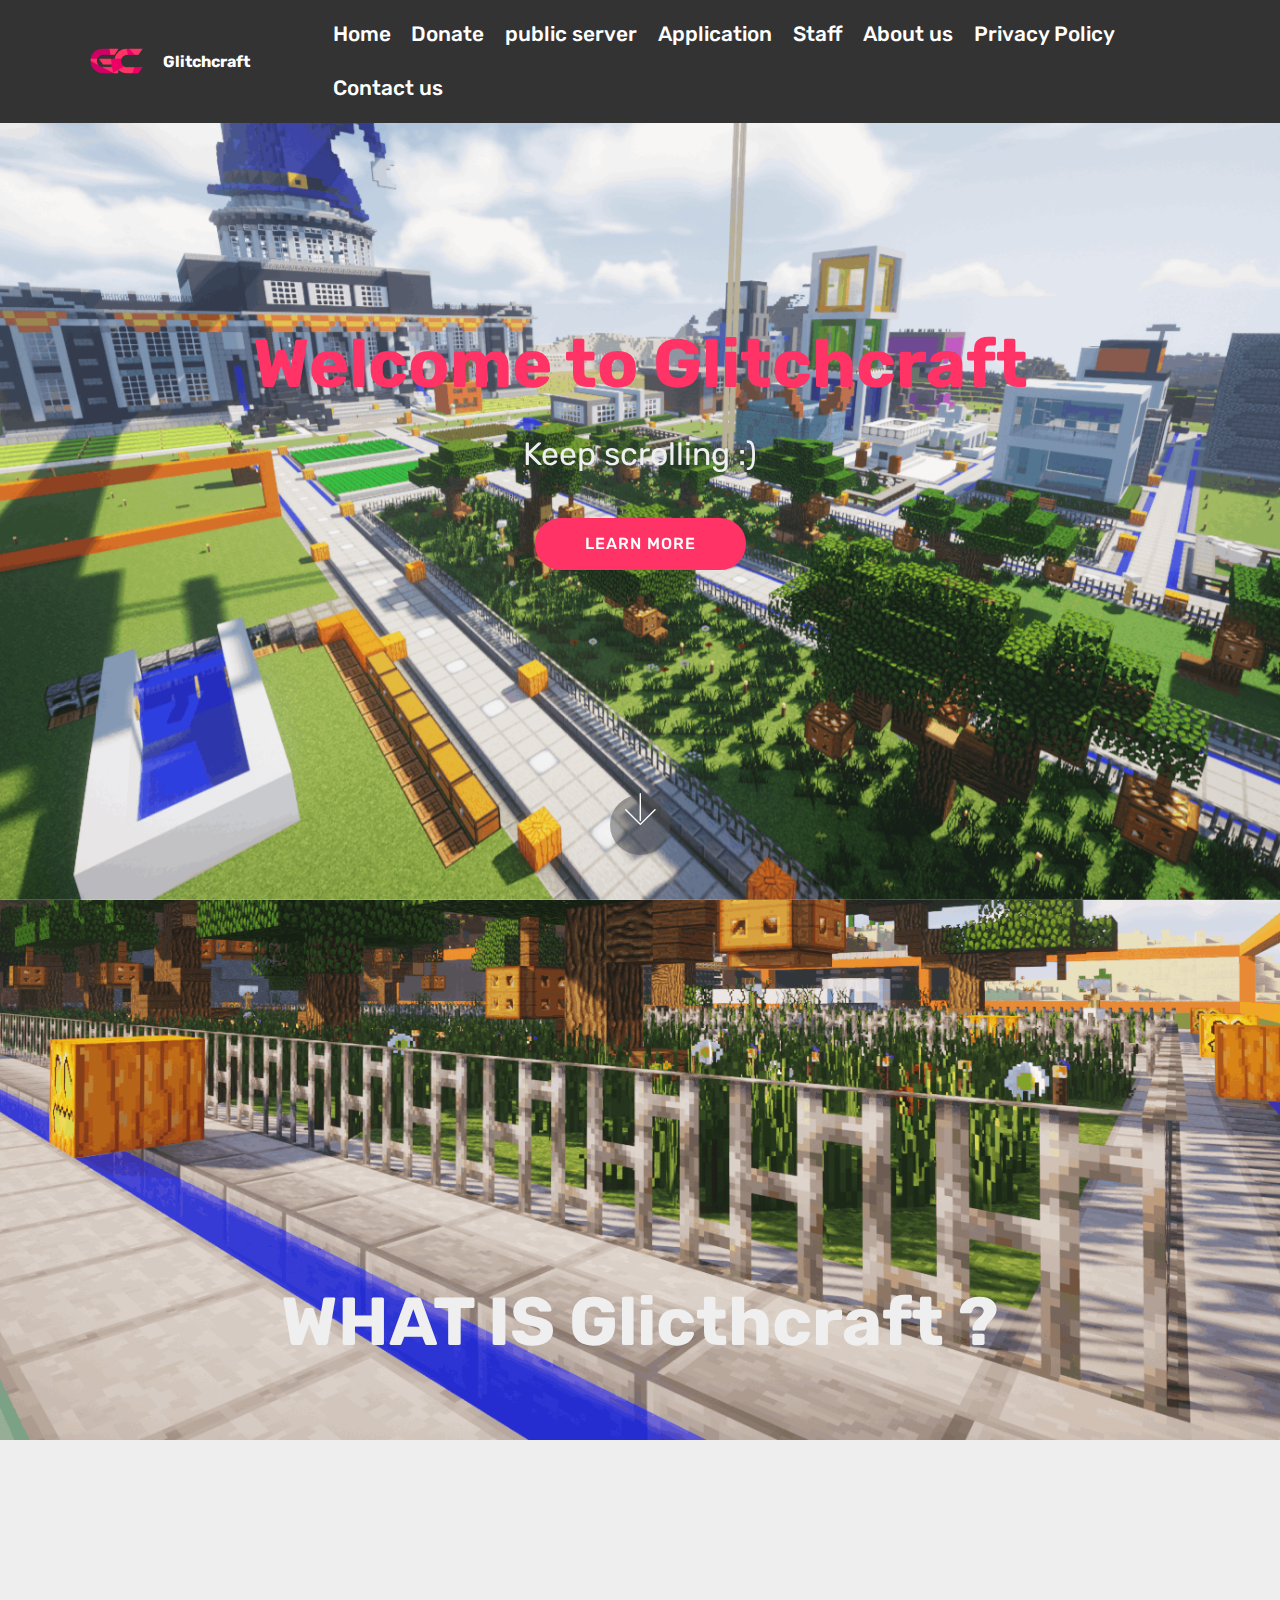
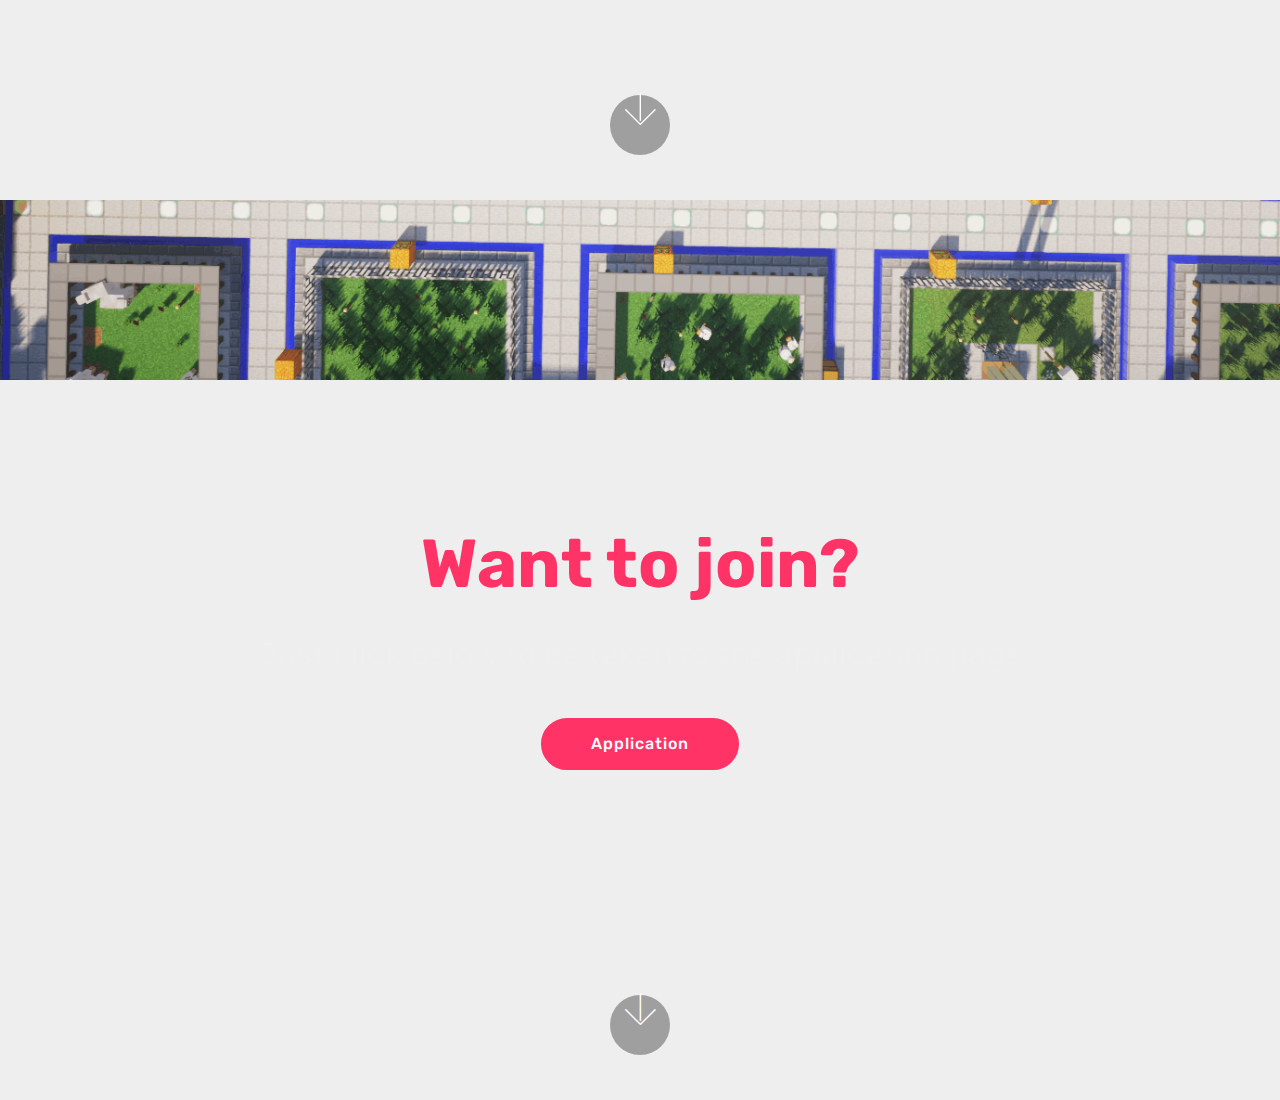
<file: index.html>
<!DOCTYPE html>
<html >
<head>
  <!-- Site made with Mobirise Website Builder v4.8.6, https://mobirise.com -->
  <meta charset="UTF-8">
  <meta http-equiv="X-UA-Compatible" content="IE=edge">
  <meta name="generator" content="Mobirise v4.8.6, mobirise.com">
  <meta name="viewport" content="width=device-width, initial-scale=1, minimum-scale=1">
  <link rel="shortcut icon" href="assets/images/glitchcraft-logo-transparent-122x122.png" type="image/x-icon">
  <meta name="description" content="">
  <title>Home</title>
  <link rel="stylesheet" href="assets/web/assets/mobirise-icons/mobirise-icons.css">
  <link rel="stylesheet" href="assets/tether/tether.min.css">
  <link rel="stylesheet" href="assets/bootstrap/css/bootstrap.min.css">
  <link rel="stylesheet" href="assets/bootstrap/css/bootstrap-grid.min.css">
  <link rel="stylesheet" href="assets/bootstrap/css/bootstrap-reboot.min.css">
  <link rel="stylesheet" href="assets/dropdown/css/style.css">
  <link rel="stylesheet" href="assets/theme/css/style.css">
  <link rel="stylesheet" href="assets/mobirise/css/mbr-additional.css" type="text/css">
  
  
  
</head>
<body>
  <section class="menu cid-qTkzRZLJNu" once="menu" id="menu1-0">

    

    <nav class="navbar navbar-expand beta-menu navbar-dropdown align-items-center navbar-fixed-top navbar-toggleable-sm">
        <button class="navbar-toggler navbar-toggler-right" type="button" data-toggle="collapse" data-target="#navbarSupportedContent" aria-controls="navbarSupportedContent" aria-expanded="false" aria-label="Toggle navigation">
            <div class="hamburger">
                <span></span>
                <span></span>
                <span></span>
                <span></span>
            </div>
        </button>
        <div class="menu-logo">
            <div class="navbar-brand">
                <span class="navbar-logo">
                    <a href="index.html">
                         <img src="assets/images/glitchcraft-logo-transparent-122x122.png" alt="Mobirise" title="" style="height: 4.4rem;">
                    </a>
                </span>
                <span class="navbar-caption-wrap"><a class="navbar-caption text-white display-4" href="index.html">Glitchcraft &nbsp; &nbsp; &nbsp; &nbsp;</a></span>
            </div>
        </div>
        <div class="collapse navbar-collapse" id="navbarSupportedContent">
            <ul class="navbar-nav nav-dropdown nav-right" data-app-modern-menu="true"><li class="nav-item"><a class="nav-link link text-white display-7" href="index.html">Home</a></li><li class="nav-item"><a class="nav-link link text-white display-7" href="page5.html">Donate</a></li><li class="nav-item"><a class="nav-link link text-white display-7" href="page8.html">public server</a></li><li class="nav-item">
                    <a class="nav-link link text-white display-7" href="page2.html">Application<br></a>
                </li><li class="nav-item"><a class="nav-link link text-white display-7" href="page6.html">Staff</a></li><li class="nav-item"><a class="nav-link link text-white display-7" href="page3.html">About us</a></li><li class="nav-item"><a class="nav-link link text-white display-7" href="page1.html">Privacy Policy</a></li><li class="nav-item"><a class="nav-link link text-white display-7" href="page4.html">Contact us</a></li></ul>
            
        </div>
    </nav>
</section>

<section class="engine"><a href="https://mobirise.info/d">website maker</a></section><section class="cid-qTkA127IK8 mbr-fullscreen mbr-parallax-background" id="header2-1">

    

    

    <div class="container align-center">
        <div class="row justify-content-md-center">
            <div class="mbr-white col-md-10">
                <h1 class="mbr-section-title mbr-bold pb-3 mbr-fonts-style display-1">Welcome to Glitchcraft</h1>
                
                <p class="mbr-text pb-3 mbr-fonts-style display-5">Keep scrolling :)</p>
                <div class="mbr-section-btn"><a class="btn btn-md btn-secondary display-4" href="page3.html">LEARN MORE</a></div>
            </div>
        </div>
    </div>
    <div class="mbr-arrow hidden-sm-down" aria-hidden="true">
        <a href="#next">
            <i class="mbri-down mbr-iconfont"></i>
        </a>
    </div>
</section>

<section class="cid-r794aVcnku mbr-fullscreen mbr-parallax-background" id="header2-3">

    

    

    <div class="container align-center">
        <div class="row justify-content-md-center">
            <div class="mbr-white col-md-10">
                <h1 class="mbr-section-title mbr-bold pb-3 mbr-fonts-style display-1">
                    WHAT IS Glicthcraft ?</h1>
                
                <p class="mbr-text pb-3 mbr-fonts-style display-5"></p>
                
            </div>
        </div>
    </div>
    <div class="mbr-arrow hidden-sm-down" aria-hidden="true">
        <a href="#next">
            <i class="mbri-down mbr-iconfont"></i>
        </a>
    </div>
</section>

<section class="cid-r794dqKNT2 mbr-fullscreen mbr-parallax-background" id="header2-5">

    

    

    <div class="container align-center">
        <div class="row justify-content-md-center">
            <div class="mbr-white col-md-10">
                <h1 class="mbr-section-title mbr-bold pb-3 mbr-fonts-style display-1">Want to join?</h1>
                
                <p class="mbr-text pb-3 mbr-fonts-style display-5">Just click below to be taken to the application page</p>
                <div class="mbr-section-btn"><a class="btn btn-md btn-primary display-4" href="page2.html">Application</a></div>
            </div>
        </div>
    </div>
    <div class="mbr-arrow hidden-sm-down" aria-hidden="true">
        <a href="#next">
            <i class="mbri-down mbr-iconfont"></i>
        </a>
    </div>
</section>


  <script src="assets/web/assets/jquery/jquery.min.js"></script>
  <script src="assets/popper/popper.min.js"></script>
  <script src="assets/tether/tether.min.js"></script>
  <script src="assets/bootstrap/js/bootstrap.min.js"></script>
  <script src="assets/smoothscroll/smooth-scroll.js"></script>
  <script src="assets/dropdown/js/script.min.js"></script>
  <script src="assets/touchswipe/jquery.touch-swipe.min.js"></script>
  <script src="assets/parallax/jarallax.min.js"></script>
  <script src="assets/theme/js/script.js"></script>
  
  
</body>
</html>
</file>
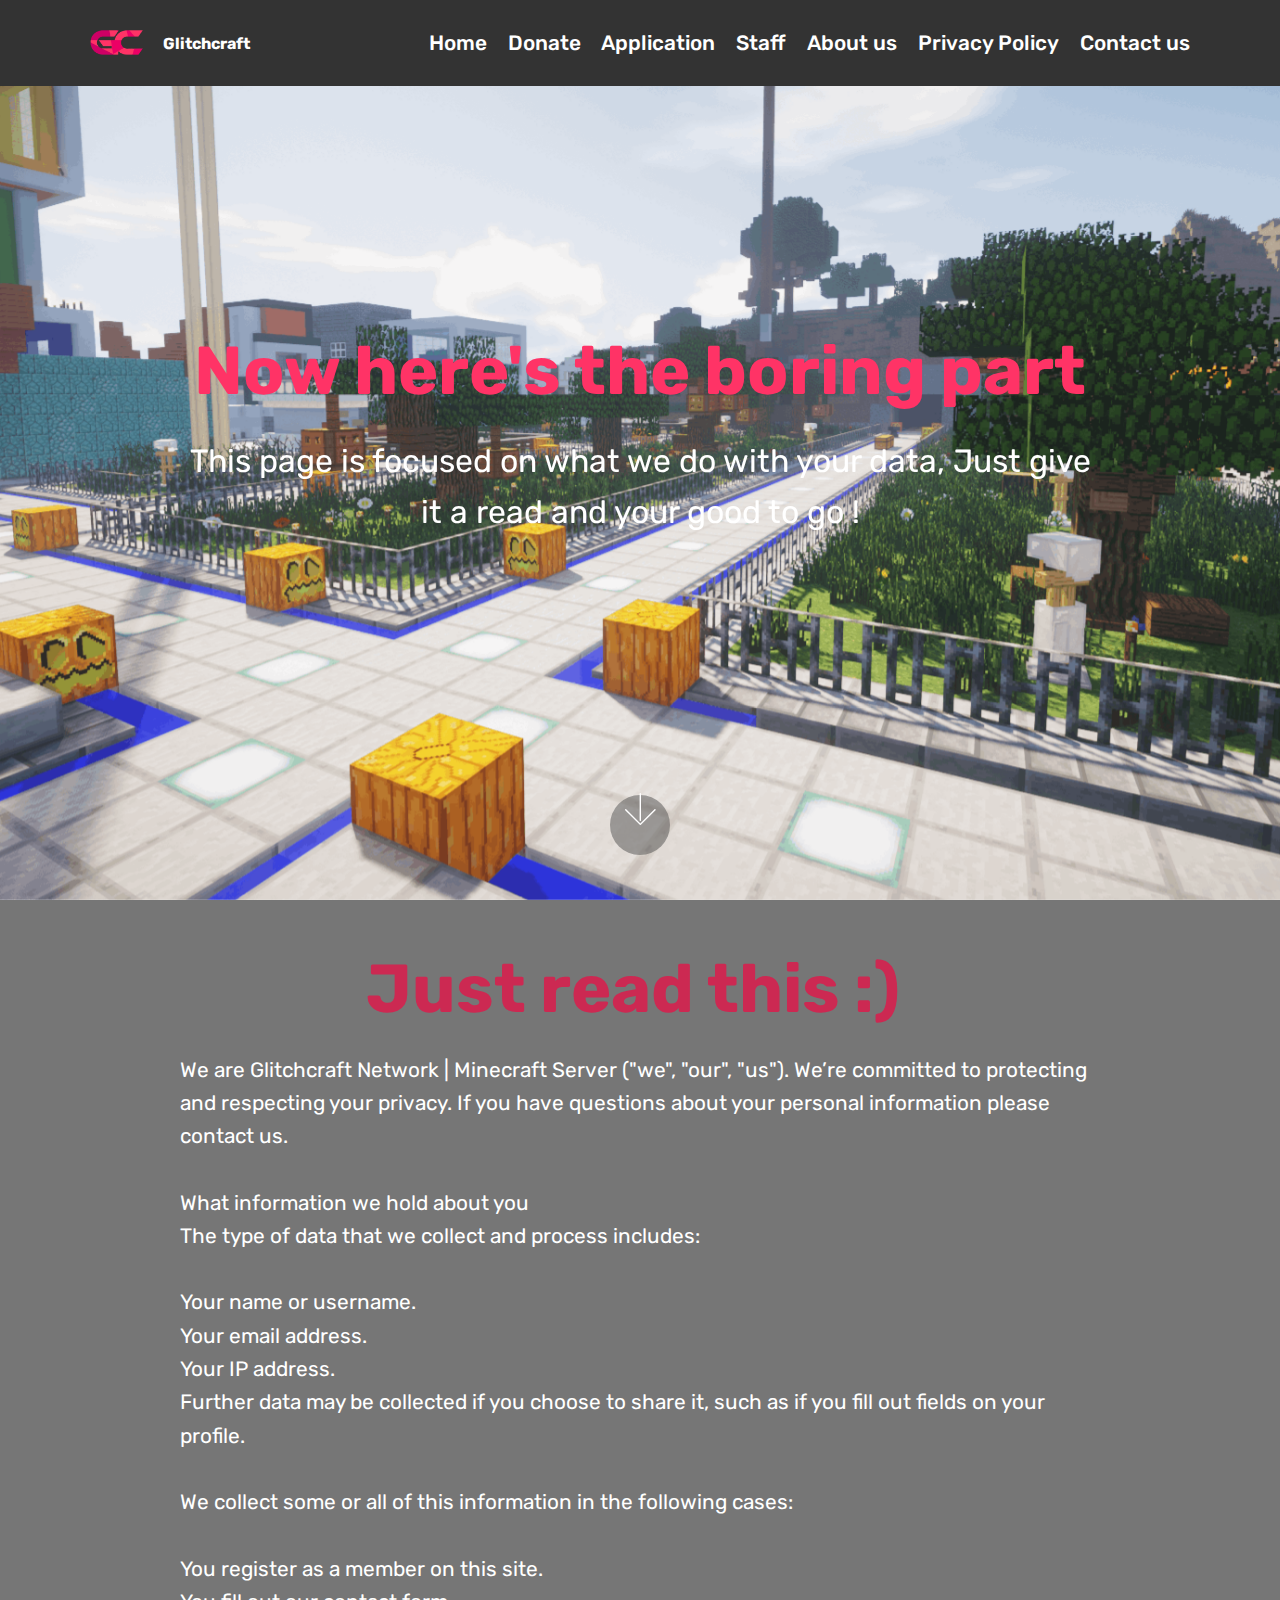
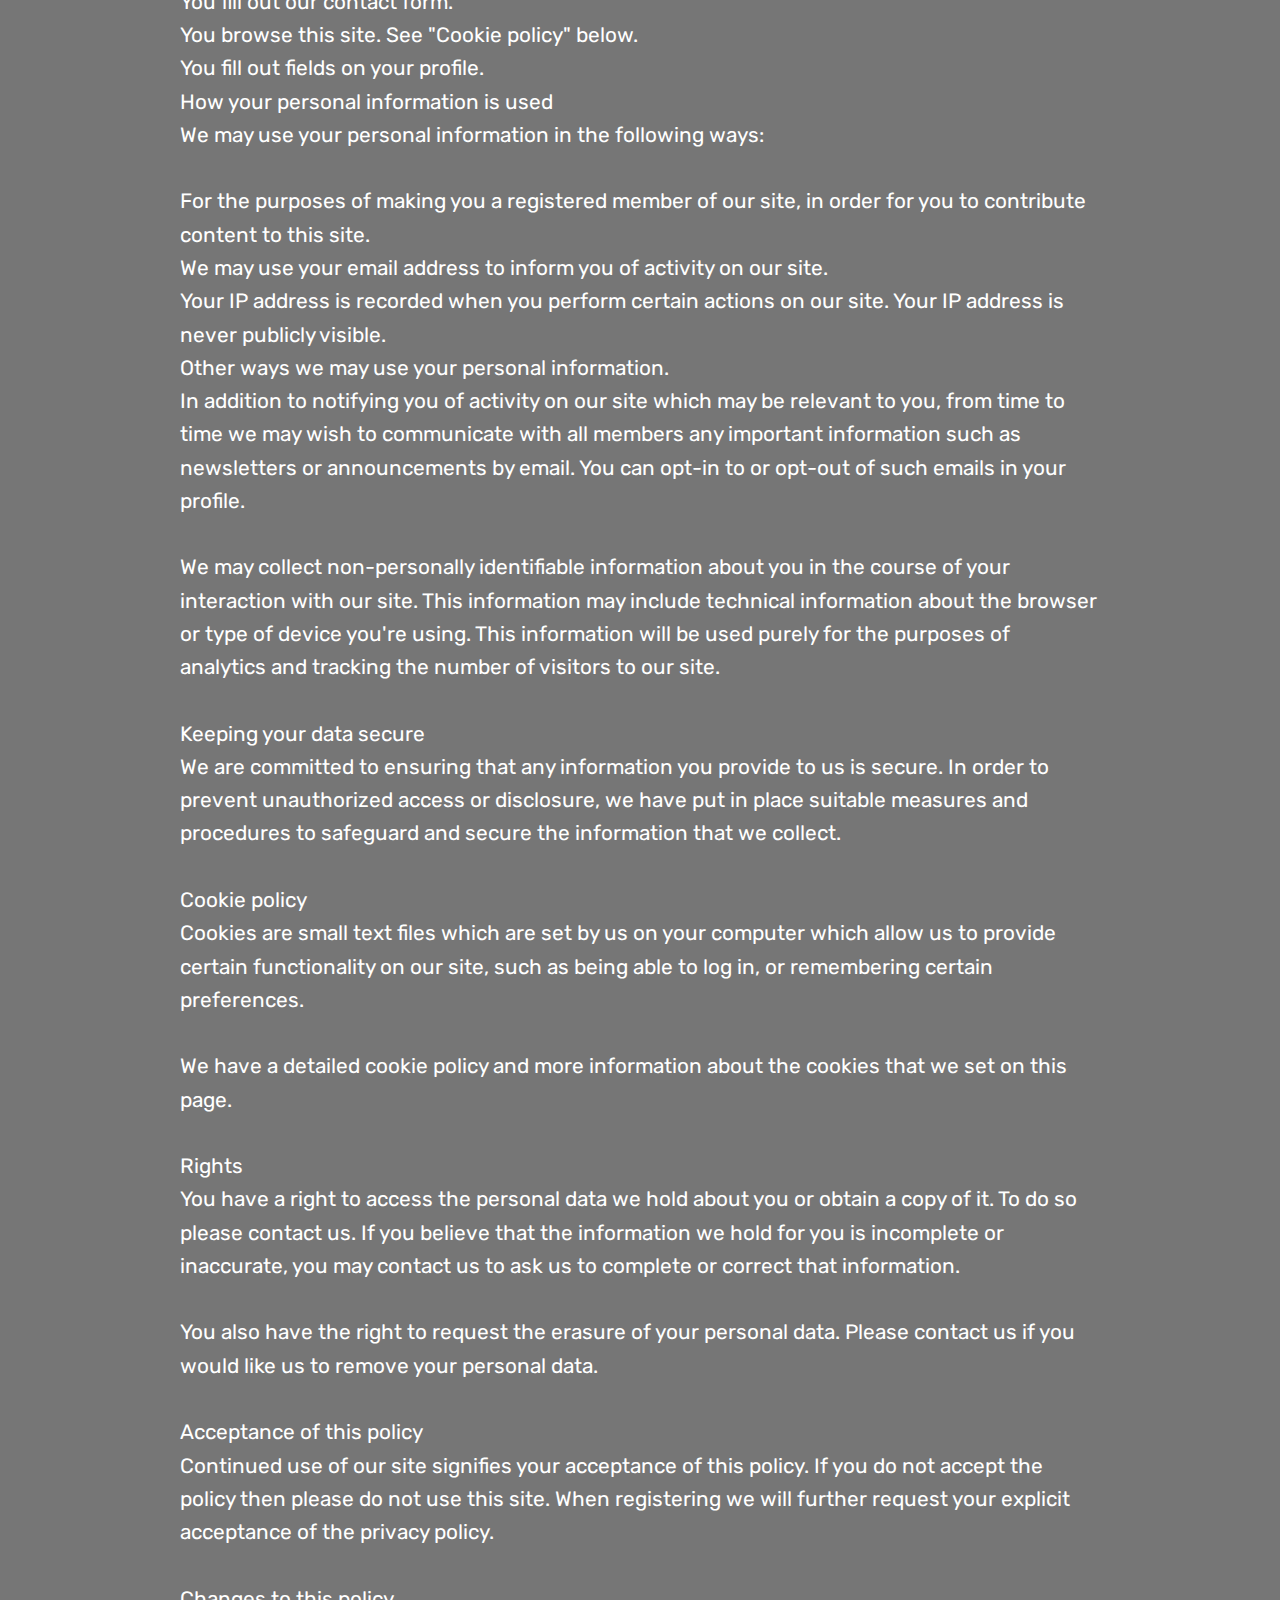
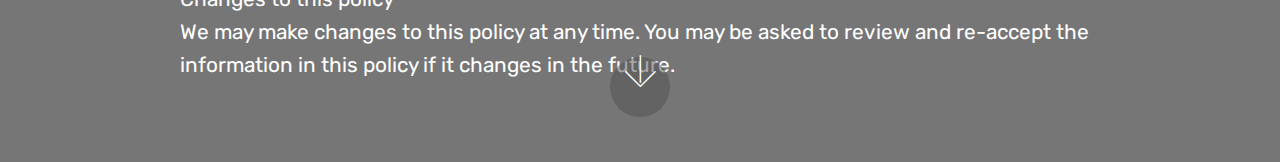
<file: Page 1.html>
<!DOCTYPE html>
<html >
<head>
  <!-- Site made with Mobirise Website Builder v4.8.6, https://mobirise.com -->
  <meta charset="UTF-8">
  <meta http-equiv="X-UA-Compatible" content="IE=edge">
  <meta name="generator" content="Mobirise v4.8.6, mobirise.com">
  <meta name="viewport" content="width=device-width, initial-scale=1, minimum-scale=1">
  <link rel="shortcut icon" href="assets/images/glitchcraft-logo-transparent-122x122.png" type="image/x-icon">
  <meta name="description" content="Site Maker Description">
  <title>privacy policy</title>
  <link rel="stylesheet" href="assets/web/assets/mobirise-icons/mobirise-icons.css">
  <link rel="stylesheet" href="assets/tether/tether.min.css">
  <link rel="stylesheet" href="assets/bootstrap/css/bootstrap.min.css">
  <link rel="stylesheet" href="assets/bootstrap/css/bootstrap-grid.min.css">
  <link rel="stylesheet" href="assets/bootstrap/css/bootstrap-reboot.min.css">
  <link rel="stylesheet" href="assets/dropdown/css/style.css">
  <link rel="stylesheet" href="assets/theme/css/style.css">
  <link rel="stylesheet" href="assets/mobirise/css/mbr-additional.css" type="text/css">
  
  
  
</head>
<body>
  <section class="menu cid-qTkzRZLJNu" once="menu" id="menu1-6">

    

    <nav class="navbar navbar-expand beta-menu navbar-dropdown align-items-center navbar-fixed-top navbar-toggleable-sm">
        <button class="navbar-toggler navbar-toggler-right" type="button" data-toggle="collapse" data-target="#navbarSupportedContent" aria-controls="navbarSupportedContent" aria-expanded="false" aria-label="Toggle navigation">
            <div class="hamburger">
                <span></span>
                <span></span>
                <span></span>
                <span></span>
            </div>
        </button>
        <div class="menu-logo">
            <div class="navbar-brand">
                <span class="navbar-logo">
                    <a href="index.html">
                         <img src="assets/images/glitchcraft-logo-transparent-122x122.png" alt="Mobirise" title="" style="height: 4.4rem;">
                    </a>
                </span>
                <span class="navbar-caption-wrap"><a class="navbar-caption text-white display-4" href="index.html">Glitchcraft</a></span>
            </div>
        </div>
        <div class="collapse navbar-collapse" id="navbarSupportedContent">
            <ul class="navbar-nav nav-dropdown nav-right" data-app-modern-menu="true"><li class="nav-item"><a class="nav-link link text-white display-7" href="index.html">Home</a></li><li class="nav-item"><a class="nav-link link text-white display-7" href="page5.html">Donate</a></li><li class="nav-item">
                    <a class="nav-link link text-white display-7" href="page2.html">Application<br></a>
                </li><li class="nav-item"><a class="nav-link link text-white display-7" href="page6.html">Staff</a></li><li class="nav-item"><a class="nav-link link text-white display-7" href="page3.html">About us</a></li><li class="nav-item"><a class="nav-link link text-white display-7" href="page1.html">Privacy Policy</a></li><li class="nav-item"><a class="nav-link link text-white display-7" href="page4.html">Contact us</a></li></ul>
            
        </div>
    </nav>
</section>

<section class="engine"><a href="https://mobirise.info/a">online website builder</a></section><section class="cid-r799iTbyCl mbr-fullscreen mbr-parallax-background" id="header2-c">

    

    

    <div class="container align-center">
        <div class="row justify-content-md-center">
            <div class="mbr-white col-md-10">
                <h1 class="mbr-section-title mbr-bold pb-3 mbr-fonts-style display-1">Now here's the boring part</h1>
                
                <p class="mbr-text pb-3 mbr-fonts-style display-5">This page is focused on what we do with your data, Just give it a read and your good to go !</p>
                
            </div>
        </div>
    </div>
    <div class="mbr-arrow hidden-sm-down" aria-hidden="true">
        <a href="#next">
            <i class="mbri-down mbr-iconfont"></i>
        </a>
    </div>
</section>

<section class="cid-r799jDc9dX mbr-fullscreen" id="header2-d">

    

    

    <div class="container align-center">
        <div class="row justify-content-md-center">
            <div class="mbr-white col-md-10">
                <h1 class="mbr-section-title mbr-bold pb-3 mbr-fonts-style display-1">Just read this :)&nbsp;</h1>
                
                <p class="mbr-text pb-3 mbr-fonts-style display-7">We are Glitchcraft Network | Minecraft Server ("we", "our", "us"). We’re committed to protecting and respecting your privacy. If you have questions about your personal information please contact us.
<br>
<br>What information we hold about you
<br>The type of data that we collect and process includes:
<br>
<br>Your name or username.
<br>Your email address.
<br>Your IP address.
<br>Further data may be collected if you choose to share it, such as if you fill out fields on your profile.
<br>
<br>We collect some or all of this information in the following cases:
<br>
<br>You register as a member on this site.
<br>You fill out our contact form.
<br>You browse this site. See "Cookie policy" below.
<br>You fill out fields on your profile.
<br>How your personal information is used
<br>We may use your personal information in the following ways:
<br>
<br>For the purposes of making you a registered member of our site, in order for you to contribute content to this site.
<br>We may use your email address to inform you of activity on our site.
<br>Your IP address is recorded when you perform certain actions on our site. Your IP address is never publicly visible.
<br>Other ways we may use your personal information.
<br>In addition to notifying you of activity on our site which may be relevant to you, from time to time we may wish to communicate with all members any important information such as newsletters or announcements by email. You can opt-in to or opt-out of such emails in your profile.
<br>
<br>We may collect non-personally identifiable information about you in the course of your interaction with our site. This information may include technical information about the browser or type of device you're using. This information will be used purely for the purposes of analytics and tracking the number of visitors to our site.
<br>
<br>Keeping your data secure
<br>We are committed to ensuring that any information you provide to us is secure. In order to prevent unauthorized access or disclosure, we have put in place suitable measures and procedures to safeguard and secure the information that we collect.
<br>
<br>Cookie policy
<br>Cookies are small text files which are set by us on your computer which allow us to provide certain functionality on our site, such as being able to log in, or remembering certain preferences.
<br>
<br>We have a detailed cookie policy and more information about the cookies that we set on this page.
<br>
<br>Rights
<br>You have a right to access the personal data we hold about you or obtain a copy of it. To do so please contact us. If you believe that the information we hold for you is incomplete or inaccurate, you may contact us to ask us to complete or correct that information.
<br>
<br>You also have the right to request the erasure of your personal data. Please contact us if you would like us to remove your personal data.
<br>
<br>Acceptance of this policy
<br>Continued use of our site signifies your acceptance of this policy. If you do not accept the policy then please do not use this site. When registering we will further request your explicit acceptance of the privacy policy.
<br>
<br>Changes to this policy
<br>We may make changes to this policy at any time. You may be asked to review and re-accept the information in this policy if it changes in the future.</p>
                
            </div>
        </div>
    </div>
    <div class="mbr-arrow hidden-sm-down" aria-hidden="true">
        <a href="#next">
            <i class="mbri-down mbr-iconfont"></i>
        </a>
    </div>
</section>


  <script src="assets/web/assets/jquery/jquery.min.js"></script>
  <script src="assets/popper/popper.min.js"></script>
  <script src="assets/tether/tether.min.js"></script>
  <script src="assets/bootstrap/js/bootstrap.min.js"></script>
  <script src="assets/smoothscroll/smooth-scroll.js"></script>
  <script src="assets/dropdown/js/script.min.js"></script>
  <script src="assets/touchswipe/jquery.touch-swipe.min.js"></script>
  <script src="assets/parallax/jarallax.min.js"></script>
  <script src="assets/theme/js/script.js"></script>
  
  
</body>
</html>
</file>
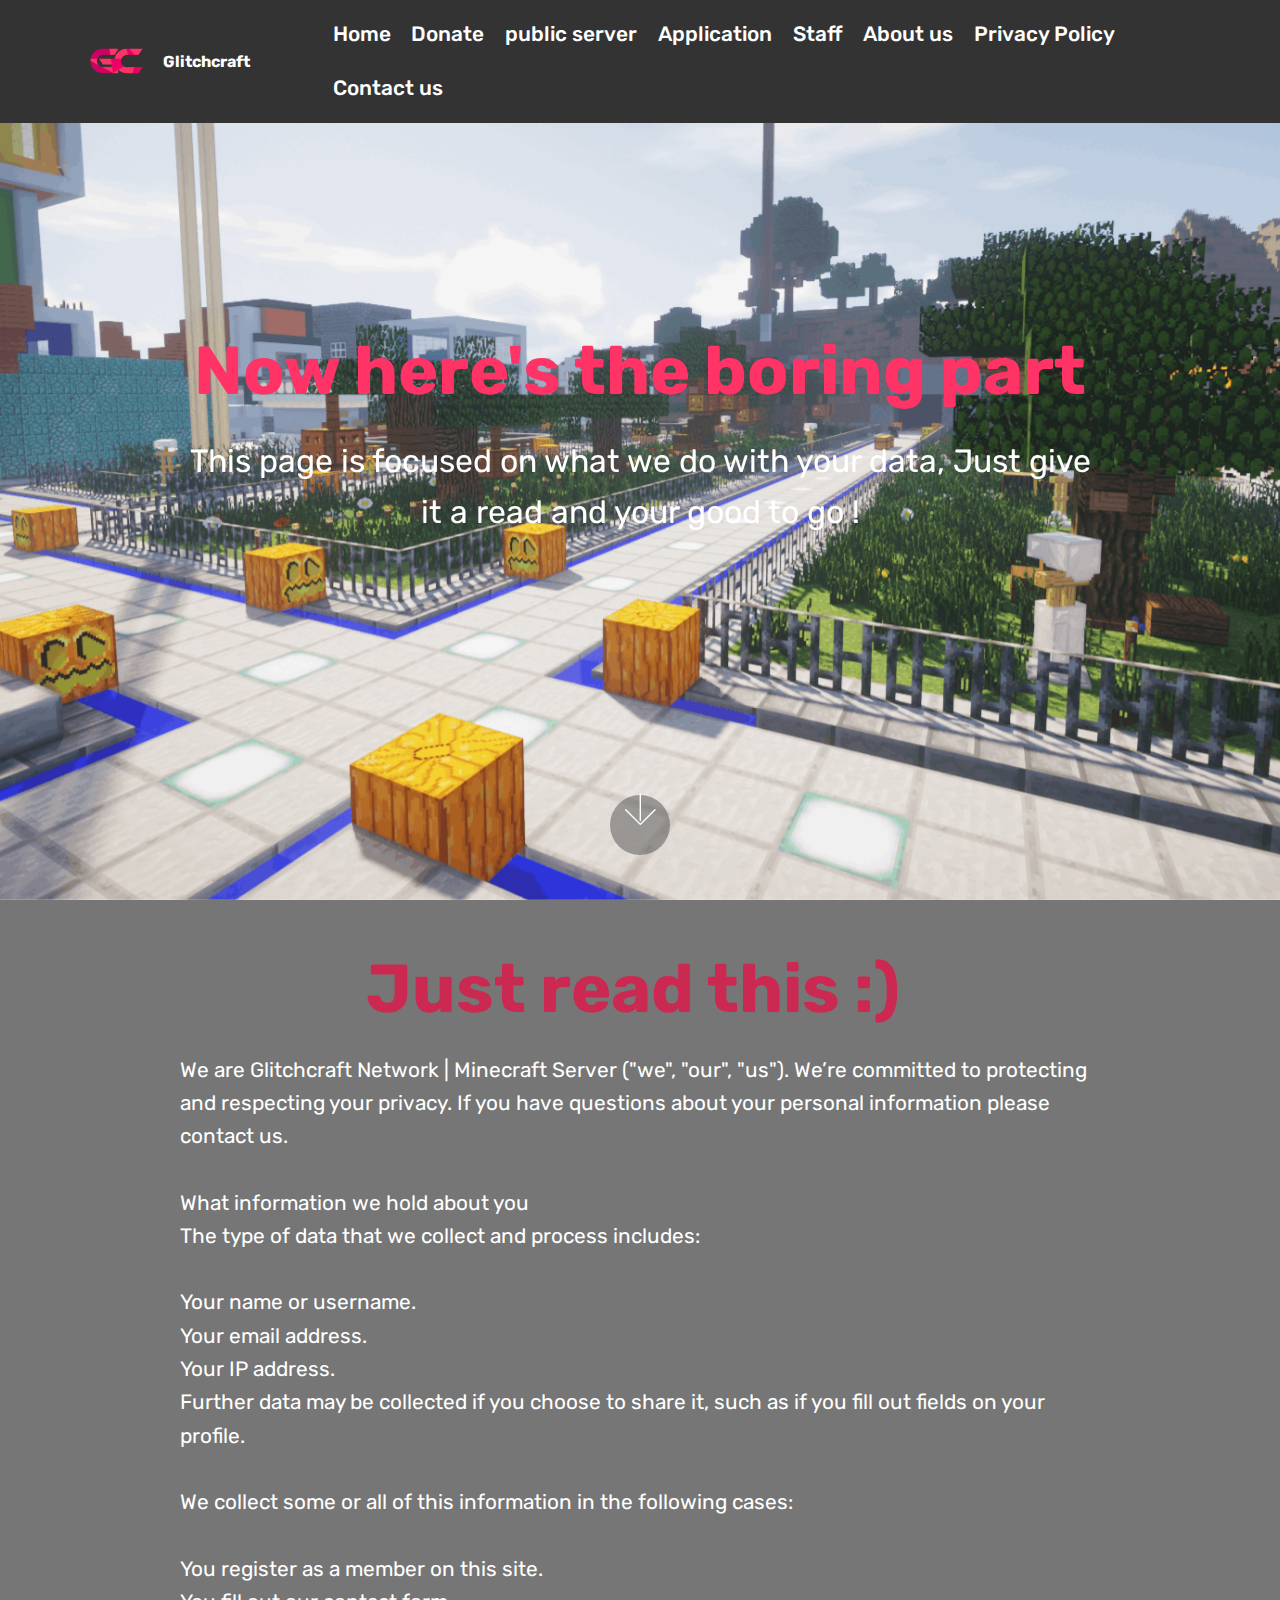
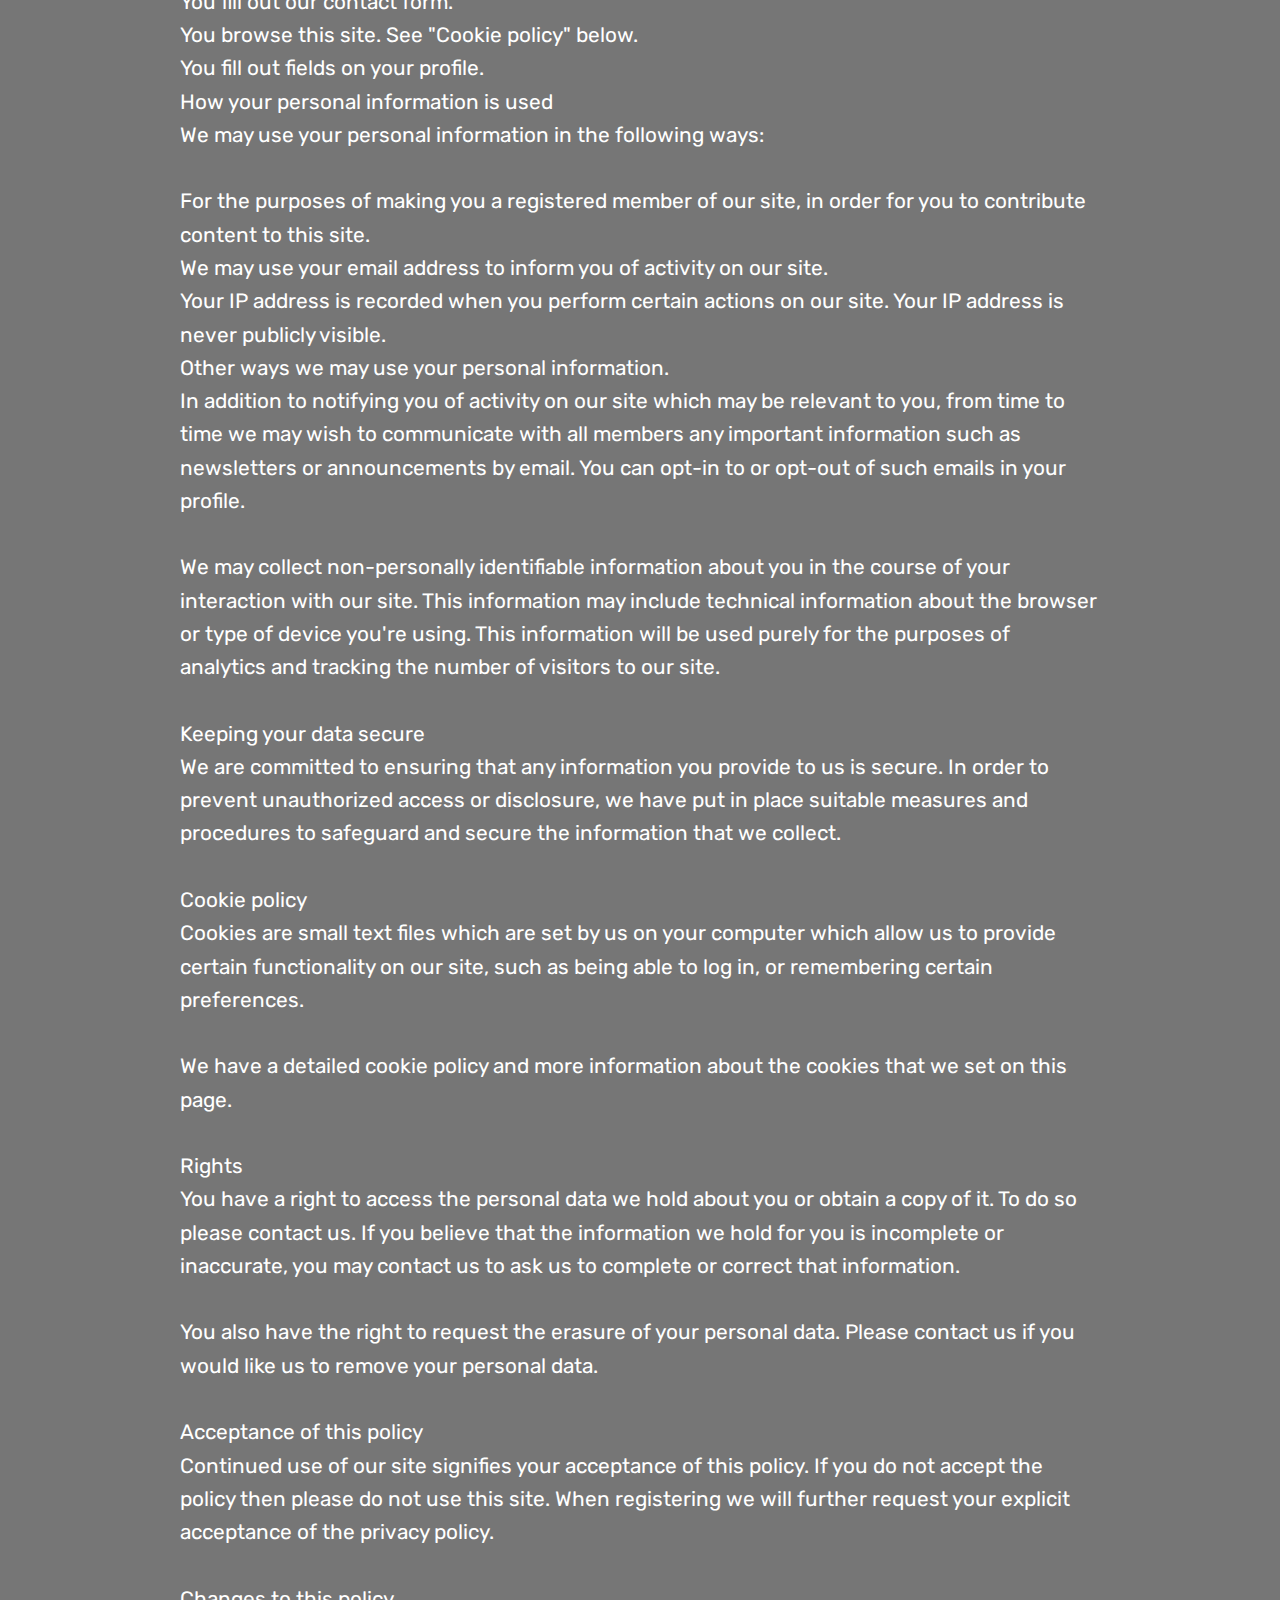
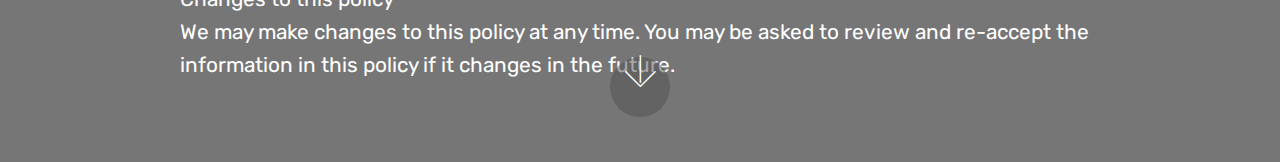
<file: page1.html>
<!DOCTYPE html>
<html >
<head>
  <!-- Site made with Mobirise Website Builder v4.8.6, https://mobirise.com -->
  <meta charset="UTF-8">
  <meta http-equiv="X-UA-Compatible" content="IE=edge">
  <meta name="generator" content="Mobirise v4.8.6, mobirise.com">
  <meta name="viewport" content="width=device-width, initial-scale=1, minimum-scale=1">
  <link rel="shortcut icon" href="assets/images/glitchcraft-logo-transparent-122x122.png" type="image/x-icon">
  <meta name="description" content="Site Maker Description">
  <title>privacy policy</title>
  <link rel="stylesheet" href="assets/web/assets/mobirise-icons/mobirise-icons.css">
  <link rel="stylesheet" href="assets/tether/tether.min.css">
  <link rel="stylesheet" href="assets/bootstrap/css/bootstrap.min.css">
  <link rel="stylesheet" href="assets/bootstrap/css/bootstrap-grid.min.css">
  <link rel="stylesheet" href="assets/bootstrap/css/bootstrap-reboot.min.css">
  <link rel="stylesheet" href="assets/dropdown/css/style.css">
  <link rel="stylesheet" href="assets/theme/css/style.css">
  <link rel="stylesheet" href="assets/mobirise/css/mbr-additional.css" type="text/css">
  
  
  
</head>
<body>
  <section class="menu cid-qTkzRZLJNu" once="menu" id="menu1-6">

    

    <nav class="navbar navbar-expand beta-menu navbar-dropdown align-items-center navbar-fixed-top navbar-toggleable-sm">
        <button class="navbar-toggler navbar-toggler-right" type="button" data-toggle="collapse" data-target="#navbarSupportedContent" aria-controls="navbarSupportedContent" aria-expanded="false" aria-label="Toggle navigation">
            <div class="hamburger">
                <span></span>
                <span></span>
                <span></span>
                <span></span>
            </div>
        </button>
        <div class="menu-logo">
            <div class="navbar-brand">
                <span class="navbar-logo">
                    <a href="index.html">
                         <img src="assets/images/glitchcraft-logo-transparent-122x122.png" alt="Mobirise" title="" style="height: 4.4rem;">
                    </a>
                </span>
                <span class="navbar-caption-wrap"><a class="navbar-caption text-white display-4" href="index.html">Glitchcraft &nbsp; &nbsp; &nbsp; &nbsp;</a></span>
            </div>
        </div>
        <div class="collapse navbar-collapse" id="navbarSupportedContent">
            <ul class="navbar-nav nav-dropdown nav-right" data-app-modern-menu="true"><li class="nav-item"><a class="nav-link link text-white display-7" href="index.html">Home</a></li><li class="nav-item"><a class="nav-link link text-white display-7" href="page5.html">Donate</a></li><li class="nav-item"><a class="nav-link link text-white display-7" href="page8.html">public server</a></li><li class="nav-item">
                    <a class="nav-link link text-white display-7" href="page2.html">Application<br></a>
                </li><li class="nav-item"><a class="nav-link link text-white display-7" href="page6.html">Staff</a></li><li class="nav-item"><a class="nav-link link text-white display-7" href="page3.html">About us</a></li><li class="nav-item"><a class="nav-link link text-white display-7" href="page1.html">Privacy Policy</a></li><li class="nav-item"><a class="nav-link link text-white display-7" href="page4.html">Contact us</a></li></ul>
            
        </div>
    </nav>
</section>

<section class="engine"><a href="https://mobirise.info/h">create your own web page for free</a></section><section class="cid-r799iTbyCl mbr-fullscreen mbr-parallax-background" id="header2-c">

    

    

    <div class="container align-center">
        <div class="row justify-content-md-center">
            <div class="mbr-white col-md-10">
                <h1 class="mbr-section-title mbr-bold pb-3 mbr-fonts-style display-1">Now here's the boring part</h1>
                
                <p class="mbr-text pb-3 mbr-fonts-style display-5">This page is focused on what we do with your data, Just give it a read and your good to go !</p>
                
            </div>
        </div>
    </div>
    <div class="mbr-arrow hidden-sm-down" aria-hidden="true">
        <a href="#next">
            <i class="mbri-down mbr-iconfont"></i>
        </a>
    </div>
</section>

<section class="cid-r799jDc9dX mbr-fullscreen" id="header2-d">

    

    

    <div class="container align-center">
        <div class="row justify-content-md-center">
            <div class="mbr-white col-md-10">
                <h1 class="mbr-section-title mbr-bold pb-3 mbr-fonts-style display-1">Just read this :)&nbsp;</h1>
                
                <p class="mbr-text pb-3 mbr-fonts-style display-7">We are Glitchcraft Network | Minecraft Server ("we", "our", "us"). We’re committed to protecting and respecting your privacy. If you have questions about your personal information please contact us.
<br>
<br>What information we hold about you
<br>The type of data that we collect and process includes:
<br>
<br>Your name or username.
<br>Your email address.
<br>Your IP address.
<br>Further data may be collected if you choose to share it, such as if you fill out fields on your profile.
<br>
<br>We collect some or all of this information in the following cases:
<br>
<br>You register as a member on this site.
<br>You fill out our contact form.
<br>You browse this site. See "Cookie policy" below.
<br>You fill out fields on your profile.
<br>How your personal information is used
<br>We may use your personal information in the following ways:
<br>
<br>For the purposes of making you a registered member of our site, in order for you to contribute content to this site.
<br>We may use your email address to inform you of activity on our site.
<br>Your IP address is recorded when you perform certain actions on our site. Your IP address is never publicly visible.
<br>Other ways we may use your personal information.
<br>In addition to notifying you of activity on our site which may be relevant to you, from time to time we may wish to communicate with all members any important information such as newsletters or announcements by email. You can opt-in to or opt-out of such emails in your profile.
<br>
<br>We may collect non-personally identifiable information about you in the course of your interaction with our site. This information may include technical information about the browser or type of device you're using. This information will be used purely for the purposes of analytics and tracking the number of visitors to our site.
<br>
<br>Keeping your data secure
<br>We are committed to ensuring that any information you provide to us is secure. In order to prevent unauthorized access or disclosure, we have put in place suitable measures and procedures to safeguard and secure the information that we collect.
<br>
<br>Cookie policy
<br>Cookies are small text files which are set by us on your computer which allow us to provide certain functionality on our site, such as being able to log in, or remembering certain preferences.
<br>
<br>We have a detailed cookie policy and more information about the cookies that we set on this page.
<br>
<br>Rights
<br>You have a right to access the personal data we hold about you or obtain a copy of it. To do so please contact us. If you believe that the information we hold for you is incomplete or inaccurate, you may contact us to ask us to complete or correct that information.
<br>
<br>You also have the right to request the erasure of your personal data. Please contact us if you would like us to remove your personal data.
<br>
<br>Acceptance of this policy
<br>Continued use of our site signifies your acceptance of this policy. If you do not accept the policy then please do not use this site. When registering we will further request your explicit acceptance of the privacy policy.
<br>
<br>Changes to this policy
<br>We may make changes to this policy at any time. You may be asked to review and re-accept the information in this policy if it changes in the future.</p>
                
            </div>
        </div>
    </div>
    <div class="mbr-arrow hidden-sm-down" aria-hidden="true">
        <a href="#next">
            <i class="mbri-down mbr-iconfont"></i>
        </a>
    </div>
</section>


  <script src="assets/web/assets/jquery/jquery.min.js"></script>
  <script src="assets/popper/popper.min.js"></script>
  <script src="assets/tether/tether.min.js"></script>
  <script src="assets/bootstrap/js/bootstrap.min.js"></script>
  <script src="assets/smoothscroll/smooth-scroll.js"></script>
  <script src="assets/dropdown/js/script.min.js"></script>
  <script src="assets/touchswipe/jquery.touch-swipe.min.js"></script>
  <script src="assets/parallax/jarallax.min.js"></script>
  <script src="assets/theme/js/script.js"></script>
  
  
</body>
</html>
</file>
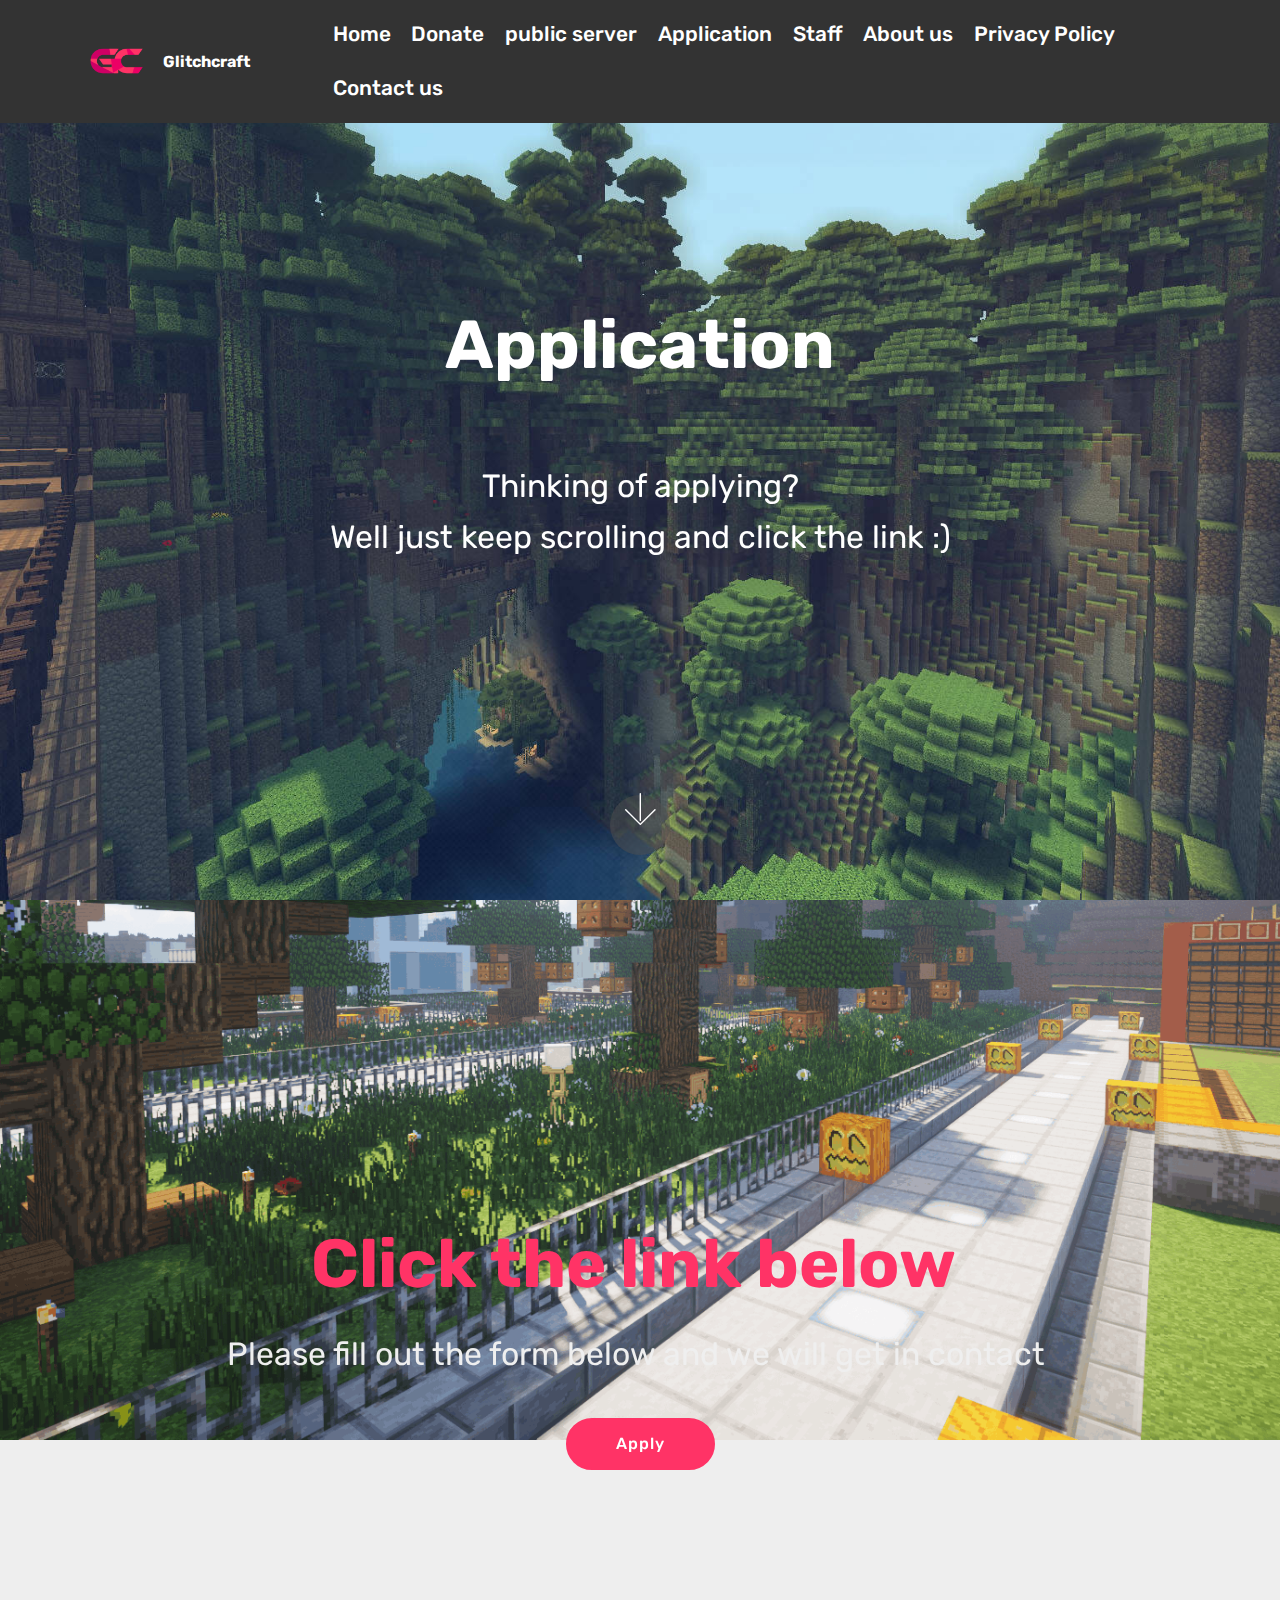
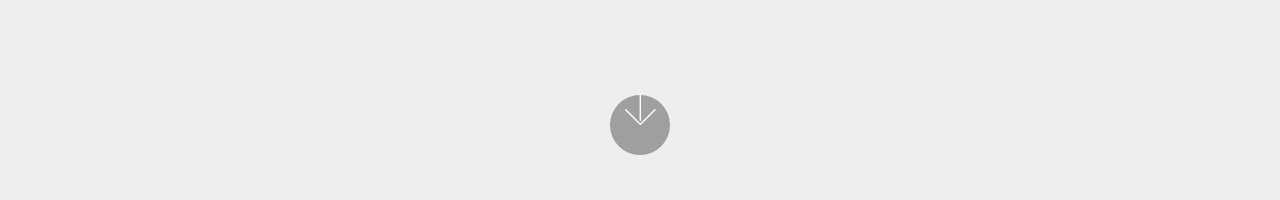
<file: page2.html>
<!DOCTYPE html>
<html >
<head>
  <!-- Site made with Mobirise Website Builder v4.8.6, https://mobirise.com -->
  <meta charset="UTF-8">
  <meta http-equiv="X-UA-Compatible" content="IE=edge">
  <meta name="generator" content="Mobirise v4.8.6, mobirise.com">
  <meta name="viewport" content="width=device-width, initial-scale=1, minimum-scale=1">
  <link rel="shortcut icon" href="assets/images/glitchcraft-logo-transparent-122x122.png" type="image/x-icon">
  <meta name="description" content="Web Site Generator Description">
  <title>application</title>
  <link rel="stylesheet" href="assets/web/assets/mobirise-icons/mobirise-icons.css">
  <link rel="stylesheet" href="assets/tether/tether.min.css">
  <link rel="stylesheet" href="assets/bootstrap/css/bootstrap.min.css">
  <link rel="stylesheet" href="assets/bootstrap/css/bootstrap-grid.min.css">
  <link rel="stylesheet" href="assets/bootstrap/css/bootstrap-reboot.min.css">
  <link rel="stylesheet" href="assets/dropdown/css/style.css">
  <link rel="stylesheet" href="assets/theme/css/style.css">
  <link rel="stylesheet" href="assets/mobirise/css/mbr-additional.css" type="text/css">
  
  
  
</head>
<body>
  <section class="menu cid-qTkzRZLJNu" once="menu" id="menu1-7">

    

    <nav class="navbar navbar-expand beta-menu navbar-dropdown align-items-center navbar-fixed-top navbar-toggleable-sm">
        <button class="navbar-toggler navbar-toggler-right" type="button" data-toggle="collapse" data-target="#navbarSupportedContent" aria-controls="navbarSupportedContent" aria-expanded="false" aria-label="Toggle navigation">
            <div class="hamburger">
                <span></span>
                <span></span>
                <span></span>
                <span></span>
            </div>
        </button>
        <div class="menu-logo">
            <div class="navbar-brand">
                <span class="navbar-logo">
                    <a href="index.html">
                         <img src="assets/images/glitchcraft-logo-transparent-122x122.png" alt="Mobirise" title="" style="height: 4.4rem;">
                    </a>
                </span>
                <span class="navbar-caption-wrap"><a class="navbar-caption text-white display-4" href="index.html">Glitchcraft &nbsp; &nbsp; &nbsp; &nbsp;</a></span>
            </div>
        </div>
        <div class="collapse navbar-collapse" id="navbarSupportedContent">
            <ul class="navbar-nav nav-dropdown nav-right" data-app-modern-menu="true"><li class="nav-item"><a class="nav-link link text-white display-7" href="index.html">Home</a></li><li class="nav-item"><a class="nav-link link text-white display-7" href="page5.html">Donate</a></li><li class="nav-item"><a class="nav-link link text-white display-7" href="page8.html">public server</a></li><li class="nav-item">
                    <a class="nav-link link text-white display-7" href="page2.html">Application<br></a>
                </li><li class="nav-item"><a class="nav-link link text-white display-7" href="page6.html">Staff</a></li><li class="nav-item"><a class="nav-link link text-white display-7" href="page3.html">About us</a></li><li class="nav-item"><a class="nav-link link text-white display-7" href="page1.html">Privacy Policy</a></li><li class="nav-item"><a class="nav-link link text-white display-7" href="page4.html">Contact us</a></li></ul>
            
        </div>
    </nav>
</section>

<section class="engine"><a href="https://mobirise.info/v">html templates</a></section><section class="cid-r798M8mBa0 mbr-fullscreen mbr-parallax-background" id="header2-a">

    

    

    <div class="container align-center">
        <div class="row justify-content-md-center">
            <div class="mbr-white col-md-10">
                <h1 class="mbr-section-title mbr-bold pb-3 mbr-fonts-style display-1">Application</h1>
                
                <p class="mbr-text pb-3 mbr-fonts-style display-5"><br>Thinking of applying? <br>Well just keep scrolling&nbsp;and click the link :)</p>
                
            </div>
        </div>
    </div>
    <div class="mbr-arrow hidden-sm-down" aria-hidden="true">
        <a href="#next">
            <i class="mbri-down mbr-iconfont"></i>
        </a>
    </div>
</section>

<section class="cid-r798MkYl4O mbr-fullscreen mbr-parallax-background" id="header2-b">

    

    

    <div class="container align-center">
        <div class="row justify-content-md-center">
            <div class="mbr-white col-md-10">
                <h1 class="mbr-section-title mbr-bold pb-3 mbr-fonts-style display-1">Click the link below&nbsp;</h1>
                
                <p class="mbr-text pb-3 mbr-fonts-style display-5">Please fill out the form below and we will get in contact&nbsp;</p>
                <div class="mbr-section-btn"><a class="btn btn-md btn-secondary display-4" href="https://docs.google.com/forms/d/e/1FAIpQLSfDbylfrWvcHZSdBFk0Md83gEkOh_3ARZA7zZIKwlYiSpQL8g/viewform">Apply</a></div>
            </div>
        </div>
    </div>
    <div class="mbr-arrow hidden-sm-down" aria-hidden="true">
        <a href="#next">
            <i class="mbri-down mbr-iconfont"></i>
        </a>
    </div>
</section>


  <script src="assets/web/assets/jquery/jquery.min.js"></script>
  <script src="assets/popper/popper.min.js"></script>
  <script src="assets/tether/tether.min.js"></script>
  <script src="assets/bootstrap/js/bootstrap.min.js"></script>
  <script src="assets/smoothscroll/smooth-scroll.js"></script>
  <script src="assets/dropdown/js/script.min.js"></script>
  <script src="assets/touchswipe/jquery.touch-swipe.min.js"></script>
  <script src="assets/parallax/jarallax.min.js"></script>
  <script src="assets/theme/js/script.js"></script>
  
  
</body>
</html>
</file>
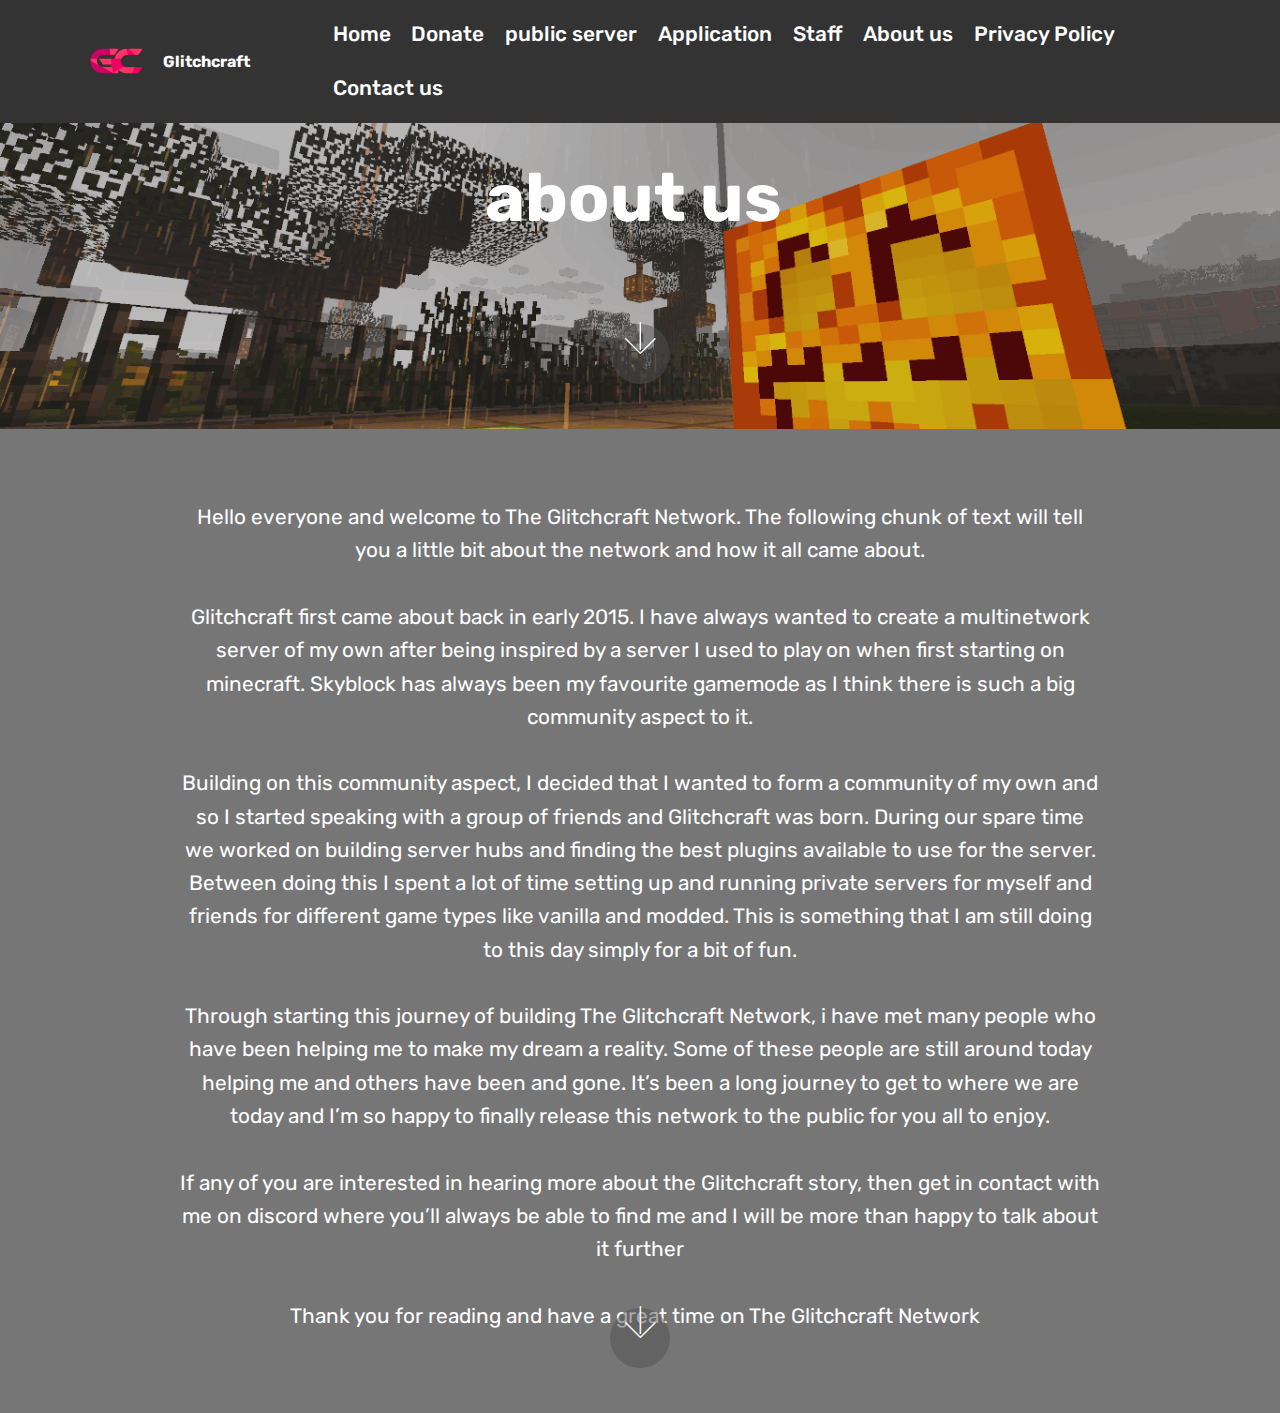
<file: page3.html>
<!DOCTYPE html>
<html >
<head>
  <!-- Site made with Mobirise Website Builder v4.8.6, https://mobirise.com -->
  <meta charset="UTF-8">
  <meta http-equiv="X-UA-Compatible" content="IE=edge">
  <meta name="generator" content="Mobirise v4.8.6, mobirise.com">
  <meta name="viewport" content="width=device-width, initial-scale=1, minimum-scale=1">
  <link rel="shortcut icon" href="assets/images/glitchcraft-logo-transparent-122x122.png" type="image/x-icon">
  <meta name="description" content="Website Generator Description">
  <title>about us</title>
  <link rel="stylesheet" href="assets/web/assets/mobirise-icons/mobirise-icons.css">
  <link rel="stylesheet" href="assets/tether/tether.min.css">
  <link rel="stylesheet" href="assets/bootstrap/css/bootstrap.min.css">
  <link rel="stylesheet" href="assets/bootstrap/css/bootstrap-grid.min.css">
  <link rel="stylesheet" href="assets/bootstrap/css/bootstrap-reboot.min.css">
  <link rel="stylesheet" href="assets/dropdown/css/style.css">
  <link rel="stylesheet" href="assets/theme/css/style.css">
  <link rel="stylesheet" href="assets/mobirise/css/mbr-additional.css" type="text/css">
  
  
  
</head>
<body>
  <section class="menu cid-qTkzRZLJNu" once="menu" id="menu1-8">

    

    <nav class="navbar navbar-expand beta-menu navbar-dropdown align-items-center navbar-fixed-top navbar-toggleable-sm">
        <button class="navbar-toggler navbar-toggler-right" type="button" data-toggle="collapse" data-target="#navbarSupportedContent" aria-controls="navbarSupportedContent" aria-expanded="false" aria-label="Toggle navigation">
            <div class="hamburger">
                <span></span>
                <span></span>
                <span></span>
                <span></span>
            </div>
        </button>
        <div class="menu-logo">
            <div class="navbar-brand">
                <span class="navbar-logo">
                    <a href="index.html">
                         <img src="assets/images/glitchcraft-logo-transparent-122x122.png" alt="Mobirise" title="" style="height: 4.4rem;">
                    </a>
                </span>
                <span class="navbar-caption-wrap"><a class="navbar-caption text-white display-4" href="index.html">Glitchcraft &nbsp; &nbsp; &nbsp; &nbsp;</a></span>
            </div>
        </div>
        <div class="collapse navbar-collapse" id="navbarSupportedContent">
            <ul class="navbar-nav nav-dropdown nav-right" data-app-modern-menu="true"><li class="nav-item"><a class="nav-link link text-white display-7" href="index.html">Home</a></li><li class="nav-item"><a class="nav-link link text-white display-7" href="page5.html">Donate</a></li><li class="nav-item"><a class="nav-link link text-white display-7" href="page8.html">public server</a></li><li class="nav-item">
                    <a class="nav-link link text-white display-7" href="page2.html">Application<br></a>
                </li><li class="nav-item"><a class="nav-link link text-white display-7" href="page6.html">Staff</a></li><li class="nav-item"><a class="nav-link link text-white display-7" href="page3.html">About us</a></li><li class="nav-item"><a class="nav-link link text-white display-7" href="page1.html">Privacy Policy</a></li><li class="nav-item"><a class="nav-link link text-white display-7" href="page4.html">Contact us</a></li></ul>
            
        </div>
    </nav>
</section>

<section class="engine"><a href="https://mobirise.info/k">how to develop free website</a></section><section class="cid-r798tlVwYP mbr-parallax-background" id="header2-9">

    

    

    <div class="container align-center">
        <div class="row justify-content-md-center">
            <div class="mbr-white col-md-10">
                <h1 class="mbr-section-title mbr-bold pb-3 mbr-fonts-style display-1"><br>about us&nbsp;</h1>
                
                <p class="mbr-text pb-3 mbr-fonts-style display-4"></p>
                
            </div>
        </div>
    </div>
    <div class="mbr-arrow hidden-sm-down" aria-hidden="true">
        <a href="#next">
            <i class="mbri-down mbr-iconfont"></i>
        </a>
    </div>
</section>

<section class="cid-r8gNhc76FG mbr-fullscreen" id="header2-17">

    

    

    <div class="container align-center">
        <div class="row justify-content-md-center">
            <div class="mbr-white col-md-10">
                <h1 class="mbr-section-title mbr-bold pb-3 mbr-fonts-style display-1"></h1>
                
                <p class="mbr-text pb-3 mbr-fonts-style display-7">Hello everyone and welcome to The Glitchcraft Network. The following chunk of text will tell you a little bit about the network and how it all came about.
<br>
<br>Glitchcraft first came about back in early 2015. I have always wanted to create a multinetwork server of my own after being inspired by a server I used to play on when first starting on minecraft. Skyblock has always been my favourite gamemode as I think there is such a big community aspect to it. 
<br>
<br>Building on this community aspect, I decided that I wanted to form a community of my own and so I started speaking with a group of friends and Glitchcraft was born. During our spare time we worked on building server hubs and finding the best plugins available to use for the server. Between doing this I spent a lot of time setting up and running private servers for myself and friends for different game types like vanilla and modded. This is something that I am still doing to this day simply for a bit of fun. 
<br>
<br>Through starting this journey of building The Glitchcraft Network, i have met many people who have been helping me to make my dream a reality. Some of these people are still around today helping me and others have been and gone. It’s been a long journey to get to where we are today and I’m so happy to finally release this network to the public for you all to enjoy.
<br>
<br>If any of you are interested in hearing more about the Glitchcraft story, then get in contact with me on discord where you’ll always be able to find me and I will be more than happy to talk about it further
<br>
<br>Thank you for reading and have a great time on The Glitchcraft Network &nbsp;<br></p>
                
            </div>
        </div>
    </div>
    <div class="mbr-arrow hidden-sm-down" aria-hidden="true">
        <a href="#next">
            <i class="mbri-down mbr-iconfont"></i>
        </a>
    </div>
</section>


  <script src="assets/web/assets/jquery/jquery.min.js"></script>
  <script src="assets/popper/popper.min.js"></script>
  <script src="assets/tether/tether.min.js"></script>
  <script src="assets/bootstrap/js/bootstrap.min.js"></script>
  <script src="assets/smoothscroll/smooth-scroll.js"></script>
  <script src="assets/dropdown/js/script.min.js"></script>
  <script src="assets/touchswipe/jquery.touch-swipe.min.js"></script>
  <script src="assets/parallax/jarallax.min.js"></script>
  <script src="assets/theme/js/script.js"></script>
  
  
</body>
</html>
</file>
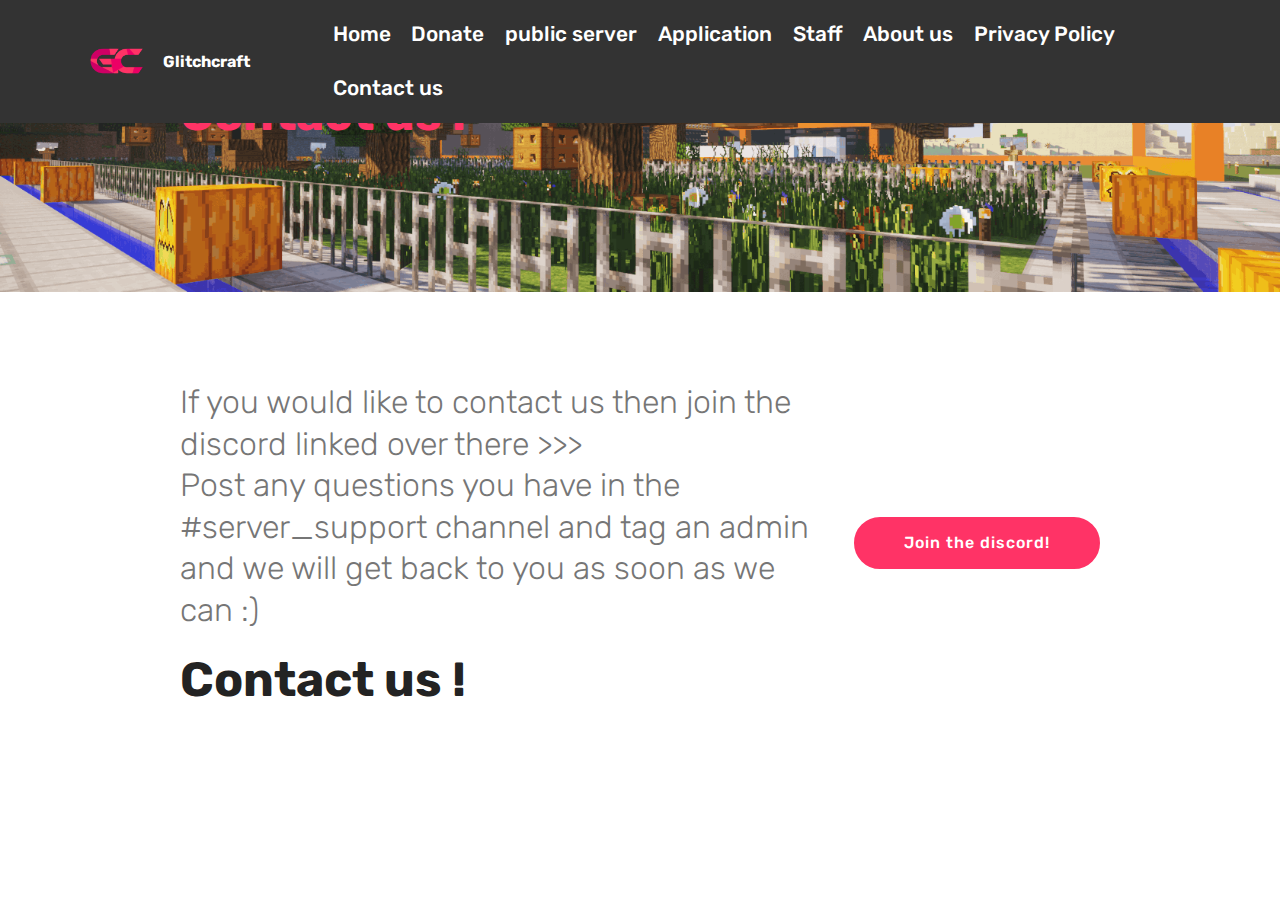
<file: page4.html>
<!DOCTYPE html>
<html >
<head>
  <!-- Site made with Mobirise Website Builder v4.8.6, https://mobirise.com -->
  <meta charset="UTF-8">
  <meta http-equiv="X-UA-Compatible" content="IE=edge">
  <meta name="generator" content="Mobirise v4.8.6, mobirise.com">
  <meta name="viewport" content="width=device-width, initial-scale=1, minimum-scale=1">
  <link rel="shortcut icon" href="assets/images/glitchcraft-logo-transparent-122x122.png" type="image/x-icon">
  <meta name="description" content="Web Generator Description">
  <title>contact us</title>
  <link rel="stylesheet" href="assets/web/assets/mobirise-icons/mobirise-icons.css">
  <link rel="stylesheet" href="assets/tether/tether.min.css">
  <link rel="stylesheet" href="assets/bootstrap/css/bootstrap.min.css">
  <link rel="stylesheet" href="assets/bootstrap/css/bootstrap-grid.min.css">
  <link rel="stylesheet" href="assets/bootstrap/css/bootstrap-reboot.min.css">
  <link rel="stylesheet" href="assets/dropdown/css/style.css">
  <link rel="stylesheet" href="assets/theme/css/style.css">
  <link rel="stylesheet" href="assets/mobirise/css/mbr-additional.css" type="text/css">
  
  
  
</head>
<body>
  <section class="mbr-section info3 cid-r7f0u7wXAm" id="info3-t">

    

    

    <div class="container">
        <div class="row justify-content-center">
            <div class="media-container-column title col-12 col-md-10">
                <h2 class="align-left mbr-bold mbr-white pb-3 mbr-fonts-style display-2">Contact us !</h2>
                <h3 class="mbr-section-subtitle align-left mbr-light mbr-white pb-3 mbr-fonts-style display-5"></h3>
                <p class="mbr-text align-left mbr-white mbr-fonts-style display-7"></p>
                
            </div>
        </div>
    </div>
</section>

<section class="engine"><a href="https://mobirise.info/q">responsive web templates</a></section><section class="menu cid-qTkzRZLJNu" once="menu" id="menu1-j">

    

    <nav class="navbar navbar-expand beta-menu navbar-dropdown align-items-center navbar-fixed-top navbar-toggleable-sm">
        <button class="navbar-toggler navbar-toggler-right" type="button" data-toggle="collapse" data-target="#navbarSupportedContent" aria-controls="navbarSupportedContent" aria-expanded="false" aria-label="Toggle navigation">
            <div class="hamburger">
                <span></span>
                <span></span>
                <span></span>
                <span></span>
            </div>
        </button>
        <div class="menu-logo">
            <div class="navbar-brand">
                <span class="navbar-logo">
                    <a href="index.html">
                         <img src="assets/images/glitchcraft-logo-transparent-122x122.png" alt="Mobirise" title="" style="height: 4.4rem;">
                    </a>
                </span>
                <span class="navbar-caption-wrap"><a class="navbar-caption text-white display-4" href="index.html">Glitchcraft &nbsp; &nbsp; &nbsp; &nbsp;</a></span>
            </div>
        </div>
        <div class="collapse navbar-collapse" id="navbarSupportedContent">
            <ul class="navbar-nav nav-dropdown nav-right" data-app-modern-menu="true"><li class="nav-item"><a class="nav-link link text-white display-7" href="index.html">Home</a></li><li class="nav-item"><a class="nav-link link text-white display-7" href="page5.html">Donate</a></li><li class="nav-item"><a class="nav-link link text-white display-7" href="page8.html">public server</a></li><li class="nav-item">
                    <a class="nav-link link text-white display-7" href="page2.html">Application<br></a>
                </li><li class="nav-item"><a class="nav-link link text-white display-7" href="page6.html">Staff</a></li><li class="nav-item"><a class="nav-link link text-white display-7" href="page3.html">About us</a></li><li class="nav-item"><a class="nav-link link text-white display-7" href="page1.html">Privacy Policy</a></li><li class="nav-item"><a class="nav-link link text-white display-7" href="page4.html">Contact us</a></li></ul>
            
        </div>
    </nav>
</section>

<section class="mbr-section info1 cid-r7eZNenXUj" id="info1-s">

    

    
    <div class="container">
        <div class="row justify-content-center content-row">
            <div class="media-container-column title col-12 col-lg-7 col-md-6">
                <h3 class="mbr-section-subtitle align-left mbr-light pb-3 mbr-fonts-style display-5">If you would like to contact us then join the discord linked over there &gt;&gt;&gt;<br>Post any questions you have in the #server_support channel and tag an admin and we will get back to you as soon as we can :)</h3>
                <h2 class="align-left mbr-bold mbr-fonts-style display-2">Contact us !</h2>
            </div>
            <div class="media-container-column col-12 col-lg-3 col-md-4">
                <div class="mbr-section-btn align-right py-4"><a class="btn btn-primary display-4" href="https://discord.gg/HUKmWzK">Join the discord!</a></div>
            </div>
        </div>
    </div>
</section>


  <script src="assets/web/assets/jquery/jquery.min.js"></script>
  <script src="assets/popper/popper.min.js"></script>
  <script src="assets/tether/tether.min.js"></script>
  <script src="assets/bootstrap/js/bootstrap.min.js"></script>
  <script src="assets/smoothscroll/smooth-scroll.js"></script>
  <script src="assets/dropdown/js/script.min.js"></script>
  <script src="assets/touchswipe/jquery.touch-swipe.min.js"></script>
  <script src="assets/theme/js/script.js"></script>
  
  
</body>
</html>
</file>
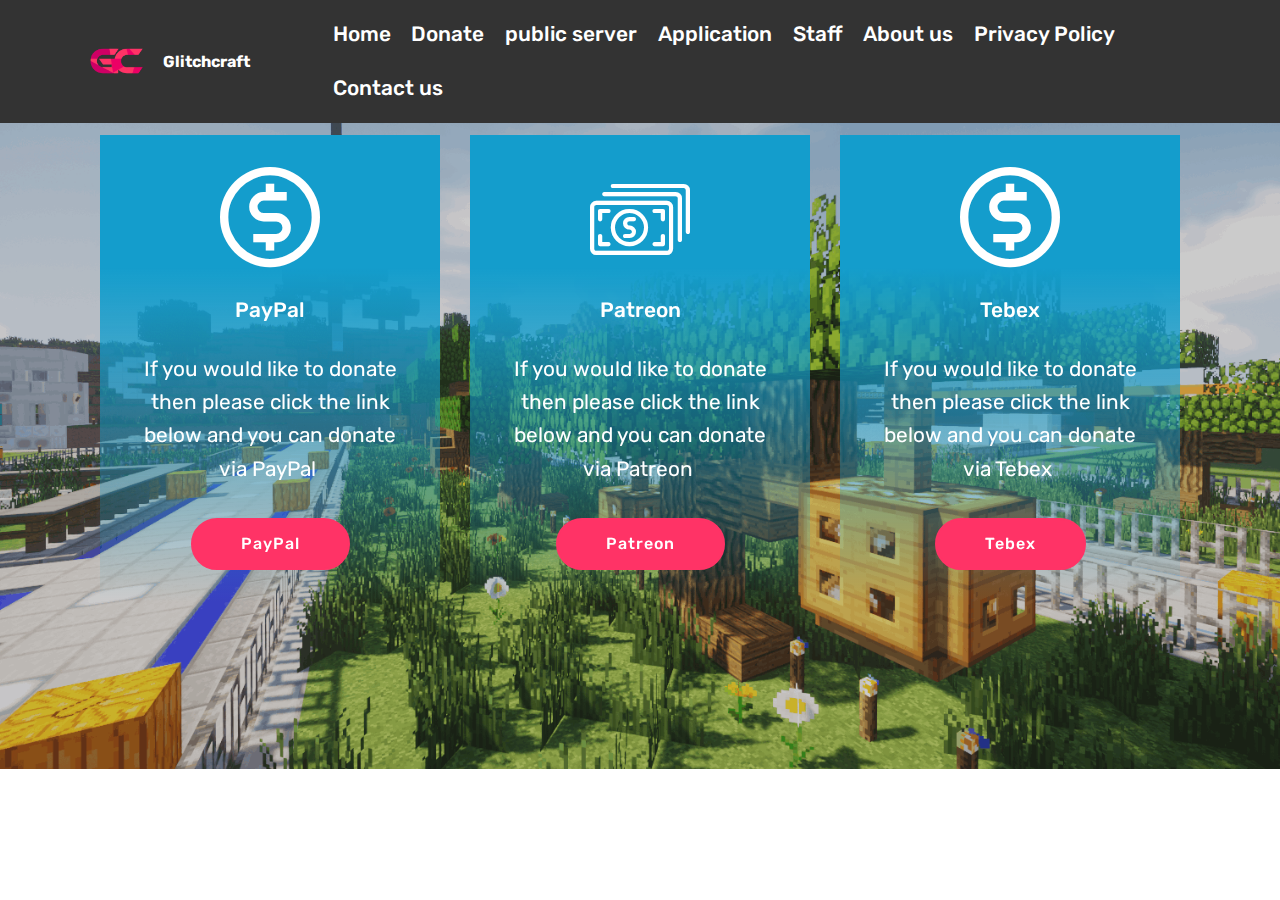
<file: page5.html>
<!DOCTYPE html>
<html >
<head>
  <!-- Site made with Mobirise Website Builder v4.8.6, https://mobirise.com -->
  <meta charset="UTF-8">
  <meta http-equiv="X-UA-Compatible" content="IE=edge">
  <meta name="generator" content="Mobirise v4.8.6, mobirise.com">
  <meta name="viewport" content="width=device-width, initial-scale=1, minimum-scale=1">
  <link rel="shortcut icon" href="assets/images/glitchcraft-logo-transparent-122x122.png" type="image/x-icon">
  <meta name="description" content="Website Builder Description">
  <title>Donate</title>
  <link rel="stylesheet" href="assets/web/assets/mobirise-icons2/mobirise2.css">
  <link rel="stylesheet" href="assets/web/assets/mobirise-icons/mobirise-icons.css">
  <link rel="stylesheet" href="assets/tether/tether.min.css">
  <link rel="stylesheet" href="assets/bootstrap/css/bootstrap.min.css">
  <link rel="stylesheet" href="assets/bootstrap/css/bootstrap-grid.min.css">
  <link rel="stylesheet" href="assets/bootstrap/css/bootstrap-reboot.min.css">
  <link rel="stylesheet" href="assets/dropdown/css/style.css">
  <link rel="stylesheet" href="assets/theme/css/style.css">
  <link rel="stylesheet" href="assets/mobirise/css/mbr-additional.css" type="text/css">
  
  
  
</head>
<body>
  <section class="menu cid-qTkzRZLJNu" once="menu" id="menu1-k">

    

    <nav class="navbar navbar-expand beta-menu navbar-dropdown align-items-center navbar-fixed-top navbar-toggleable-sm">
        <button class="navbar-toggler navbar-toggler-right" type="button" data-toggle="collapse" data-target="#navbarSupportedContent" aria-controls="navbarSupportedContent" aria-expanded="false" aria-label="Toggle navigation">
            <div class="hamburger">
                <span></span>
                <span></span>
                <span></span>
                <span></span>
            </div>
        </button>
        <div class="menu-logo">
            <div class="navbar-brand">
                <span class="navbar-logo">
                    <a href="index.html">
                         <img src="assets/images/glitchcraft-logo-transparent-122x122.png" alt="Mobirise" title="" style="height: 4.4rem;">
                    </a>
                </span>
                <span class="navbar-caption-wrap"><a class="navbar-caption text-white display-4" href="index.html">Glitchcraft &nbsp; &nbsp; &nbsp; &nbsp;</a></span>
            </div>
        </div>
        <div class="collapse navbar-collapse" id="navbarSupportedContent">
            <ul class="navbar-nav nav-dropdown nav-right" data-app-modern-menu="true"><li class="nav-item"><a class="nav-link link text-white display-7" href="index.html">Home</a></li><li class="nav-item"><a class="nav-link link text-white display-7" href="page5.html">Donate</a></li><li class="nav-item"><a class="nav-link link text-white display-7" href="page8.html">public server</a></li><li class="nav-item">
                    <a class="nav-link link text-white display-7" href="page2.html">Application<br></a>
                </li><li class="nav-item"><a class="nav-link link text-white display-7" href="page6.html">Staff</a></li><li class="nav-item"><a class="nav-link link text-white display-7" href="page3.html">About us</a></li><li class="nav-item"><a class="nav-link link text-white display-7" href="page1.html">Privacy Policy</a></li><li class="nav-item"><a class="nav-link link text-white display-7" href="page4.html">Contact us</a></li></ul>
            
        </div>
    </nav>
</section>

<section class="engine"><a href="https://mobirise.info/w">html5 templates</a></section><section class="features8 cid-r7eXKh4yif mbr-parallax-background" id="features8-q">

    

    <div class="mbr-overlay" style="opacity: 0.2; background-color: rgb(35, 35, 35);">
    </div>

    <div class="container">
        <div class="media-container-row">

            <div class="card  col-12 col-md-6 col-lg-4">
                <div class="card-img">
                    <span class="mbr-iconfont mobi-mbri-cash mobi-mbri"></span>
                </div>
                <div class="card-box align-center">
                    <h4 class="card-title mbr-fonts-style display-7">PayPal</h4>
                    <p class="mbr-text mbr-fonts-style display-7">If you would like to donate then please click the link below and you can donate via PayPal&nbsp;</p>
                    <div class="mbr-section-btn text-center"><a href="https://www.paypal.me/Gl1tchcraftNetwork" class="btn btn-secondary display-4">PayPal</a></div>
                </div>
            </div>

            <div class="card  col-12 col-md-6 col-lg-4">
                <div class="card-img">
                    <span class="mbr-iconfont mbri-cash"></span>
                </div>
                <div class="card-box align-center">
                    <h4 class="card-title mbr-fonts-style display-7">Patreon</h4>
                    <p class="mbr-text mbr-fonts-style display-7">If you would like to donate then please click the link below and you can donate via Patreon&nbsp;</p>
                    <div class="mbr-section-btn text-center"><a href="https://www.patreon.com/Gl1tchCraft" class="btn btn-secondary display-4">Patreon</a></div>
                </div>
            </div>

            <div class="card  col-12 col-md-6 col-lg-4">
                <div class="card-img">
                    <span class="mbr-iconfont mobi-mbri-cash mobi-mbri"></span>
                </div>
                <div class="card-box align-center">
                    <h4 class="card-title mbr-fonts-style display-7">Tebex</h4>
                    <p class="mbr-text mbr-fonts-style display-7">If you would like to donate then please click the link below and you can donate via Tebex&nbsp;</p>
                    <div class="mbr-section-btn text-center"><a href="https://glitchcraftservers.tebex.io/" class="btn btn-secondary display-4">Tebex</a></div>
                </div>
            </div>

            
        </div>
    </div>
</section>


  <script src="assets/web/assets/jquery/jquery.min.js"></script>
  <script src="assets/tether/tether.min.js"></script>
  <script src="assets/popper/popper.min.js"></script>
  <script src="assets/bootstrap/js/bootstrap.min.js"></script>
  <script src="assets/dropdown/js/script.min.js"></script>
  <script src="assets/touchswipe/jquery.touch-swipe.min.js"></script>
  <script src="assets/parallax/jarallax.min.js"></script>
  <script src="assets/smoothscroll/smooth-scroll.js"></script>
  <script src="assets/theme/js/script.js"></script>
  
  
</body>
</html>
</file>
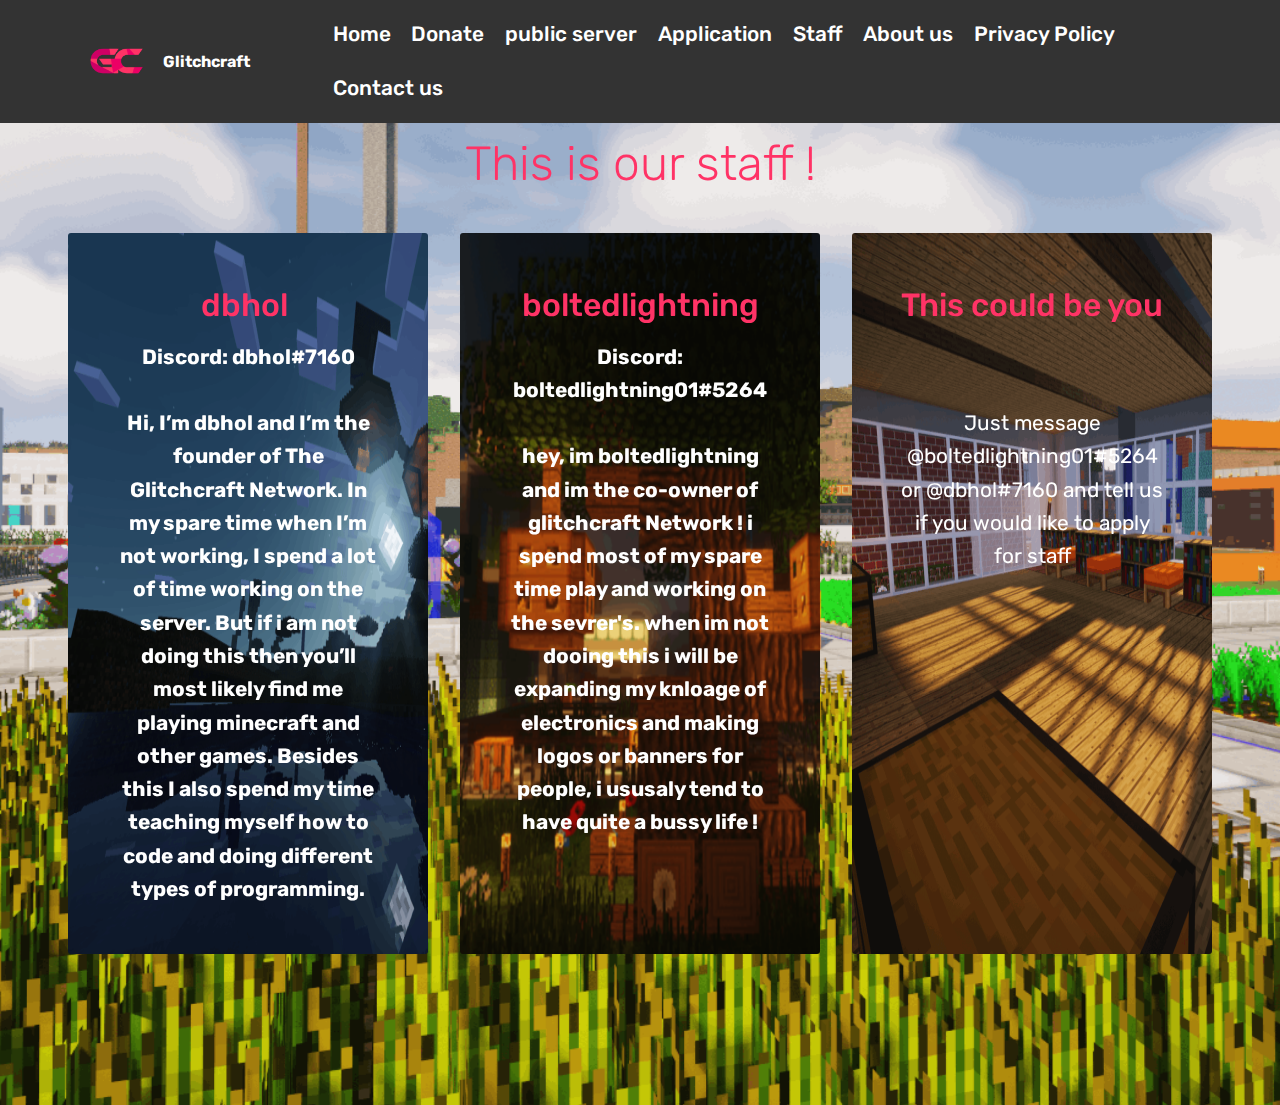
<file: page6.html>
<!DOCTYPE html>
<html >
<head>
  <!-- Site made with Mobirise Website Builder v4.8.6, https://mobirise.com -->
  <meta charset="UTF-8">
  <meta http-equiv="X-UA-Compatible" content="IE=edge">
  <meta name="generator" content="Mobirise v4.8.6, mobirise.com">
  <meta name="viewport" content="width=device-width, initial-scale=1, minimum-scale=1">
  <link rel="shortcut icon" href="assets/images/glitchcraft-logo-transparent-122x122.png" type="image/x-icon">
  <meta name="description" content="Website Generator Description">
  <title>Staff</title>
  <link rel="stylesheet" href="assets/web/assets/mobirise-icons/mobirise-icons.css">
  <link rel="stylesheet" href="assets/tether/tether.min.css">
  <link rel="stylesheet" href="assets/bootstrap/css/bootstrap.min.css">
  <link rel="stylesheet" href="assets/bootstrap/css/bootstrap-grid.min.css">
  <link rel="stylesheet" href="assets/bootstrap/css/bootstrap-reboot.min.css">
  <link rel="stylesheet" href="assets/dropdown/css/style.css">
  <link rel="stylesheet" href="assets/theme/css/style.css">
  <link rel="stylesheet" href="assets/mobirise/css/mbr-additional.css" type="text/css">
  
  
  
</head>
<body>
  <section class="menu cid-qTkzRZLJNu" once="menu" id="menu1-l">

    

    <nav class="navbar navbar-expand beta-menu navbar-dropdown align-items-center navbar-fixed-top navbar-toggleable-sm">
        <button class="navbar-toggler navbar-toggler-right" type="button" data-toggle="collapse" data-target="#navbarSupportedContent" aria-controls="navbarSupportedContent" aria-expanded="false" aria-label="Toggle navigation">
            <div class="hamburger">
                <span></span>
                <span></span>
                <span></span>
                <span></span>
            </div>
        </button>
        <div class="menu-logo">
            <div class="navbar-brand">
                <span class="navbar-logo">
                    <a href="index.html">
                         <img src="assets/images/glitchcraft-logo-transparent-122x122.png" alt="Mobirise" title="" style="height: 4.4rem;">
                    </a>
                </span>
                <span class="navbar-caption-wrap"><a class="navbar-caption text-white display-4" href="index.html">Glitchcraft &nbsp; &nbsp; &nbsp; &nbsp;</a></span>
            </div>
        </div>
        <div class="collapse navbar-collapse" id="navbarSupportedContent">
            <ul class="navbar-nav nav-dropdown nav-right" data-app-modern-menu="true"><li class="nav-item"><a class="nav-link link text-white display-7" href="index.html">Home</a></li><li class="nav-item"><a class="nav-link link text-white display-7" href="page5.html">Donate</a></li><li class="nav-item"><a class="nav-link link text-white display-7" href="page8.html">public server</a></li><li class="nav-item">
                    <a class="nav-link link text-white display-7" href="page2.html">Application<br></a>
                </li><li class="nav-item"><a class="nav-link link text-white display-7" href="page6.html">Staff</a></li><li class="nav-item"><a class="nav-link link text-white display-7" href="page3.html">About us</a></li><li class="nav-item"><a class="nav-link link text-white display-7" href="page1.html">Privacy Policy</a></li><li class="nav-item"><a class="nav-link link text-white display-7" href="page4.html">Contact us</a></li></ul>
            
        </div>
    </nav>
</section>

<section class="engine"><a href="https://mobirise.info/d">free web maker</a></section><section class="features13 cid-r7eWb4T9QU mbr-parallax-background" id="features13-p">

    

    
    <div class="container">
        <h2 class="mbr-section-title pb-3 mbr-fonts-style display-2">This is our staff !</h2>

        <div class="media-container-row container">
            <div class="card col-12 col-md-6 p-5 m-3 align-center col-lg-4">
                <div class="card-img">
                    <img src="assets/images/2018-10-25-22.37.16-1200x675.png" alt="Mobirise" title="">
                </div>
                <h4 class="card-title py-2 mbr-fonts-style display-5">
                    dbhol&nbsp;</h4>
                <p class="mbr-text mbr-fonts-style display-7"><strong>Discord:&nbsp;dbhol#7160<br><br>Hi, I’m dbhol and I’m the founder of The Glitchcraft Network. In my spare time when I’m not working, I spend a lot of time working on the server. But if i am not doing this then you’ll most likely find me playing minecraft and other games. Besides this I also spend my time teaching myself how to code and doing different types of programming.</strong><br></p>
            </div>
            <div class="card col-12 col-md-6 p-5 m-3 align-center col-lg-4">
                <div class="card-img">
                    <img src="assets/images/2018-10-25-22.36.33-2-1200x693.png" alt="Mobirise" title="">
                </div>
                <h4 class="card-title py-2 mbr-fonts-style display-5">
                    boltedlightning</h4>
                <p class="mbr-text mbr-fonts-style display-7"><strong>Discord: boltedlightning01#5264</strong><strong><br></strong><br><strong>hey, im boltedlightning and im the co-owner of glitchcraft Network ! i spend most of my spare time play and working on the sevrer's. when im not dooing this i will be expanding my knloage of electronics and making logos or banners for people, i ususaly tend to have quite a bussy life !</strong></p>
            </div>
            <div class="card col-12 col-md-6 p-5 m-3 align-center col-lg-4">
                <div class="card-img">
                    <img src="assets/images/2018-10-25-22.33.01-1200x693.png" alt="Mobirise" title="">
                </div>
                <h4 class="card-title py-2 mbr-fonts-style display-5">This could be you<br></h4>
                <p class="mbr-text mbr-fonts-style display-7"><br><br>Just message @boltedlightning01#5264 or @dbhol#7160 and tell us if you would like to apply for staff<br><br><br><br><br><br></p>
            </div>    
        </div>
</div></section>


  <script src="assets/web/assets/jquery/jquery.min.js"></script>
  <script src="assets/popper/popper.min.js"></script>
  <script src="assets/tether/tether.min.js"></script>
  <script src="assets/bootstrap/js/bootstrap.min.js"></script>
  <script src="assets/smoothscroll/smooth-scroll.js"></script>
  <script src="assets/dropdown/js/script.min.js"></script>
  <script src="assets/touchswipe/jquery.touch-swipe.min.js"></script>
  <script src="assets/parallax/jarallax.min.js"></script>
  <script src="assets/theme/js/script.js"></script>
  
  
</body>
</html>
</file>
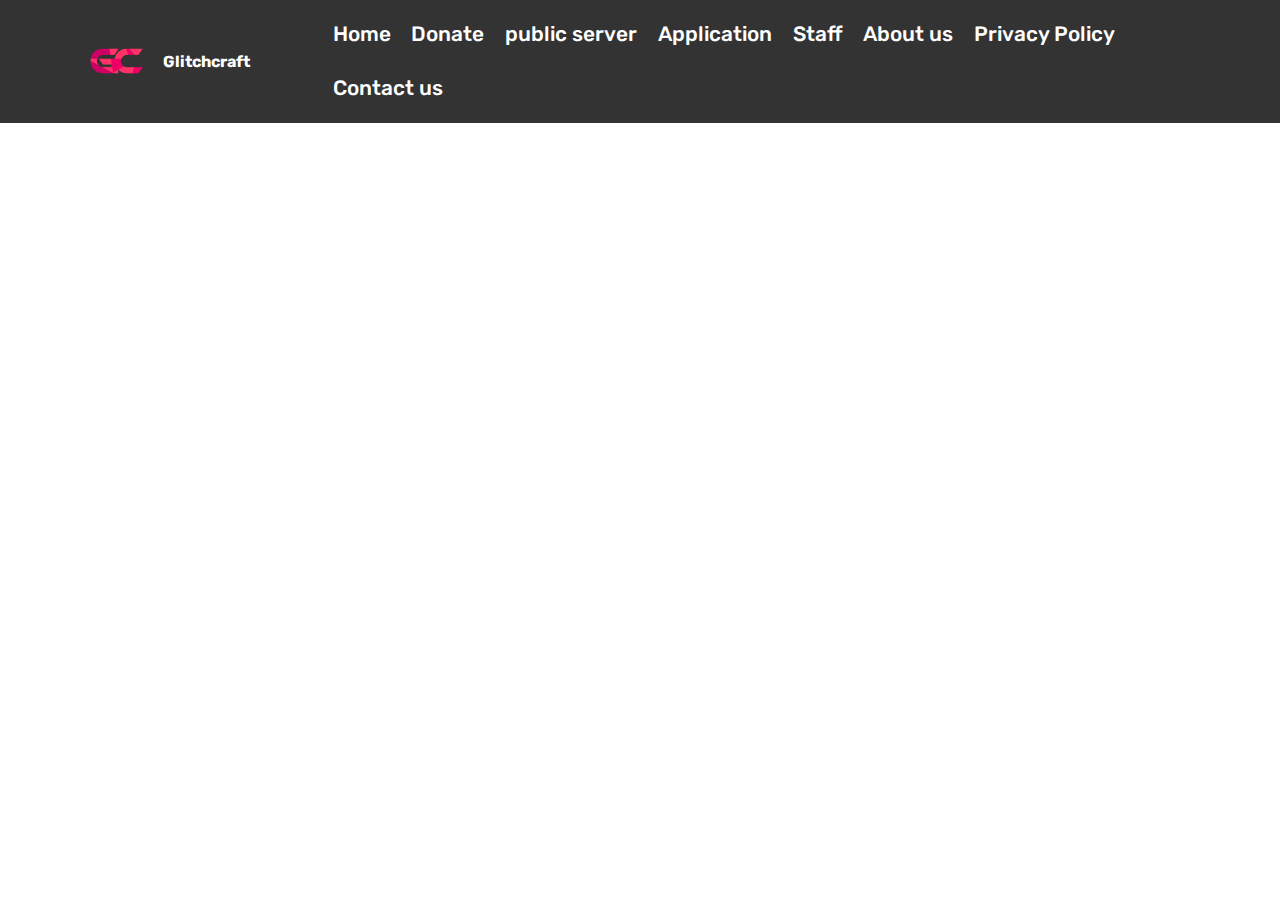
<file: page7.html>
<!DOCTYPE html>
<html >
<head>
  <!-- Site made with Mobirise Website Builder v4.8.6, https://mobirise.com -->
  <meta charset="UTF-8">
  <meta http-equiv="X-UA-Compatible" content="IE=edge">
  <meta name="generator" content="Mobirise v4.8.6, mobirise.com">
  <meta name="viewport" content="width=device-width, initial-scale=1, minimum-scale=1">
  <link rel="shortcut icon" href="assets/images/glitchcraft-logo-transparent-122x122.png" type="image/x-icon">
  <meta name="description" content="Web Creator Description">
  <title>priavcy po</title>
  <link rel="stylesheet" href="assets/web/assets/mobirise-icons/mobirise-icons.css">
  <link rel="stylesheet" href="assets/tether/tether.min.css">
  <link rel="stylesheet" href="assets/bootstrap/css/bootstrap.min.css">
  <link rel="stylesheet" href="assets/bootstrap/css/bootstrap-grid.min.css">
  <link rel="stylesheet" href="assets/bootstrap/css/bootstrap-reboot.min.css">
  <link rel="stylesheet" href="assets/dropdown/css/style.css">
  <link rel="stylesheet" href="assets/theme/css/style.css">
  <link rel="stylesheet" href="assets/mobirise/css/mbr-additional.css" type="text/css">
  
  
  
</head>
<body>
  <section class="menu cid-qTkzRZLJNu" once="menu" id="menu1-m">

    

    <nav class="navbar navbar-expand beta-menu navbar-dropdown align-items-center navbar-fixed-top navbar-toggleable-sm">
        <button class="navbar-toggler navbar-toggler-right" type="button" data-toggle="collapse" data-target="#navbarSupportedContent" aria-controls="navbarSupportedContent" aria-expanded="false" aria-label="Toggle navigation">
            <div class="hamburger">
                <span></span>
                <span></span>
                <span></span>
                <span></span>
            </div>
        </button>
        <div class="menu-logo">
            <div class="navbar-brand">
                <span class="navbar-logo">
                    <a href="index.html">
                         <img src="assets/images/glitchcraft-logo-transparent-122x122.png" alt="Mobirise" title="" style="height: 4.4rem;">
                    </a>
                </span>
                <span class="navbar-caption-wrap"><a class="navbar-caption text-white display-4" href="index.html">Glitchcraft &nbsp; &nbsp; &nbsp; &nbsp;</a></span>
            </div>
        </div>
        <div class="collapse navbar-collapse" id="navbarSupportedContent">
            <ul class="navbar-nav nav-dropdown nav-right" data-app-modern-menu="true"><li class="nav-item"><a class="nav-link link text-white display-7" href="index.html">Home</a></li><li class="nav-item"><a class="nav-link link text-white display-7" href="page5.html">Donate</a></li><li class="nav-item"><a class="nav-link link text-white display-7" href="page8.html">public server</a></li><li class="nav-item">
                    <a class="nav-link link text-white display-7" href="page2.html">Application<br></a>
                </li><li class="nav-item"><a class="nav-link link text-white display-7" href="page6.html">Staff</a></li><li class="nav-item"><a class="nav-link link text-white display-7" href="page3.html">About us</a></li><li class="nav-item"><a class="nav-link link text-white display-7" href="page1.html">Privacy Policy</a></li><li class="nav-item"><a class="nav-link link text-white display-7" href="page4.html">Contact us</a></li></ul>
            
        </div>
    </nav>
</section>


  <section class="engine"><a href="https://mobirise.info/u">bootstrap html templates</a></section><script src="assets/web/assets/jquery/jquery.min.js"></script>
  <script src="assets/popper/popper.min.js"></script>
  <script src="assets/tether/tether.min.js"></script>
  <script src="assets/bootstrap/js/bootstrap.min.js"></script>
  <script src="assets/smoothscroll/smooth-scroll.js"></script>
  <script src="assets/dropdown/js/script.min.js"></script>
  <script src="assets/touchswipe/jquery.touch-swipe.min.js"></script>
  <script src="assets/theme/js/script.js"></script>
  
  
</body>
</html>
</file>
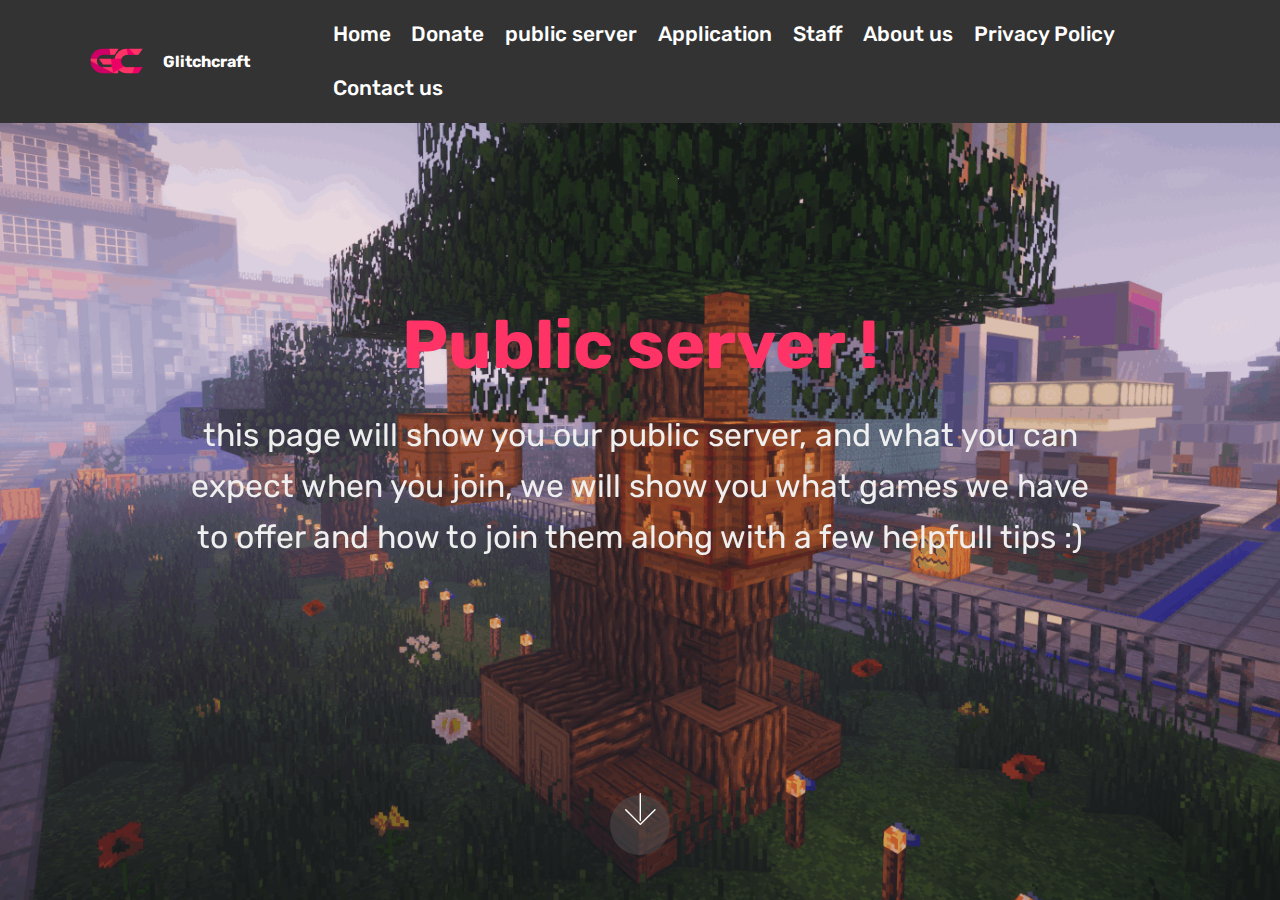
<file: page8.html>
<!DOCTYPE html>
<html >
<head>
  <!-- Site made with Mobirise Website Builder v4.8.6, https://mobirise.com -->
  <meta charset="UTF-8">
  <meta http-equiv="X-UA-Compatible" content="IE=edge">
  <meta name="generator" content="Mobirise v4.8.6, mobirise.com">
  <meta name="viewport" content="width=device-width, initial-scale=1, minimum-scale=1">
  <link rel="shortcut icon" href="assets/images/glitchcraft-logo-transparent-122x122.png" type="image/x-icon">
  <meta name="description" content="Website Creator Description">
  <title>public server&nbsp;</title>
  <link rel="stylesheet" href="assets/web/assets/mobirise-icons/mobirise-icons.css">
  <link rel="stylesheet" href="assets/tether/tether.min.css">
  <link rel="stylesheet" href="assets/bootstrap/css/bootstrap.min.css">
  <link rel="stylesheet" href="assets/bootstrap/css/bootstrap-grid.min.css">
  <link rel="stylesheet" href="assets/bootstrap/css/bootstrap-reboot.min.css">
  <link rel="stylesheet" href="assets/dropdown/css/style.css">
  <link rel="stylesheet" href="assets/theme/css/style.css">
  <link rel="stylesheet" href="assets/mobirise/css/mbr-additional.css" type="text/css">
  
  
  
</head>
<body>
  <section class="menu cid-qTkzRZLJNu" once="menu" id="menu1-14">

    

    <nav class="navbar navbar-expand beta-menu navbar-dropdown align-items-center navbar-fixed-top navbar-toggleable-sm">
        <button class="navbar-toggler navbar-toggler-right" type="button" data-toggle="collapse" data-target="#navbarSupportedContent" aria-controls="navbarSupportedContent" aria-expanded="false" aria-label="Toggle navigation">
            <div class="hamburger">
                <span></span>
                <span></span>
                <span></span>
                <span></span>
            </div>
        </button>
        <div class="menu-logo">
            <div class="navbar-brand">
                <span class="navbar-logo">
                    <a href="index.html">
                         <img src="assets/images/glitchcraft-logo-transparent-122x122.png" alt="Mobirise" title="" style="height: 4.4rem;">
                    </a>
                </span>
                <span class="navbar-caption-wrap"><a class="navbar-caption text-white display-4" href="index.html">Glitchcraft &nbsp; &nbsp; &nbsp; &nbsp;</a></span>
            </div>
        </div>
        <div class="collapse navbar-collapse" id="navbarSupportedContent">
            <ul class="navbar-nav nav-dropdown nav-right" data-app-modern-menu="true"><li class="nav-item"><a class="nav-link link text-white display-7" href="index.html">Home</a></li><li class="nav-item"><a class="nav-link link text-white display-7" href="page5.html">Donate</a></li><li class="nav-item"><a class="nav-link link text-white display-7" href="page8.html">public server</a></li><li class="nav-item">
                    <a class="nav-link link text-white display-7" href="page2.html">Application<br></a>
                </li><li class="nav-item"><a class="nav-link link text-white display-7" href="page6.html">Staff</a></li><li class="nav-item"><a class="nav-link link text-white display-7" href="page3.html">About us</a></li><li class="nav-item"><a class="nav-link link text-white display-7" href="page1.html">Privacy Policy</a></li><li class="nav-item"><a class="nav-link link text-white display-7" href="page4.html">Contact us</a></li></ul>
            
        </div>
    </nav>
</section>

<section class="engine"><a href="https://mobirise.info/g">build a website</a></section><section class="cid-r7BX4X3NTT mbr-fullscreen mbr-parallax-background" id="header2-15">

    

    

    <div class="container align-center">
        <div class="row justify-content-md-center">
            <div class="mbr-white col-md-10">
                <h1 class="mbr-section-title mbr-bold pb-3 mbr-fonts-style display-1">Public server !</h1>
                
                <p class="mbr-text pb-3 mbr-fonts-style display-5">this page will show you our public server, and what you can expect when you join, we will show you what games we have to offer and how to join them along with a few helpfull tips :)<br></p>
                
            </div>
        </div>
    </div>
    <div class="mbr-arrow hidden-sm-down" aria-hidden="true">
        <a href="#next">
            <i class="mbri-down mbr-iconfont"></i>
        </a>
    </div>
</section>


  <script src="assets/web/assets/jquery/jquery.min.js"></script>
  <script src="assets/popper/popper.min.js"></script>
  <script src="assets/tether/tether.min.js"></script>
  <script src="assets/bootstrap/js/bootstrap.min.js"></script>
  <script src="assets/smoothscroll/smooth-scroll.js"></script>
  <script src="assets/dropdown/js/script.min.js"></script>
  <script src="assets/touchswipe/jquery.touch-swipe.min.js"></script>
  <script src="assets/parallax/jarallax.min.js"></script>
  <script src="assets/theme/js/script.js"></script>
  
  
</body>
</html>
</file>
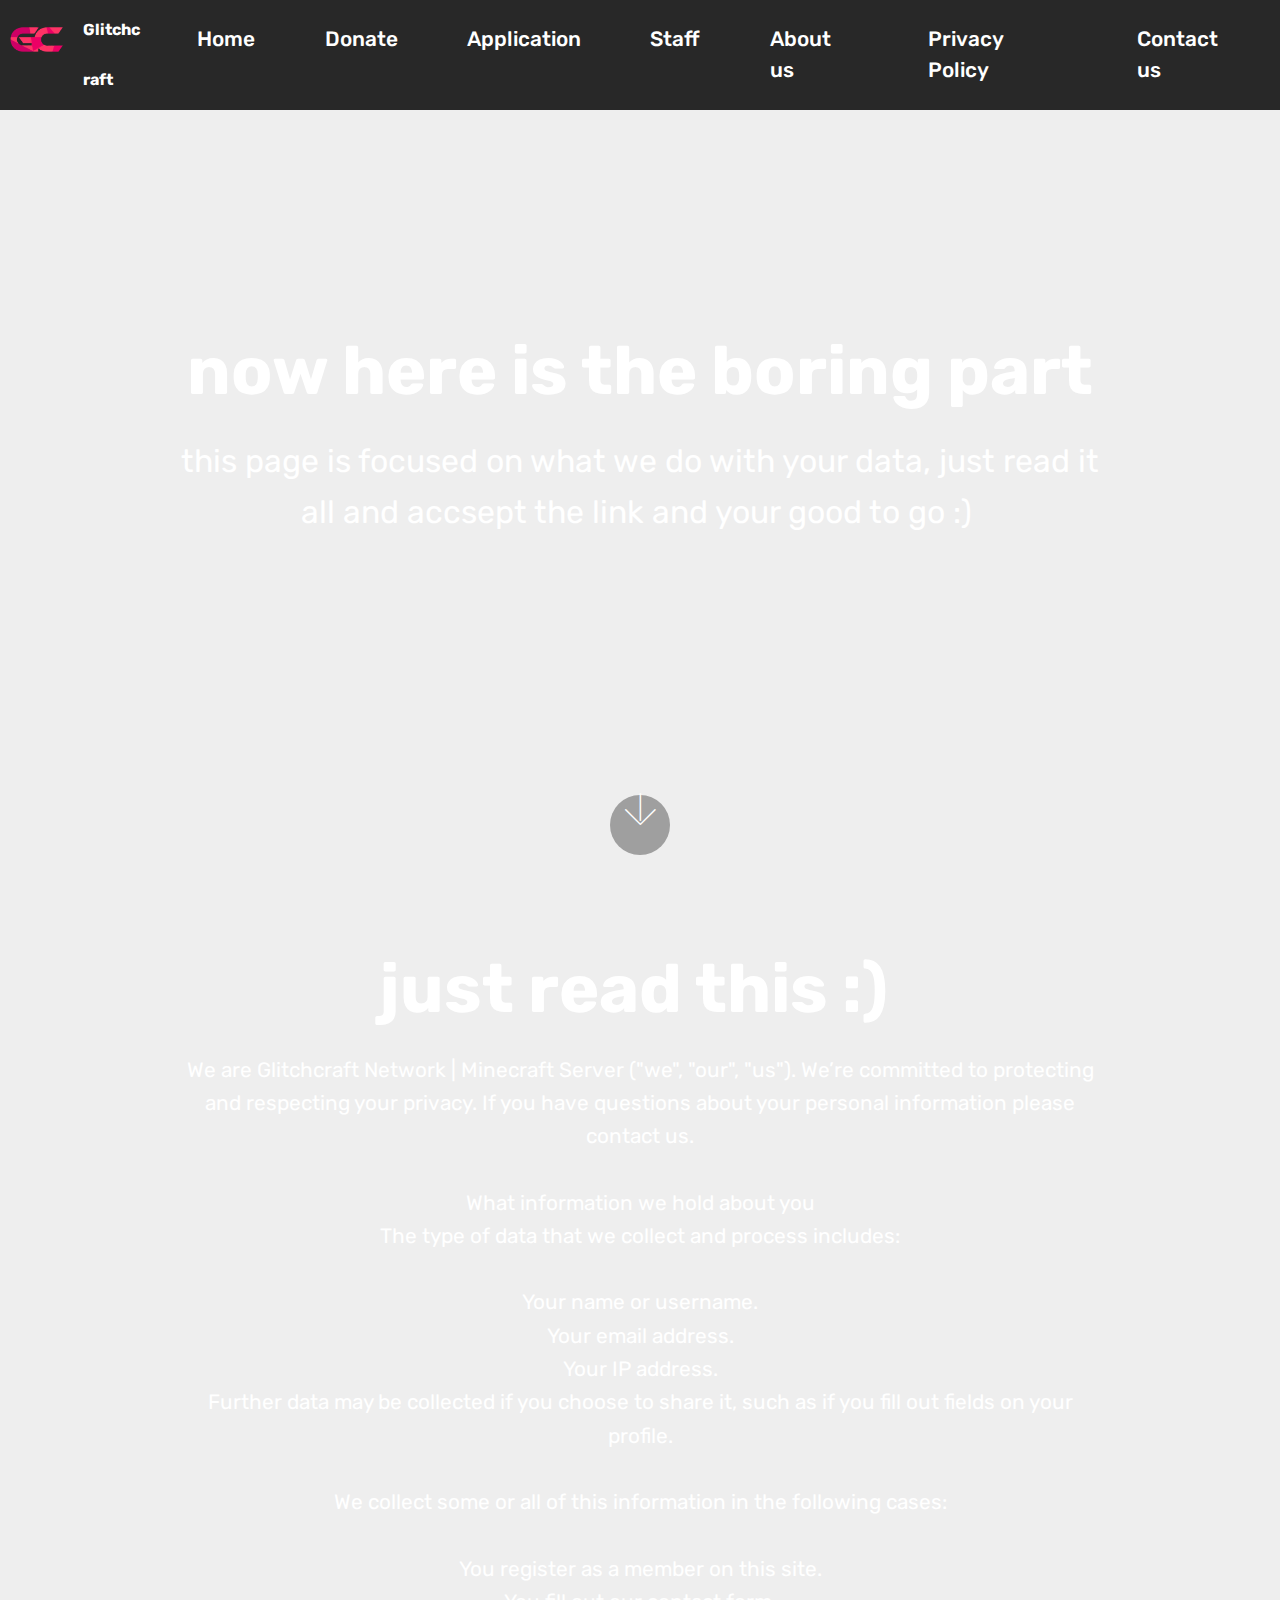
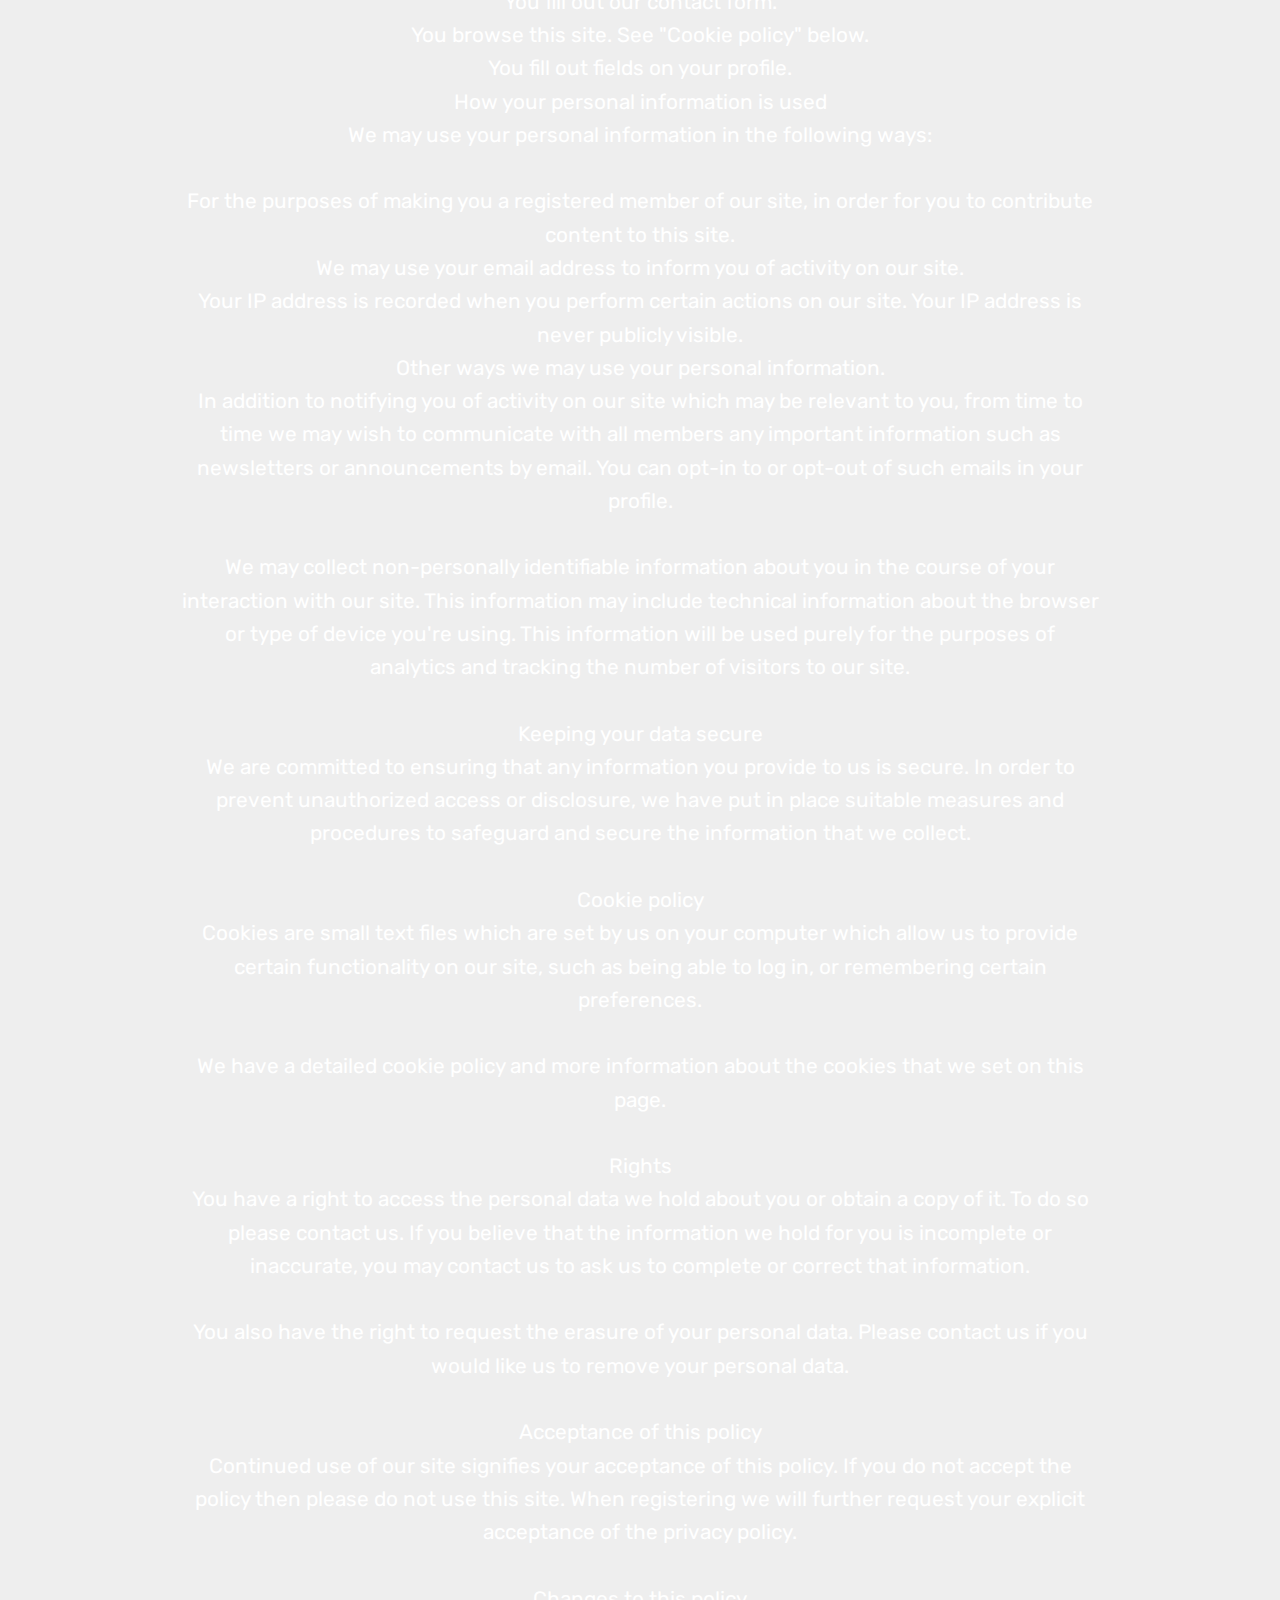
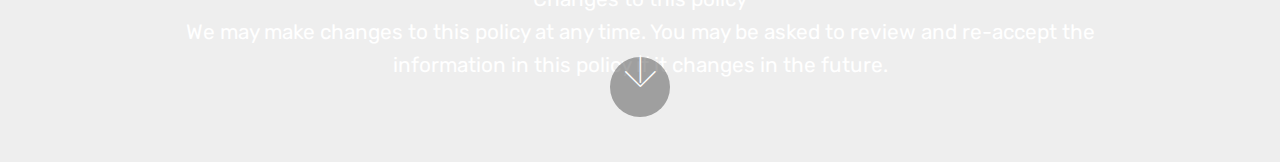
<file: page9.html>
<!DOCTYPE html>
<html >
<head>
  <!-- Site made with Mobirise Website Builder v4.8.6, https://mobirise.com -->
  <meta charset="UTF-8">
  <meta http-equiv="X-UA-Compatible" content="IE=edge">
  <meta name="generator" content="Mobirise v4.8.6, mobirise.com">
  <meta name="viewport" content="width=device-width, initial-scale=1, minimum-scale=1">
  <link rel="shortcut icon" href="assets/images/glitchcraft-logo-transparent-122x122.png" type="image/x-icon">
  <meta name="description" content="Site Maker Description">
  <title>Page 9</title>
  <link rel="stylesheet" href="assets/web/assets/mobirise-icons/mobirise-icons.css">
  <link rel="stylesheet" href="assets/tether/tether.min.css">
  <link rel="stylesheet" href="assets/bootstrap/css/bootstrap.min.css">
  <link rel="stylesheet" href="assets/bootstrap/css/bootstrap-grid.min.css">
  <link rel="stylesheet" href="assets/bootstrap/css/bootstrap-reboot.min.css">
  <link rel="stylesheet" href="assets/dropdown/css/style.css">
  <link rel="stylesheet" href="assets/theme/css/style.css">
  <link rel="stylesheet" href="assets/mobirise/css/mbr-additional.css" type="text/css">
  
  
  
</head>
<body>
  <section class="menu cid-r7vXcEZgPE" once="menu" id="menu1-x">

    

    <nav class="navbar navbar-expand beta-menu navbar-dropdown align-items-center navbar-fixed-top navbar-toggleable-sm">
        <button class="navbar-toggler navbar-toggler-right" type="button" data-toggle="collapse" data-target="#navbarSupportedContent" aria-controls="navbarSupportedContent" aria-expanded="false" aria-label="Toggle navigation">
            <div class="hamburger">
                <span></span>
                <span></span>
                <span></span>
                <span></span>
            </div>
        </button>
        <div class="menu-logo">
            <div class="navbar-brand">
                <span class="navbar-logo">
                    <a href="index.html">
                         <img src="assets/images/glitchcraft-logo-transparent-122x122.png" alt="Mobirise" title="" style="height: 4.4rem;">
                    </a>
                </span>
                <span class="navbar-caption-wrap"><a class="navbar-caption text-white display-4" href="index.html">Glitchcraft</a></span>
            </div>
        </div>
        <div class="collapse navbar-collapse" id="navbarSupportedContent">
            <ul class="navbar-nav nav-dropdown nav-right" data-app-modern-menu="true"><li class="nav-item"><a class="nav-link link text-white display-7" href="index.html">Home</a></li><li class="nav-item"><a class="nav-link link text-white display-7" href="page5.html">Donate</a></li><li class="nav-item">
                    <a class="nav-link link text-white display-7" href="page2.html">Application<br></a>
                </li><li class="nav-item"><a class="nav-link link text-white display-7" href="page6.html">Staff</a></li><li class="nav-item"><a class="nav-link link text-white display-7" href="page3.html">About us</a></li><li class="nav-item"><a class="nav-link link text-white display-7" href="page1.html">Privacy Policy</a></li><li class="nav-item"><a class="nav-link link text-white display-7" href="page4.html">Contact us</a></li></ul>
            
        </div>
    </nav>
</section>

<section class="engine"><a href="https://mobirise.info/c">free website builder</a></section><section class="cid-r7vXcFpkVe mbr-fullscreen mbr-parallax-background" id="header2-y">

    

    

    <div class="container align-center">
        <div class="row justify-content-md-center">
            <div class="mbr-white col-md-10">
                <h1 class="mbr-section-title mbr-bold pb-3 mbr-fonts-style display-1">now here is the boring part</h1>
                
                <p class="mbr-text pb-3 mbr-fonts-style display-5">this page is focused on what we do with your data, just read it all and accsept the link and your good to go :)&nbsp;</p>
                
            </div>
        </div>
    </div>
    <div class="mbr-arrow hidden-sm-down" aria-hidden="true">
        <a href="#next">
            <i class="mbri-down mbr-iconfont"></i>
        </a>
    </div>
</section>

<section class="cid-r7vXcFOOG6 mbr-fullscreen" id="header2-z">

    

    

    <div class="container align-center">
        <div class="row justify-content-md-center">
            <div class="mbr-white col-md-10">
                <h1 class="mbr-section-title mbr-bold pb-3 mbr-fonts-style display-1">just read this :)&nbsp;</h1>
                
                <p class="mbr-text pb-3 mbr-fonts-style display-7">We are Glitchcraft Network | Minecraft Server ("we", "our", "us"). We’re committed to protecting and respecting your privacy. If you have questions about your personal information please contact us.
<br>
<br>What information we hold about you
<br>The type of data that we collect and process includes:
<br>
<br>Your name or username.
<br>Your email address.
<br>Your IP address.
<br>Further data may be collected if you choose to share it, such as if you fill out fields on your profile.
<br>
<br>We collect some or all of this information in the following cases:
<br>
<br>You register as a member on this site.
<br>You fill out our contact form.
<br>You browse this site. See "Cookie policy" below.
<br>You fill out fields on your profile.
<br>How your personal information is used
<br>We may use your personal information in the following ways:
<br>
<br>For the purposes of making you a registered member of our site, in order for you to contribute content to this site.
<br>We may use your email address to inform you of activity on our site.
<br>Your IP address is recorded when you perform certain actions on our site. Your IP address is never publicly visible.
<br>Other ways we may use your personal information.
<br>In addition to notifying you of activity on our site which may be relevant to you, from time to time we may wish to communicate with all members any important information such as newsletters or announcements by email. You can opt-in to or opt-out of such emails in your profile.
<br>
<br>We may collect non-personally identifiable information about you in the course of your interaction with our site. This information may include technical information about the browser or type of device you're using. This information will be used purely for the purposes of analytics and tracking the number of visitors to our site.
<br>
<br>Keeping your data secure
<br>We are committed to ensuring that any information you provide to us is secure. In order to prevent unauthorized access or disclosure, we have put in place suitable measures and procedures to safeguard and secure the information that we collect.
<br>
<br>Cookie policy
<br>Cookies are small text files which are set by us on your computer which allow us to provide certain functionality on our site, such as being able to log in, or remembering certain preferences.
<br>
<br>We have a detailed cookie policy and more information about the cookies that we set on this page.
<br>
<br>Rights
<br>You have a right to access the personal data we hold about you or obtain a copy of it. To do so please contact us. If you believe that the information we hold for you is incomplete or inaccurate, you may contact us to ask us to complete or correct that information.
<br>
<br>You also have the right to request the erasure of your personal data. Please contact us if you would like us to remove your personal data.
<br>
<br>Acceptance of this policy
<br>Continued use of our site signifies your acceptance of this policy. If you do not accept the policy then please do not use this site. When registering we will further request your explicit acceptance of the privacy policy.
<br>
<br>Changes to this policy
<br>We may make changes to this policy at any time. You may be asked to review and re-accept the information in this policy if it changes in the future.</p>
                
            </div>
        </div>
    </div>
    <div class="mbr-arrow hidden-sm-down" aria-hidden="true">
        <a href="#next">
            <i class="mbri-down mbr-iconfont"></i>
        </a>
    </div>
</section>


  <script src="assets/web/assets/jquery/jquery.min.js"></script>
  <script src="assets/popper/popper.min.js"></script>
  <script src="assets/tether/tether.min.js"></script>
  <script src="assets/bootstrap/js/bootstrap.min.js"></script>
  <script src="assets/smoothscroll/smooth-scroll.js"></script>
  <script src="assets/dropdown/js/script.min.js"></script>
  <script src="assets/touchswipe/jquery.touch-swipe.min.js"></script>
  <script src="assets/parallax/jarallax.min.js"></script>
  <script src="assets/theme/js/script.js"></script>
  
  
</body>
</html>
</file>
<file: assets/web/assets/mobirise-icons/mobirise-icons.css>
@font-face {
  font-family: 'MobiriseIcons';
  src:  url('mobirise-icons.eot?spat4u');
  src:  url('mobirise-icons.eot?spat4u#iefix') format('embedded-opentype'),
    url('mobirise-icons.ttf?spat4u') format('truetype'),
    url('mobirise-icons.woff?spat4u') format('woff'),
    url('mobirise-icons.svg?spat4u#MobiriseIcons') format('svg');
  font-weight: normal;
  font-style: normal;
}

[class^="mbri-"], [class*=" mbri-"] {
  /* use !important to prevent issues with browser extensions that change fonts */
  font-family: MobiriseIcons !important;
  speak: none;
  font-style: normal;
  font-weight: normal;
  font-variant: normal;
  text-transform: none;
  line-height: 1;

  /* Better Font Rendering =========== */
  -webkit-font-smoothing: antialiased;
  -moz-osx-font-smoothing: grayscale;
}

.mbri-add-submenu:before {
  content: "\e900";
}
.mbri-alert:before {
  content: "\e901";
}
.mbri-align-center:before {
  content: "\e902";
}
.mbri-align-justify:before {
  content: "\e903";
}
.mbri-align-left:before {
  content: "\e904";
}
.mbri-align-right:before {
  content: "\e905";
}
.mbri-android:before {
  content: "\e906";
}
.mbri-apple:before {
  content: "\e907";
}
.mbri-arrow-down:before {
  content: "\e908";
}
.mbri-arrow-next:before {
  content: "\e909";
}
.mbri-arrow-prev:before {
  content: "\e90a";
}
.mbri-arrow-up:before {
  content: "\e90b";
}
.mbri-bold:before {
  content: "\e90c";
}
.mbri-bookmark:before {
  content: "\e90d";
}
.mbri-bootstrap:before {
  content: "\e90e";
}
.mbri-briefcase:before {
  content: "\e90f";
}
.mbri-browse:before {
  content: "\e910";
}
.mbri-bulleted-list:before {
  content: "\e911";
}
.mbri-calendar:before {
  content: "\e912";
}
.mbri-camera:before {
  content: "\e913";
}
.mbri-cart-add:before {
  content: "\e914";
}
.mbri-cart-full:before {
  content: "\e915";
}
.mbri-cash:before {
  content: "\e916";
}
.mbri-change-style:before {
  content: "\e917";
}
.mbri-chat:before {
  content: "\e918";
}
.mbri-clock:before {
  content: "\e919";
}
.mbri-close:before {
  content: "\e91a";
}
.mbri-cloud:before {
  content: "\e91b";
}
.mbri-code:before {
  content: "\e91c";
}
.mbri-contact-form:before {
  content: "\e91d";
}
.mbri-credit-card:before {
  content: "\e91e";
}
.mbri-cursor-click:before {
  content: "\e91f";
}
.mbri-cust-feedback:before {
  content: "\e920";
}
.mbri-database:before {
  content: "\e921";
}
.mbri-delivery:before {
  content: "\e922";
}
.mbri-desktop:before {
  content: "\e923";
}
.mbri-devices:before {
  content: "\e924";
}
.mbri-down:before {
  content: "\e925";
}
.mbri-download:before {
  content: "\e989";
}
.mbri-drag-n-drop:before {
  content: "\e927";
}
.mbri-drag-n-drop2:before {
  content: "\e928";
}
.mbri-edit:before {
  content: "\e929";
}
.mbri-edit2:before {
  content: "\e92a";
}
.mbri-error:before {
  content: "\e92b";
}
.mbri-extension:before {
  content: "\e92c";
}
.mbri-features:before {
  content: "\e92d";
}
.mbri-file:before {
  content: "\e92e";
}
.mbri-flag:before {
  content: "\e92f";
}
.mbri-folder:before {
  content: "\e930";
}
.mbri-gift:before {
  content: "\e931";
}
.mbri-github:before {
  content: "\e932";
}
.mbri-globe:before {
  content: "\e933";
}
.mbri-globe-2:before {
  content: "\e934";
}
.mbri-growing-chart:before {
  content: "\e935";
}
.mbri-hearth:before {
  content: "\e936";
}
.mbri-help:before {
  content: "\e937";
}
.mbri-home:before {
  content: "\e938";
}
.mbri-hot-cup:before {
  content: "\e939";
}
.mbri-idea:before {
  content: "\e93a";
}
.mbri-image-gallery:before {
  content: "\e93b";
}
.mbri-image-slider:before {
  content: "\e93c";
}
.mbri-info:before {
  content: "\e93d";
}
.mbri-italic:before {
  content: "\e93e";
}
.mbri-key:before {
  content: "\e93f";
}
.mbri-laptop:before {
  content: "\e940";
}
.mbri-layers:before {
  content: "\e941";
}
.mbri-left-right:before {
  content: "\e942";
}
.mbri-left:before {
  content: "\e943";
}
.mbri-letter:before {
  content: "\e944";
}
.mbri-like:before {
  content: "\e945";
}
.mbri-link:before {
  content: "\e946";
}
.mbri-lock:before {
  content: "\e947";
}
.mbri-login:before {
  content: "\e948";
}
.mbri-logout:before {
  content: "\e949";
}
.mbri-magic-stick:before {
  content: "\e94a";
}
.mbri-map-pin:before {
  content: "\e94b";
}
.mbri-menu:before {
  content: "\e94c";
}
.mbri-mobile:before {
  content: "\e94d";
}
.mbri-mobile2:before {
  content: "\e94e";
}
.mbri-mobirise:before {
  content: "\e94f";
}
.mbri-more-horizontal:before {
  content: "\e950";
}
.mbri-more-vertical:before {
  content: "\e951";
}
.mbri-music:before {
  content: "\e952";
}
.mbri-new-file:before {
  content: "\e953";
}
.mbri-numbered-list:before {
  content: "\e954";
}
.mbri-opened-folder:before {
  content: "\e955";
}
.mbri-pages:before {
  content: "\e956";
}
.mbri-paper-plane:before {
  content: "\e957";
}
.mbri-paperclip:before {
  content: "\e958";
}
.mbri-photo:before {
  content: "\e959";
}
.mbri-photos:before {
  content: "\e95a";
}
.mbri-pin:before {
  content: "\e95b";
}
.mbri-play:before {
  content: "\e95c";
}
.mbri-plus:before {
  content: "\e95d";
}
.mbri-preview:before {
  content: "\e95e";
}
.mbri-print:before {
  content: "\e95f";
}
.mbri-protect:before {
  content: "\e960";
}
.mbri-question:before {
  content: "\e961";
}
.mbri-quote-left:before {
  content: "\e962";
}
.mbri-quote-right:before {
  content: "\e963";
}
.mbri-refresh:before {
  content: "\e964";
}
.mbri-responsive:before {
  content: "\e965";
}
.mbri-right:before {
  content: "\e966";
}
.mbri-rocket:before {
  content: "\e967";
}
.mbri-sad-face:before {
  content: "\e968";
}
.mbri-sale:before {
  content: "\e969";
}
.mbri-save:before {
  content: "\e96a";
}
.mbri-search:before {
  content: "\e96b";
}
.mbri-setting:before {
  content: "\e96c";
}
.mbri-setting2:before {
  content: "\e96d";
}
.mbri-setting3:before {
  content: "\e96e";
}
.mbri-share:before {
  content: "\e96f";
}
.mbri-shopping-bag:before {
  content: "\e970";
}
.mbri-shopping-basket:before {
  content: "\e971";
}
.mbri-shopping-cart:before {
  content: "\e972";
}
.mbri-sites:before {
  content: "\e973";
}
.mbri-smile-face:before {
  content: "\e974";
}
.mbri-speed:before {
  content: "\e975";
}
.mbri-star:before {
  content: "\e976";
}
.mbri-success:before {
  content: "\e977";
}
.mbri-sun:before {
  content: "\e978";
}
.mbri-sun2:before {
  content: "\e979";
}
.mbri-tablet:before {
  content: "\e97a";
}
.mbri-tablet-vertical:before {
  content: "\e97b";
}
.mbri-target:before {
  content: "\e97c";
}
.mbri-timer:before {
  content: "\e97d";
}
.mbri-to-ftp:before {
  content: "\e97e";
}
.mbri-to-local-drive:before {
  content: "\e97f";
}
.mbri-touch-swipe:before {
  content: "\e980";
}
.mbri-touch:before {
  content: "\e981";
}
.mbri-trash:before {
  content: "\e982";
}
.mbri-underline:before {
  content: "\e983";
}
.mbri-unlink:before {
  content: "\e984";
}
.mbri-unlock:before {
  content: "\e985";
}
.mbri-up-down:before {
  content: "\e986";
}
.mbri-up:before {
  content: "\e987";
}
.mbri-update:before {
  content: "\e988";
}
.mbri-upload:before {
 content: "\e926"; 
}
.mbri-user:before {
  content: "\e98a";
}
.mbri-user2:before {
  content: "\e98b";
}
.mbri-users:before {
  content: "\e98c";
}
.mbri-video:before {
  content: "\e98d";
}
.mbri-video-play:before {
  content: "\e98e";
}
.mbri-watch:before {
  content: "\e98f";
}
.mbri-website-theme:before {
  content: "\e990";
}
.mbri-wifi:before {
  content: "\e991";
}
.mbri-windows:before {
  content: "\e992";
}
.mbri-zoom-out:before {
  content: "\e993";
}
.mbri-redo:before {
  content: "\e994";
}
.mbri-undo:before {
  content: "\e995";
}
</file>
<file: assets/dropdown/css/style.css>
.navbar-dropdown {
  left: 0;
  padding: 0;
  position: absolute;
  right: 0;
  top: 0;
  transition: all 0.45s ease;
  z-index: 1030;
  background: #282828; }
  .navbar-dropdown .navbar-logo {
    margin-right: 0.8rem;
    transition: margin 0.3s ease-in-out;
    vertical-align: middle; }
    .navbar-dropdown .navbar-logo img {
      height: 3.125rem;
      transition: all 0.3s ease-in-out; }
    .navbar-dropdown .navbar-logo.mbr-iconfont {
      font-size: 3.125rem;
      line-height: 3.125rem; }
  .navbar-dropdown .navbar-caption {
    font-weight: 700;
    white-space: normal;
    vertical-align: -4px;
    line-height: 3.125rem !important; }
    .navbar-dropdown .navbar-caption, .navbar-dropdown .navbar-caption:hover {
      color: inherit;
      text-decoration: none; }
  .navbar-dropdown .mbr-iconfont + .navbar-caption {
    vertical-align: -1px; }
  .navbar-dropdown.navbar-fixed-top {
    position: fixed; }
  .navbar-dropdown .navbar-brand span {
    vertical-align: -4px; }
  .navbar-dropdown.bg-color.transparent {
    background: none; }
  .navbar-dropdown.navbar-short .navbar-brand {
    padding: 0.625rem 0; }
    .navbar-dropdown.navbar-short .navbar-brand span {
      vertical-align: -1px; }
  .navbar-dropdown.navbar-short .navbar-caption {
    line-height: 2.375rem !important;
    vertical-align: -2px; }
  .navbar-dropdown.navbar-short .navbar-logo {
    margin-right: 0.5rem; }
    .navbar-dropdown.navbar-short .navbar-logo img {
      height: 2.375rem; }
    .navbar-dropdown.navbar-short .navbar-logo.mbr-iconfont {
      font-size: 2.375rem;
      line-height: 2.375rem; }
  .navbar-dropdown.navbar-short .mbr-table-cell {
    height: 3.625rem; }
  .navbar-dropdown .navbar-close {
    left: 0.6875rem;
    position: fixed;
    top: 0.75rem;
    z-index: 1000; }
  .navbar-dropdown .hamburger-icon {
    content: "";
    display: inline-block;
    vertical-align: middle;
    width: 16px;
    -webkit-box-shadow: 0 -6px 0 1px #282828,0 0 0 1px #282828,0 6px 0 1px #282828;
    -moz-box-shadow: 0 -6px 0 1px #282828,0 0 0 1px #282828,0 6px 0 1px #282828;
    box-shadow: 0 -6px 0 1px #282828,0 0 0 1px #282828,0 6px 0 1px #282828; }

.dropdown-menu .dropdown-toggle[data-toggle="dropdown-submenu"]::after {
  border-bottom: 0.35em solid transparent;
  border-left: 0.35em solid;
  border-right: 0;
  border-top: 0.35em solid transparent;
  margin-left: 0.3rem; }

.dropdown-menu .dropdown-item:focus {
  outline: 0; }

.nav-dropdown {
  font-size: 0.75rem;
  font-weight: 500;
  height: auto !important; }
  .nav-dropdown .nav-btn {
    padding-left: 1rem; }
  .nav-dropdown .link {
    margin: .667em 1.667em;
    font-weight: 500;
    padding: 0;
    transition: color .2s ease-in-out; }
    .nav-dropdown .link.dropdown-toggle {
      margin-right: 2.583em; }
      .nav-dropdown .link.dropdown-toggle::after {
        margin-left: .25rem;
        border-top: 0.35em solid;
        border-right: 0.35em solid transparent;
        border-left: 0.35em solid transparent;
        border-bottom: 0; }
      .nav-dropdown .link.dropdown-toggle[aria-expanded="true"] {
        margin: 0;
        padding: 0.667em 3.263em  0.667em 1.667em; }
  .nav-dropdown .link::after,
  .nav-dropdown .dropdown-item::after {
    color: inherit; }
  .nav-dropdown .btn {
    font-size: 0.75rem;
    font-weight: 700;
    letter-spacing: 0;
    margin-bottom: 0;
    padding-left: 1.25rem;
    padding-right: 1.25rem; }
  .nav-dropdown .dropdown-menu {
    border-radius: 0;
    border: 0;
    left: 0;
    margin: 0;
    padding-bottom: 1.25rem;
    padding-top: 1.25rem;
    position: relative; }
  .nav-dropdown .dropdown-submenu {
    margin-left: 0.125rem;
    top: 0; }
  .nav-dropdown .dropdown-item {
    font-weight: 500;
    line-height: 2;
    padding: 0.3846em 4.615em 0.3846em 1.5385em;
    position: relative;
    transition: color .2s ease-in-out, background-color .2s ease-in-out; }
    .nav-dropdown .dropdown-item::after {
      margin-top: -0.3077em;
      position: absolute;
      right: 1.1538em;
      top: 50%; }
    .nav-dropdown .dropdown-item:focus, .nav-dropdown .dropdown-item:hover {
      background: none; }

@media (max-width: 767px) {
  .nav-dropdown.navbar-toggleable-sm {
    bottom: 0;
    display: none;
    left: 0;
    overflow-x: hidden;
    position: fixed;
    top: 0;
    transform: translateX(-100%);
    -ms-transform: translateX(-100%);
    -webkit-transform: translateX(-100%);
    width: 18.75rem;
    z-index: 999; } }
.nav-dropdown.navbar-toggleable-xl {
  bottom: 0;
  display: none;
  left: 0;
  overflow-x: hidden;
  position: fixed;
  top: 0;
  transform: translateX(-100%);
  -ms-transform: translateX(-100%);
  -webkit-transform: translateX(-100%);
  width: 18.75rem;
  z-index: 999; }

.nav-dropdown-sm {
  display: block !important;
  overflow-x: hidden;
  overflow: auto;
  padding-top: 3.875rem; }
  .nav-dropdown-sm::after {
    content: "";
    display: block;
    height: 3rem;
    width: 100%; }
  .nav-dropdown-sm.collapse.in ~ .navbar-close {
    display: block !important; }
  .nav-dropdown-sm.collapsing, .nav-dropdown-sm.collapse.in {
    transform: translateX(0);
    -ms-transform: translateX(0);
    -webkit-transform: translateX(0);
    transition: all 0.25s ease-out;
    -webkit-transition: all 0.25s ease-out;
    background: #282828; }
  .nav-dropdown-sm.collapsing[aria-expanded="false"] {
    transform: translateX(-100%);
    -ms-transform: translateX(-100%);
    -webkit-transform: translateX(-100%); }
  .nav-dropdown-sm .nav-item {
    display: block;
    margin-left: 0 !important;
    padding-left: 0; }
  .nav-dropdown-sm .link,
  .nav-dropdown-sm .dropdown-item {
    border-top: 1px dotted rgba(255, 255, 255, 0.1);
    font-size: 0.8125rem;
    line-height: 1.6;
    margin: 0 !important;
    padding: 0.875rem 2.4rem 0.875rem 1.5625rem !important;
    position: relative;
    white-space: normal; }
    .nav-dropdown-sm .link:focus, .nav-dropdown-sm .link:hover,
    .nav-dropdown-sm .dropdown-item:focus,
    .nav-dropdown-sm .dropdown-item:hover {
      background: rgba(0, 0, 0, 0.2) !important;
      color: #c0a375; }
  .nav-dropdown-sm .nav-btn {
    position: relative;
    padding: 1.5625rem 1.5625rem 0 1.5625rem; }
    .nav-dropdown-sm .nav-btn::before {
      border-top: 1px dotted rgba(255, 255, 255, 0.1);
      content: "";
      left: 0;
      position: absolute;
      top: 0;
      width: 100%; }
    .nav-dropdown-sm .nav-btn + .nav-btn {
      padding-top: 0.625rem; }
      .nav-dropdown-sm .nav-btn + .nav-btn::before {
        display: none; }
  .nav-dropdown-sm .btn {
    padding: 0.625rem 0; }
  .nav-dropdown-sm .dropdown-toggle[data-toggle="dropdown-submenu"]::after {
    margin-left: .25rem;
    border-top: 0.35em solid;
    border-right: 0.35em solid transparent;
    border-left: 0.35em solid transparent;
    border-bottom: 0; }
  .nav-dropdown-sm .dropdown-toggle[data-toggle="dropdown-submenu"][aria-expanded="true"]::after {
    border-top: 0;
    border-right: 0.35em solid transparent;
    border-left: 0.35em solid transparent;
    border-bottom: 0.35em solid; }
  .nav-dropdown-sm .dropdown-menu {
    margin: 0;
    padding: 0;
    position: relative;
    top: 0;
    left: 0;
    width: 100%;
    border: 0;
    float: none;
    border-radius: 0;
    background: none; }
  .nav-dropdown-sm .dropdown-submenu {
    left: 100%;
    margin-left: 0.125rem;
    margin-top: -1.25rem;
    top: 0; }

.navbar-toggleable-sm .nav-dropdown .dropdown-menu {
  position: absolute; }

.navbar-toggleable-sm .nav-dropdown .dropdown-submenu {
  left: 100%;
  margin-left: 0.125rem;
  margin-top: -1.25rem;
  top: 0; }

.navbar-toggleable-sm.opened .nav-dropdown .dropdown-menu {
  position: relative; }

.navbar-toggleable-sm.opened .nav-dropdown .dropdown-submenu {
  left: 0;
  margin-left: 00rem;
  margin-top: 0rem;
  top: 0; }

.is-builder .nav-dropdown.collapsing {
  transition: none !important; }

/*# sourceMappingURL=style.css.map */
</file>
<file: assets/theme/css/style.css>
/*!
 * Mobirise v4 theme (https://mobirise.com/)
 * Copyright 2017 Mobirise
 */section{background-color:#eeeeee}section,.container,.container-fluid{position:relative;word-wrap:break-word}a.mbr-iconfont:hover{text-decoration:none}.article .lead p,.article .lead ul,.article .lead ol,.article .lead pre,.article .lead blockquote{margin-bottom:0}a{font-style:normal;font-weight:400;cursor:pointer}a,a:hover{text-decoration:none}figure{margin-bottom:0}body{color:#232323}h1,h2,h3,h4,h5,h6,.h1,.h2,.h3,.h4,.h5,.h6,.display-1,.display-2,.display-3,.display-4{line-height:1;word-break:break-word;word-wrap:break-word}b,strong{font-weight:bold}blockquote{padding:10px 0 10px 20px;position:relative;border-left:2px solid;border-color:#ff3366}input:-webkit-autofill,input:-webkit-autofill:hover,input:-webkit-autofill:focus,input:-webkit-autofill:active{transition-delay:9999s;transition-property:background-color, color}textarea[type="hidden"]{display:none}body{position:relative}section{background-position:50% 50%;background-repeat:no-repeat;background-size:cover}section .mbr-background-video,section .mbr-background-video-preview{position:absolute;bottom:0;left:0;right:0;top:0}.hidden{visibility:hidden}.mbr-z-index20{z-index:20}/*! Base colors */.mbr-white{color:#ffffff}.mbr-black{color:#000000}.mbr-bg-white{background-color:#ffffff}.mbr-bg-black{background-color:#000000}/*! Text-aligns */.align-left{text-align:left}.align-center{text-align:center}.align-right{text-align:right}@media (max-width: 767px){.align-left,.align-center,.align-right,.mbr-section-btn,.mbr-section-title{text-align:center}}/*! Font-weight  */.mbr-light{font-weight:300}.mbr-regular{font-weight:400}.mbr-semibold{font-weight:500}.mbr-bold{font-weight:700}/*! Media  */.media-size-item{-webkit-flex:1 1 auto;-moz-flex:1 1 auto;-ms-flex:1 1 auto;-o-flex:1 1 auto;flex:1 1 auto}.media-content{-webkit-flex-basis:100%;flex-basis:100%}.media-container-row{display:-ms-flexbox;display:-webkit-flex;display:flex;-webkit-flex-direction:row;-ms-flex-direction:row;flex-direction:row;-webkit-flex-wrap:wrap;-ms-flex-wrap:wrap;flex-wrap:wrap;-webkit-justify-content:center;-ms-flex-pack:center;justify-content:center;-webkit-align-content:center;-ms-flex-line-pack:center;align-content:center;-webkit-align-items:start;-ms-flex-align:start;align-items:start}.media-container-row .media-size-item{width:400px}.media-container-column{display:-ms-flexbox;display:-webkit-flex;display:flex;-webkit-flex-direction:column;-ms-flex-direction:column;flex-direction:column;-webkit-flex-wrap:wrap;-ms-flex-wrap:wrap;flex-wrap:wrap;-webkit-justify-content:center;-ms-flex-pack:center;justify-content:center;-webkit-align-content:center;-ms-flex-line-pack:center;align-content:center;-webkit-align-items:stretch;-ms-flex-align:stretch;align-items:stretch}.media-container-column>*{width:100%}@media (min-width: 992px){.media-container-row{-webkit-flex-wrap:nowrap;-ms-flex-wrap:nowrap;flex-wrap:nowrap}}figure{overflow:hidden}figure[mbr-media-size]{transition:width 0.1s}.mbr-figure img,.mbr-figure iframe{display:block;width:100%}.card{background-color:transparent;border:none}.card-img{text-align:center;flex-shrink:0;-webkit-flex-shrink:0}.media{max-width:100%;margin:0 auto}.mbr-figure{-ms-flex-item-align:center;-ms-grid-row-align:center;-webkit-align-self:center;align-self:center}.media-container>div{max-width:100%}.mbr-figure img,.card-img img{width:100%}@media (max-width: 991px){.media-size-item{width:auto !important}.media{width:auto}.mbr-figure{width:100% !important}}/*! Buttons */.mbr-section-btn{margin-left:-.25rem;margin-right:-.25rem;font-size:0}nav .mbr-section-btn{margin-left:0rem;margin-right:0rem}/*! Btn icon margin */.btn .mbr-iconfont,.btn.btn-sm .mbr-iconfont{cursor:pointer;margin-right:0.5rem}.btn.btn-md .mbr-iconfont,.btn.btn-md .mbr-iconfont{margin-right:0.8rem}.mbr-regular{font-weight:400}.mbr-semibold{font-weight:500}.mbr-bold{font-weight:700}[type="submit"]{-webkit-appearance:none}/*! Full-screen */.mbr-fullscreen .mbr-overlay{min-height:100vh}.mbr-fullscreen{display:flex;display:-webkit-flex;display:-moz-flex;display:-ms-flex;display:-o-flex;align-items:center;-webkit-align-items:center;min-height:100vh;padding-top:3rem;padding-bottom:3rem}/*! Map */.map{height:25rem;position:relative}.map iframe{width:100%;height:100%}.form-asterisk{font-family:initial;position:absolute;top:-2px;font-weight:normal}/*! Scroll to top arrow */.mbr-arrow-up{bottom:25px;right:90px;position:fixed;text-align:right;z-index:5000;color:#ffffff;font-size:32px;transform:rotate(180deg);-webkit-transform:rotate(180deg)}.mbr-arrow-up a{background:rgba(0,0,0,0.2);border-radius:3px;color:#fff;display:inline-block;height:60px;width:60px;outline-style:none !important;position:relative;text-decoration:none;transition:all .3s ease-in-out;cursor:pointer;text-align:center}.mbr-arrow-up a:hover{background-color:rgba(0,0,0,0.4)}.mbr-arrow-up a i{line-height:60px}.mbr-arrow-up-icon{display:block;color:#fff}.mbr-arrow-up-icon::before{content:"\203a";display:inline-block;font-family:serif;font-size:32px;line-height:1;font-style:normal;position:relative;top:6px;left:-4px;-webkit-transform:rotate(-90deg);transform:rotate(-90deg)}/*! Arrow Down */.mbr-arrow{position:absolute;bottom:45px;left:50%;width:60px;height:60px;cursor:pointer;background-color:rgba(80,80,80,0.5);border-radius:50%;-webkit-transform:translateX(-50%);transform:translateX(-50%)}.mbr-arrow>a{display:inline-block;text-decoration:none;outline-style:none;-webkit-animation:arrowdown 1.7s ease-in-out infinite;animation:arrowdown 1.7s ease-in-out infinite}.mbr-arrow>a>i{position:absolute;top:-2px;left:15px;font-size:2rem}@keyframes arrowdown{0%{transform:translateY(0px);-webkit-transform:translateY(0px)}50%{transform:translateY(-5px);-webkit-transform:translateY(-5px)}100%{transform:translateY(0px);-webkit-transform:translateY(0px)}}@-webkit-keyframes arrowdown{0%{transform:translateY(0px);-webkit-transform:translateY(0px)}50%{transform:translateY(-5px);-webkit-transform:translateY(-5px)}100%{transform:translateY(0px);-webkit-transform:translateY(0px)}}@media (max-width: 500px){.mbr-arrow-up{left:50%;right:auto;transform:translateX(-50%) rotate(180deg);-webkit-transform:translateX(-50%) rotate(180deg)}}@keyframes gradient-animation{from{background-position:0% 100%;animation-timing-function:ease-in-out}to{background-position:100% 0%;animation-timing-function:ease-in-out}}@-webkit-keyframes gradient-animation{from{background-position:0% 100%;animation-timing-function:ease-in-out}to{background-position:100% 0%;animation-timing-function:ease-in-out}}.bg-gradient{background-size:200% 200%;animation:gradient-animation 5s infinite alternate;-webkit-animation:gradient-animation 5s infinite alternate}.menu .navbar-brand{display:-webkit-flex}.menu .navbar-brand span{display:flex;display:-webkit-flex}.menu .navbar-brand .navbar-caption-wrap{display:-webkit-flex}.menu .navbar-brand .navbar-logo img{display:-webkit-flex}@media (min-width: 768px) and (max-width: 991px){.menu .navbar-toggleable-sm .navbar-nav{display:-webkit-box;display:-webkit-flex;display:-ms-flexbox}}@media (min-width: 992px){.menu .navbar-nav.nav-dropdown{display:-webkit-flex}.menu .navbar-toggleable-sm .navbar-collapse{display:-webkit-flex !important}}.navbar{display:-webkit-flex;-webkit-flex-wrap:wrap;-webkit-align-items:center;-webkit-justify-content:space-between}.navbar-collapse{-webkit-flex-basis:100%;-webkit-flex-grow:1;-webkit-align-items:center}.nav-dropdown .link{padding:.667em 1.667em !important;margin:0 !important}.nav{display:-webkit-flex;-webkit-flex-wrap:wrap}.row{display:-webkit-flex;-webkit-flex-wrap:wrap}.justify-content-center{-webkit-justify-content:center}.form-inline{display:-webkit-flex;-webkit-flex-flow:row wrap;-webkit-align-items:center}.card-wrapper{flex:1;-webkit-flex:1}.carousel-control{display:-webkit-flex;-webkit-align-items:center;-webkit-justify-content:center}.carousel-controls{display:-webkit-flex}.media{display:-webkit-flex}
/*# sourceMappingURL=style.css.map */
.engine {
	position: absolute;
	text-indent: -2400px;
	text-align: center;
	padding: 0;
	top: 0;
	left: -2400px;
}
</file>
<file: assets/mobirise/css/mbr-additional.css>
@import url(https://fonts.googleapis.com/css?family=Rubik:300,300i,400,400i,500,500i,700,700i,900,900i);





body {
  font-style: normal;
  line-height: 1.5;
}
.mbr-section-title {
  font-style: normal;
  line-height: 1.2;
}
.mbr-section-subtitle {
  line-height: 1.3;
}
.mbr-text {
  font-style: normal;
  line-height: 1.6;
}
.display-1 {
  font-family: 'Rubik', sans-serif;
  font-size: 4.25rem;
}
.display-1 > .mbr-iconfont {
  font-size: 6.8rem;
}
.display-2 {
  font-family: 'Rubik', sans-serif;
  font-size: 3rem;
}
.display-2 > .mbr-iconfont {
  font-size: 4.8rem;
}
.display-4 {
  font-family: 'Rubik', sans-serif;
  font-size: 1rem;
}
.display-4 > .mbr-iconfont {
  font-size: 1.6rem;
}
.display-5 {
  font-family: 'Rubik', sans-serif;
  font-size: 2rem;
}
.display-5 > .mbr-iconfont {
  font-size: 3.2rem;
}
.display-7 {
  font-family: 'Rubik', sans-serif;
  font-size: 1.3rem;
}
.display-7 > .mbr-iconfont {
  font-size: 2.08rem;
}
/* ---- Fluid typography for mobile devices ---- */
/* 1.4 - font scale ratio ( bootstrap == 1.42857 ) */
/* 100vw - current viewport width */
/* (48 - 20)  48 == 48rem == 768px, 20 == 20rem == 320px(minimal supported viewport) */
/* 0.65 - min scale variable, may vary */
@media (max-width: 768px) {
  .display-1 {
    font-size: 3.4rem;
    font-size: calc( 2.1374999999999997rem + (4.25 - 2.1374999999999997) * ((100vw - 20rem) / (48 - 20)));
    line-height: calc( 1.4 * (2.1374999999999997rem + (4.25 - 2.1374999999999997) * ((100vw - 20rem) / (48 - 20))));
  }
  .display-2 {
    font-size: 2.4rem;
    font-size: calc( 1.7rem + (3 - 1.7) * ((100vw - 20rem) / (48 - 20)));
    line-height: calc( 1.4 * (1.7rem + (3 - 1.7) * ((100vw - 20rem) / (48 - 20))));
  }
  .display-4 {
    font-size: 0.8rem;
    font-size: calc( 1rem + (1 - 1) * ((100vw - 20rem) / (48 - 20)));
    line-height: calc( 1.4 * (1rem + (1 - 1) * ((100vw - 20rem) / (48 - 20))));
  }
  .display-5 {
    font-size: 1.6rem;
    font-size: calc( 1.35rem + (2 - 1.35) * ((100vw - 20rem) / (48 - 20)));
    line-height: calc( 1.4 * (1.35rem + (2 - 1.35) * ((100vw - 20rem) / (48 - 20))));
  }
}
/* Buttons */
.btn {
  font-weight: 500;
  border-width: 2px;
  font-style: normal;
  letter-spacing: 1px;
  margin: .4rem .8rem;
  white-space: normal;
  -webkit-transition: all 0.3s ease-in-out;
  -moz-transition: all 0.3s ease-in-out;
  transition: all 0.3s ease-in-out;
  display: inline-flex;
  align-items: center;
  justify-content: center;
  word-break: break-word;
  -webkit-align-items: center;
  -webkit-justify-content: center;
  display: -webkit-inline-flex;
  padding: 1rem 3rem;
  border-radius: 3px;
}
.btn-sm {
  font-weight: 500;
  letter-spacing: 1px;
  -webkit-transition: all 0.3s ease-in-out;
  -moz-transition: all 0.3s ease-in-out;
  transition: all 0.3s ease-in-out;
  padding: 0.6rem 1.5rem;
  border-radius: 3px;
}
.btn-md {
  font-weight: 500;
  letter-spacing: 1px;
  margin: .4rem .8rem !important;
  -webkit-transition: all 0.3s ease-in-out;
  -moz-transition: all 0.3s ease-in-out;
  transition: all 0.3s ease-in-out;
  padding: 1rem 3rem;
  border-radius: 3px;
}
.btn-lg {
  font-weight: 500;
  letter-spacing: 1px;
  margin: .4rem .8rem !important;
  -webkit-transition: all 0.3s ease-in-out;
  -moz-transition: all 0.3s ease-in-out;
  transition: all 0.3s ease-in-out;
  padding: 1.2rem 3.2rem;
  border-radius: 3px;
}
.bg-primary {
  background-color: #ff3366 !important;
}
.bg-success {
  background-color: #f7ed4a !important;
}
.bg-info {
  background-color: #82786e !important;
}
.bg-warning {
  background-color: #879a9f !important;
}
.bg-danger {
  background-color: #b1a374 !important;
}
.btn-primary,
.btn-primary:active {
  background-color: #ff3366 !important;
  border-color: #ff3366 !important;
  color: #ffffff !important;
}
.btn-primary:hover,
.btn-primary:focus,
.btn-primary.focus,
.btn-primary.active {
  color: #ffffff !important;
  background-color: #e50039 !important;
  border-color: #e50039 !important;
}
.btn-primary.disabled,
.btn-primary:disabled {
  color: #ffffff !important;
  background-color: #e50039 !important;
  border-color: #e50039 !important;
}
.btn-secondary,
.btn-secondary:active {
  background-color: #ff3366 !important;
  border-color: #ff3366 !important;
  color: #ffffff !important;
}
.btn-secondary:hover,
.btn-secondary:focus,
.btn-secondary.focus,
.btn-secondary.active {
  color: #ffffff !important;
  background-color: #e50039 !important;
  border-color: #e50039 !important;
}
.btn-secondary.disabled,
.btn-secondary:disabled {
  color: #ffffff !important;
  background-color: #e50039 !important;
  border-color: #e50039 !important;
}
.btn-info,
.btn-info:active {
  background-color: #82786e !important;
  border-color: #82786e !important;
  color: #ffffff !important;
}
.btn-info:hover,
.btn-info:focus,
.btn-info.focus,
.btn-info.active {
  color: #ffffff !important;
  background-color: #59524b !important;
  border-color: #59524b !important;
}
.btn-info.disabled,
.btn-info:disabled {
  color: #ffffff !important;
  background-color: #59524b !important;
  border-color: #59524b !important;
}
.btn-success,
.btn-success:active {
  background-color: #f7ed4a !important;
  border-color: #f7ed4a !important;
  color: #3f3c03 !important;
}
.btn-success:hover,
.btn-success:focus,
.btn-success.focus,
.btn-success.active {
  color: #3f3c03 !important;
  background-color: #eadd0a !important;
  border-color: #eadd0a !important;
}
.btn-success.disabled,
.btn-success:disabled {
  color: #3f3c03 !important;
  background-color: #eadd0a !important;
  border-color: #eadd0a !important;
}
.btn-warning,
.btn-warning:active {
  background-color: #879a9f !important;
  border-color: #879a9f !important;
  color: #ffffff !important;
}
.btn-warning:hover,
.btn-warning:focus,
.btn-warning.focus,
.btn-warning.active {
  color: #ffffff !important;
  background-color: #617479 !important;
  border-color: #617479 !important;
}
.btn-warning.disabled,
.btn-warning:disabled {
  color: #ffffff !important;
  background-color: #617479 !important;
  border-color: #617479 !important;
}
.btn-danger,
.btn-danger:active {
  background-color: #b1a374 !important;
  border-color: #b1a374 !important;
  color: #ffffff !important;
}
.btn-danger:hover,
.btn-danger:focus,
.btn-danger.focus,
.btn-danger.active {
  color: #ffffff !important;
  background-color: #8b7d4e !important;
  border-color: #8b7d4e !important;
}
.btn-danger.disabled,
.btn-danger:disabled {
  color: #ffffff !important;
  background-color: #8b7d4e !important;
  border-color: #8b7d4e !important;
}
.btn-white {
  color: #333333 !important;
}
.btn-white,
.btn-white:active {
  background-color: #ffffff !important;
  border-color: #ffffff !important;
  color: #808080 !important;
}
.btn-white:hover,
.btn-white:focus,
.btn-white.focus,
.btn-white.active {
  color: #808080 !important;
  background-color: #d9d9d9 !important;
  border-color: #d9d9d9 !important;
}
.btn-white.disabled,
.btn-white:disabled {
  color: #808080 !important;
  background-color: #d9d9d9 !important;
  border-color: #d9d9d9 !important;
}
.btn-black,
.btn-black:active {
  background-color: #333333 !important;
  border-color: #333333 !important;
  color: #ffffff !important;
}
.btn-black:hover,
.btn-black:focus,
.btn-black.focus,
.btn-black.active {
  color: #ffffff !important;
  background-color: #0d0d0d !important;
  border-color: #0d0d0d !important;
}
.btn-black.disabled,
.btn-black:disabled {
  color: #ffffff !important;
  background-color: #0d0d0d !important;
  border-color: #0d0d0d !important;
}
.btn-primary-outline,
.btn-primary-outline:active {
  background: none;
  border-color: #cc0033;
  color: #cc0033;
}
.btn-primary-outline:hover,
.btn-primary-outline:focus,
.btn-primary-outline.focus,
.btn-primary-outline.active {
  color: #ffffff;
  background-color: #ff3366;
  border-color: #ff3366;
}
.btn-primary-outline.disabled,
.btn-primary-outline:disabled {
  color: #ffffff !important;
  background-color: #ff3366 !important;
  border-color: #ff3366 !important;
}
.btn-secondary-outline,
.btn-secondary-outline:active {
  background: none;
  border-color: #cc0033;
  color: #cc0033;
}
.btn-secondary-outline:hover,
.btn-secondary-outline:focus,
.btn-secondary-outline.focus,
.btn-secondary-outline.active {
  color: #ffffff;
  background-color: #ff3366;
  border-color: #ff3366;
}
.btn-secondary-outline.disabled,
.btn-secondary-outline:disabled {
  color: #ffffff !important;
  background-color: #ff3366 !important;
  border-color: #ff3366 !important;
}
.btn-info-outline,
.btn-info-outline:active {
  background: none;
  border-color: #4b453f;
  color: #4b453f;
}
.btn-info-outline:hover,
.btn-info-outline:focus,
.btn-info-outline.focus,
.btn-info-outline.active {
  color: #ffffff;
  background-color: #82786e;
  border-color: #82786e;
}
.btn-info-outline.disabled,
.btn-info-outline:disabled {
  color: #ffffff !important;
  background-color: #82786e !important;
  border-color: #82786e !important;
}
.btn-success-outline,
.btn-success-outline:active {
  background: none;
  border-color: #d2c609;
  color: #d2c609;
}
.btn-success-outline:hover,
.btn-success-outline:focus,
.btn-success-outline.focus,
.btn-success-outline.active {
  color: #3f3c03;
  background-color: #f7ed4a;
  border-color: #f7ed4a;
}
.btn-success-outline.disabled,
.btn-success-outline:disabled {
  color: #3f3c03 !important;
  background-color: #f7ed4a !important;
  border-color: #f7ed4a !important;
}
.btn-warning-outline,
.btn-warning-outline:active {
  background: none;
  border-color: #55666b;
  color: #55666b;
}
.btn-warning-outline:hover,
.btn-warning-outline:focus,
.btn-warning-outline.focus,
.btn-warning-outline.active {
  color: #ffffff;
  background-color: #879a9f;
  border-color: #879a9f;
}
.btn-warning-outline.disabled,
.btn-warning-outline:disabled {
  color: #ffffff !important;
  background-color: #879a9f !important;
  border-color: #879a9f !important;
}
.btn-danger-outline,
.btn-danger-outline:active {
  background: none;
  border-color: #7a6e45;
  color: #7a6e45;
}
.btn-danger-outline:hover,
.btn-danger-outline:focus,
.btn-danger-outline.focus,
.btn-danger-outline.active {
  color: #ffffff;
  background-color: #b1a374;
  border-color: #b1a374;
}
.btn-danger-outline.disabled,
.btn-danger-outline:disabled {
  color: #ffffff !important;
  background-color: #b1a374 !important;
  border-color: #b1a374 !important;
}
.btn-black-outline,
.btn-black-outline:active {
  background: none;
  border-color: #000000;
  color: #000000;
}
.btn-black-outline:hover,
.btn-black-outline:focus,
.btn-black-outline.focus,
.btn-black-outline.active {
  color: #ffffff;
  background-color: #333333;
  border-color: #333333;
}
.btn-black-outline.disabled,
.btn-black-outline:disabled {
  color: #ffffff !important;
  background-color: #333333 !important;
  border-color: #333333 !important;
}
.btn-white-outline,
.btn-white-outline:active,
.btn-white-outline.active {
  background: none;
  border-color: #ffffff;
  color: #ffffff;
}
.btn-white-outline:hover,
.btn-white-outline:focus,
.btn-white-outline.focus {
  color: #333333;
  background-color: #ffffff;
  border-color: #ffffff;
}
.text-primary {
  color: #ff3366 !important;
}
.text-secondary {
  color: #ff3366 !important;
}
.text-success {
  color: #f7ed4a !important;
}
.text-info {
  color: #82786e !important;
}
.text-warning {
  color: #879a9f !important;
}
.text-danger {
  color: #b1a374 !important;
}
.text-white {
  color: #ffffff !important;
}
.text-black {
  color: #000000 !important;
}
a.text-primary:hover,
a.text-primary:focus {
  color: #cc0033 !important;
}
a.text-secondary:hover,
a.text-secondary:focus {
  color: #cc0033 !important;
}
a.text-success:hover,
a.text-success:focus {
  color: #d2c609 !important;
}
a.text-info:hover,
a.text-info:focus {
  color: #4b453f !important;
}
a.text-warning:hover,
a.text-warning:focus {
  color: #55666b !important;
}
a.text-danger:hover,
a.text-danger:focus {
  color: #7a6e45 !important;
}
a.text-white:hover,
a.text-white:focus {
  color: #b3b3b3 !important;
}
a.text-black:hover,
a.text-black:focus {
  color: #4d4d4d !important;
}
.alert-success {
  background-color: #70c770;
}
.alert-info {
  background-color: #82786e;
}
.alert-warning {
  background-color: #879a9f;
}
.alert-danger {
  background-color: #b1a374;
}
.mbr-section-btn a.btn:not(.btn-form) {
  border-radius: 100px;
}
.mbr-section-btn a.btn:not(.btn-form):hover,
.mbr-section-btn a.btn:not(.btn-form):focus {
  box-shadow: none !important;
}
.mbr-section-btn a.btn:not(.btn-form):hover,
.mbr-section-btn a.btn:not(.btn-form):focus {
  box-shadow: 0 10px 40px 0 rgba(0, 0, 0, 0.2) !important;
  -webkit-box-shadow: 0 10px 40px 0 rgba(0, 0, 0, 0.2) !important;
}
.mbr-gallery-filter li a {
  border-radius: 100px !important;
}
.mbr-gallery-filter li.active .btn {
  background-color: #ff3366;
  border-color: #ff3366;
  color: #ffffff;
}
.mbr-gallery-filter li.active .btn:focus {
  box-shadow: none;
}
.nav-tabs .nav-link {
  border-radius: 100px !important;
}
.btn-form {
  border-radius: 0;
}
.btn-form:hover {
  cursor: pointer;
}
a,
a:hover {
  color: #ff3366;
}
.mbr-plan-header.bg-primary .mbr-plan-subtitle,
.mbr-plan-header.bg-primary .mbr-plan-price-desc {
  color: #ffffff;
}
.mbr-plan-header.bg-success .mbr-plan-subtitle,
.mbr-plan-header.bg-success .mbr-plan-price-desc {
  color: #ffffff;
}
.mbr-plan-header.bg-info .mbr-plan-subtitle,
.mbr-plan-header.bg-info .mbr-plan-price-desc {
  color: #beb8b2;
}
.mbr-plan-header.bg-warning .mbr-plan-subtitle,
.mbr-plan-header.bg-warning .mbr-plan-price-desc {
  color: #ced6d8;
}
.mbr-plan-header.bg-danger .mbr-plan-subtitle,
.mbr-plan-header.bg-danger .mbr-plan-price-desc {
  color: #dfd9c6;
}
/* Scroll to top button*/
.scrollToTop_wraper {
  display: none;
}
#scrollToTop a i:before {
  content: '';
  position: absolute;
  height: 40%;
  top: 25%;
  background: #fff;
  width: 2px;
  left: calc(50% - 1px);
}
#scrollToTop a i:after {
  content: '';
  position: absolute;
  display: block;
  border-top: 2px solid #fff;
  border-right: 2px solid #fff;
  width: 40%;
  height: 40%;
  left: 30%;
  bottom: 30%;
  transform: rotate(135deg);
  -webkit-transform: rotate(135deg);
}
/* Others*/
.note-check a[data-value=Rubik] {
  font-style: normal;
}
.mbr-arrow a {
  color: #ffffff;
}
@media (max-width: 767px) {
  .mbr-arrow {
    display: none;
  }
}
.form-control-label {
  position: relative;
  cursor: pointer;
  margin-bottom: .357em;
  padding: 0;
}
.alert {
  color: #ffffff;
  border-radius: 0;
  border: 0;
  font-size: .875rem;
  line-height: 1.5;
  margin-bottom: 1.875rem;
  padding: 1.25rem;
  position: relative;
}
.alert.alert-form::after {
  background-color: inherit;
  bottom: -7px;
  content: "";
  display: block;
  height: 14px;
  left: 50%;
  margin-left: -7px;
  position: absolute;
  transform: rotate(45deg);
  width: 14px;
  -webkit-transform: rotate(45deg);
}
.form-control {
  background-color: #f5f5f5;
  box-shadow: none;
  color: #565656;
  font-family: 'Rubik', sans-serif;
  font-size: 1.3rem;
  line-height: 1.43;
  min-height: 3.5em;
  padding: 1.07em .5em;
}
.form-control > .mbr-iconfont {
  font-size: 2.08rem;
}
.form-control,
.form-control:focus {
  border: 1px solid #e8e8e8;
}
.form-active .form-control:invalid {
  border-color: red;
}
.mbr-overlay {
  background-color: #000;
  bottom: 0;
  left: 0;
  opacity: .5;
  position: absolute;
  right: 0;
  top: 0;
  z-index: 0;
}
blockquote {
  font-style: italic;
  padding: 10px 0 10px 20px;
  font-size: 1.09rem;
  position: relative;
  border-color: #ff3366;
  border-width: 3px;
}
ul,
ol,
pre,
blockquote {
  margin-bottom: 2.3125rem;
}
pre {
  background: #f4f4f4;
  padding: 10px 24px;
  white-space: pre-wrap;
}
.inactive {
  -webkit-user-select: none;
  -moz-user-select: none;
  -ms-user-select: none;
  user-select: none;
  pointer-events: none;
  -webkit-user-drag: none;
  user-drag: none;
}
.mbr-section__comments .row {
  justify-content: center;
  -webkit-justify-content: center;
}
/* Forms */
.mbr-form .btn {
  margin: .4rem 0;
}
.mbr-form .input-group-btn a.btn {
  border-radius: 100px !important;
}
.mbr-form .input-group-btn a.btn:hover {
  box-shadow: 0 10px 40px 0 rgba(0, 0, 0, 0.2);
}
.mbr-form .input-group-btn button[type="submit"] {
  border-radius: 100px !important;
  padding: 1rem 3rem;
}
.mbr-form .input-group-btn button[type="submit"]:hover {
  box-shadow: 0 10px 40px 0 rgba(0, 0, 0, 0.2);
}
.form2 .form-control {
  border-top-left-radius: 100px;
  border-bottom-left-radius: 100px;
}
.form2 .input-group-btn a.btn {
  border-top-left-radius: 0 !important;
  border-bottom-left-radius: 0 !important;
}
.form2 .input-group-btn button[type="submit"] {
  border-top-left-radius: 0 !important;
  border-bottom-left-radius: 0 !important;
}
.form3 input[type="email"] {
  border-radius: 100px !important;
}
@media (max-width: 349px) {
  .form2 input[type="email"] {
    border-radius: 100px !important;
  }
  .form2 .input-group-btn a.btn {
    border-radius: 100px !important;
  }
  .form2 .input-group-btn button[type="submit"] {
    border-radius: 100px !important;
  }
}
@media (max-width: 767px) {
  .btn {
    font-size: .75rem !important;
  }
  .btn .mbr-iconfont {
    font-size: 1rem !important;
  }
}
/* Social block */
.btn-social {
  font-size: 20px;
  border-radius: 50%;
  padding: 0;
  width: 44px;
  height: 44px;
  line-height: 44px;
  text-align: center;
  position: relative;
  border: 2px solid #c0a375;
  border-color: #ff3366;
  color: #232323;
  cursor: pointer;
}
.btn-social i {
  top: 0;
  line-height: 44px;
  width: 44px;
}
.btn-social:hover {
  color: #fff;
  background: #ff3366;
}
.btn-social + .btn {
  margin-left: .1rem;
}
/* Footer */
.mbr-footer-content li::before,
.mbr-footer .mbr-contacts li::before {
  background: #ff3366;
}
.mbr-footer-content li a:hover,
.mbr-footer .mbr-contacts li a:hover {
  color: #ff3366;
}
.footer3 input[type="email"],
.footer4 input[type="email"] {
  border-radius: 100px !important;
}
.footer3 .input-group-btn a.btn,
.footer4 .input-group-btn a.btn {
  border-radius: 100px !important;
}
.footer3 .input-group-btn button[type="submit"],
.footer4 .input-group-btn button[type="submit"] {
  border-radius: 100px !important;
}
/* Headers*/
.header13 .form-inline input[type="email"],
.header14 .form-inline input[type="email"] {
  border-radius: 100px;
}
.header13 .form-inline input[type="text"],
.header14 .form-inline input[type="text"] {
  border-radius: 100px;
}
.header13 .form-inline input[type="tel"],
.header14 .form-inline input[type="tel"] {
  border-radius: 100px;
}
.header13 .form-inline a.btn,
.header14 .form-inline a.btn {
  border-radius: 100px;
}
.header13 .form-inline button,
.header14 .form-inline button {
  border-radius: 100px !important;
}
.offset-1 {
  margin-left: 8.33333%;
}
.offset-2 {
  margin-left: 16.66667%;
}
.offset-3 {
  margin-left: 25%;
}
.offset-4 {
  margin-left: 33.33333%;
}
.offset-5 {
  margin-left: 41.66667%;
}
.offset-6 {
  margin-left: 50%;
}
.offset-7 {
  margin-left: 58.33333%;
}
.offset-8 {
  margin-left: 66.66667%;
}
.offset-9 {
  margin-left: 75%;
}
.offset-10 {
  margin-left: 83.33333%;
}
.offset-11 {
  margin-left: 91.66667%;
}
@media (min-width: 576px) {
  .offset-sm-0 {
    margin-left: 0%;
  }
  .offset-sm-1 {
    margin-left: 8.33333%;
  }
  .offset-sm-2 {
    margin-left: 16.66667%;
  }
  .offset-sm-3 {
    margin-left: 25%;
  }
  .offset-sm-4 {
    margin-left: 33.33333%;
  }
  .offset-sm-5 {
    margin-left: 41.66667%;
  }
  .offset-sm-6 {
    margin-left: 50%;
  }
  .offset-sm-7 {
    margin-left: 58.33333%;
  }
  .offset-sm-8 {
    margin-left: 66.66667%;
  }
  .offset-sm-9 {
    margin-left: 75%;
  }
  .offset-sm-10 {
    margin-left: 83.33333%;
  }
  .offset-sm-11 {
    margin-left: 91.66667%;
  }
}
@media (min-width: 768px) {
  .offset-md-0 {
    margin-left: 0%;
  }
  .offset-md-1 {
    margin-left: 8.33333%;
  }
  .offset-md-2 {
    margin-left: 16.66667%;
  }
  .offset-md-3 {
    margin-left: 25%;
  }
  .offset-md-4 {
    margin-left: 33.33333%;
  }
  .offset-md-5 {
    margin-left: 41.66667%;
  }
  .offset-md-6 {
    margin-left: 50%;
  }
  .offset-md-7 {
    margin-left: 58.33333%;
  }
  .offset-md-8 {
    margin-left: 66.66667%;
  }
  .offset-md-9 {
    margin-left: 75%;
  }
  .offset-md-10 {
    margin-left: 83.33333%;
  }
  .offset-md-11 {
    margin-left: 91.66667%;
  }
}
@media (min-width: 992px) {
  .offset-lg-0 {
    margin-left: 0%;
  }
  .offset-lg-1 {
    margin-left: 8.33333%;
  }
  .offset-lg-2 {
    margin-left: 16.66667%;
  }
  .offset-lg-3 {
    margin-left: 25%;
  }
  .offset-lg-4 {
    margin-left: 33.33333%;
  }
  .offset-lg-5 {
    margin-left: 41.66667%;
  }
  .offset-lg-6 {
    margin-left: 50%;
  }
  .offset-lg-7 {
    margin-left: 58.33333%;
  }
  .offset-lg-8 {
    margin-left: 66.66667%;
  }
  .offset-lg-9 {
    margin-left: 75%;
  }
  .offset-lg-10 {
    margin-left: 83.33333%;
  }
  .offset-lg-11 {
    margin-left: 91.66667%;
  }
}
@media (min-width: 1200px) {
  .offset-xl-0 {
    margin-left: 0%;
  }
  .offset-xl-1 {
    margin-left: 8.33333%;
  }
  .offset-xl-2 {
    margin-left: 16.66667%;
  }
  .offset-xl-3 {
    margin-left: 25%;
  }
  .offset-xl-4 {
    margin-left: 33.33333%;
  }
  .offset-xl-5 {
    margin-left: 41.66667%;
  }
  .offset-xl-6 {
    margin-left: 50%;
  }
  .offset-xl-7 {
    margin-left: 58.33333%;
  }
  .offset-xl-8 {
    margin-left: 66.66667%;
  }
  .offset-xl-9 {
    margin-left: 75%;
  }
  .offset-xl-10 {
    margin-left: 83.33333%;
  }
  .offset-xl-11 {
    margin-left: 91.66667%;
  }
}
.navbar-toggler {
  -webkit-align-self: flex-start;
  -ms-flex-item-align: start;
  align-self: flex-start;
  padding: 0.25rem 0.75rem;
  font-size: 1.25rem;
  line-height: 1;
  background: transparent;
  border: 1px solid transparent;
  -webkit-border-radius: 0.25rem;
  border-radius: 0.25rem;
}
.navbar-toggler:focus,
.navbar-toggler:hover {
  text-decoration: none;
}
.navbar-toggler-icon {
  display: inline-block;
  width: 1.5em;
  height: 1.5em;
  vertical-align: middle;
  content: "";
  background: no-repeat center center;
  -webkit-background-size: 100% 100%;
  -o-background-size: 100% 100%;
  background-size: 100% 100%;
}
.navbar-toggler-left {
  position: absolute;
  left: 1rem;
}
.navbar-toggler-right {
  position: absolute;
  right: 1rem;
}
@media (max-width: 575px) {
  .navbar-toggleable .navbar-nav .dropdown-menu {
    position: static;
    float: none;
  }
  .navbar-toggleable > .container {
    padding-right: 0;
    padding-left: 0;
  }
}
@media (min-width: 576px) {
  .navbar-toggleable {
    -webkit-box-orient: horizontal;
    -webkit-box-direction: normal;
    -webkit-flex-direction: row;
    -ms-flex-direction: row;
    flex-direction: row;
    -webkit-flex-wrap: nowrap;
    -ms-flex-wrap: nowrap;
    flex-wrap: nowrap;
    -webkit-box-align: center;
    -webkit-align-items: center;
    -ms-flex-align: center;
    align-items: center;
  }
  .navbar-toggleable .navbar-nav {
    -webkit-box-orient: horizontal;
    -webkit-box-direction: normal;
    -webkit-flex-direction: row;
    -ms-flex-direction: row;
    flex-direction: row;
  }
  .navbar-toggleable .navbar-nav .nav-link {
    padding-right: .5rem;
    padding-left: .5rem;
  }
  .navbar-toggleable > .container {
    display: -webkit-box;
    display: -webkit-flex;
    display: -ms-flexbox;
    display: flex;
    -webkit-flex-wrap: nowrap;
    -ms-flex-wrap: nowrap;
    flex-wrap: nowrap;
    -webkit-box-align: center;
    -webkit-align-items: center;
    -ms-flex-align: center;
    align-items: center;
  }
  .navbar-toggleable .navbar-collapse {
    display: -webkit-box !important;
    display: -webkit-flex !important;
    display: -ms-flexbox !important;
    display: flex !important;
    width: 100%;
  }
  .navbar-toggleable .navbar-toggler {
    display: none;
  }
}
@media (max-width: 767px) {
  .navbar-toggleable-sm .navbar-nav .dropdown-menu {
    position: static;
    float: none;
  }
  .navbar-toggleable-sm > .container {
    padding-right: 0;
    padding-left: 0;
  }
}
@media (min-width: 768px) {
  .navbar-toggleable-sm {
    -webkit-box-orient: horizontal;
    -webkit-box-direction: normal;
    -webkit-flex-direction: row;
    -ms-flex-direction: row;
    flex-direction: row;
    -webkit-flex-wrap: nowrap;
    -ms-flex-wrap: nowrap;
    flex-wrap: nowrap;
    -webkit-box-align: center;
    -webkit-align-items: center;
    -ms-flex-align: center;
    align-items: center;
  }
  .navbar-toggleable-sm .navbar-nav {
    -webkit-box-orient: horizontal;
    -webkit-box-direction: normal;
    -webkit-flex-direction: row;
    -ms-flex-direction: row;
    flex-direction: row;
  }
  .navbar-toggleable-sm .navbar-nav .nav-link {
    padding-right: .5rem;
    padding-left: .5rem;
  }
  .navbar-toggleable-sm > .container {
    display: -webkit-box;
    display: -webkit-flex;
    display: -ms-flexbox;
    display: flex;
    -webkit-flex-wrap: nowrap;
    -ms-flex-wrap: nowrap;
    flex-wrap: nowrap;
    -webkit-box-align: center;
    -webkit-align-items: center;
    -ms-flex-align: center;
    align-items: center;
  }
  .navbar-toggleable-sm .navbar-collapse {
    display: none;
    width: 100%;
  }
  .navbar-toggleable-sm .navbar-toggler {
    display: none;
  }
}
@media (max-width: 991px) {
  .navbar-toggleable-md .navbar-nav .dropdown-menu {
    position: static;
    float: none;
  }
  .navbar-toggleable-md > .container {
    padding-right: 0;
    padding-left: 0;
  }
}
@media (min-width: 992px) {
  .navbar-toggleable-md {
    -webkit-box-orient: horizontal;
    -webkit-box-direction: normal;
    -webkit-flex-direction: row;
    -ms-flex-direction: row;
    flex-direction: row;
    -webkit-flex-wrap: nowrap;
    -ms-flex-wrap: nowrap;
    flex-wrap: nowrap;
    -webkit-box-align: center;
    -webkit-align-items: center;
    -ms-flex-align: center;
    align-items: center;
  }
  .navbar-toggleable-md .navbar-nav {
    -webkit-box-orient: horizontal;
    -webkit-box-direction: normal;
    -webkit-flex-direction: row;
    -ms-flex-direction: row;
    flex-direction: row;
  }
  .navbar-toggleable-md .navbar-nav .nav-link {
    padding-right: .5rem;
    padding-left: .5rem;
  }
  .navbar-toggleable-md > .container {
    display: -webkit-box;
    display: -webkit-flex;
    display: -ms-flexbox;
    display: flex;
    -webkit-flex-wrap: nowrap;
    -ms-flex-wrap: nowrap;
    flex-wrap: nowrap;
    -webkit-box-align: center;
    -webkit-align-items: center;
    -ms-flex-align: center;
    align-items: center;
  }
  .navbar-toggleable-md .navbar-collapse {
    display: -webkit-box !important;
    display: -webkit-flex !important;
    display: -ms-flexbox !important;
    display: flex !important;
    width: 100%;
  }
  .navbar-toggleable-md .navbar-toggler {
    display: none;
  }
}
@media (max-width: 1199px) {
  .navbar-toggleable-lg .navbar-nav .dropdown-menu {
    position: static;
    float: none;
  }
  .navbar-toggleable-lg > .container {
    padding-right: 0;
    padding-left: 0;
  }
}
@media (min-width: 1200px) {
  .navbar-toggleable-lg {
    -webkit-box-orient: horizontal;
    -webkit-box-direction: normal;
    -webkit-flex-direction: row;
    -ms-flex-direction: row;
    flex-direction: row;
    -webkit-flex-wrap: nowrap;
    -ms-flex-wrap: nowrap;
    flex-wrap: nowrap;
    -webkit-box-align: center;
    -webkit-align-items: center;
    -ms-flex-align: center;
    align-items: center;
  }
  .navbar-toggleable-lg .navbar-nav {
    -webkit-box-orient: horizontal;
    -webkit-box-direction: normal;
    -webkit-flex-direction: row;
    -ms-flex-direction: row;
    flex-direction: row;
  }
  .navbar-toggleable-lg .navbar-nav .nav-link {
    padding-right: .5rem;
    padding-left: .5rem;
  }
  .navbar-toggleable-lg > .container {
    display: -webkit-box;
    display: -webkit-flex;
    display: -ms-flexbox;
    display: flex;
    -webkit-flex-wrap: nowrap;
    -ms-flex-wrap: nowrap;
    flex-wrap: nowrap;
    -webkit-box-align: center;
    -webkit-align-items: center;
    -ms-flex-align: center;
    align-items: center;
  }
  .navbar-toggleable-lg .navbar-collapse {
    display: -webkit-box !important;
    display: -webkit-flex !important;
    display: -ms-flexbox !important;
    display: flex !important;
    width: 100%;
  }
  .navbar-toggleable-lg .navbar-toggler {
    display: none;
  }
}
.navbar-toggleable-xl {
  -webkit-box-orient: horizontal;
  -webkit-box-direction: normal;
  -webkit-flex-direction: row;
  -ms-flex-direction: row;
  flex-direction: row;
  -webkit-flex-wrap: nowrap;
  -ms-flex-wrap: nowrap;
  flex-wrap: nowrap;
  -webkit-box-align: center;
  -webkit-align-items: center;
  -ms-flex-align: center;
  align-items: center;
}
.navbar-toggleable-xl .navbar-nav .dropdown-menu {
  position: static;
  float: none;
}
.navbar-toggleable-xl > .container {
  padding-right: 0;
  padding-left: 0;
}
.navbar-toggleable-xl .navbar-nav {
  -webkit-box-orient: horizontal;
  -webkit-box-direction: normal;
  -webkit-flex-direction: row;
  -ms-flex-direction: row;
  flex-direction: row;
}
.navbar-toggleable-xl .navbar-nav .nav-link {
  padding-right: .5rem;
  padding-left: .5rem;
}
.navbar-toggleable-xl > .container {
  display: -webkit-box;
  display: -webkit-flex;
  display: -ms-flexbox;
  display: flex;
  -webkit-flex-wrap: nowrap;
  -ms-flex-wrap: nowrap;
  flex-wrap: nowrap;
  -webkit-box-align: center;
  -webkit-align-items: center;
  -ms-flex-align: center;
  align-items: center;
}
.navbar-toggleable-xl .navbar-collapse {
  display: -webkit-box !important;
  display: -webkit-flex !important;
  display: -ms-flexbox !important;
  display: flex !important;
  width: 100%;
}
.navbar-toggleable-xl .navbar-toggler {
  display: none;
}
.card-img {
  width: auto;
}
.menu .navbar.collapsed:not(.beta-menu) {
  flex-direction: column;
  -webkit-flex-direction: column;
}
.carousel-item.active,
.carousel-item-next,
.carousel-item-prev {
  display: -webkit-box;
  display: -webkit-flex;
  display: -ms-flexbox;
  display: flex;
}
.note-air-layout .dropup .dropdown-menu,
.note-air-layout .navbar-fixed-bottom .dropdown .dropdown-menu {
  bottom: initial !important;
}
html,
body {
  height: auto;
  min-height: 100vh;
}
.dropup .dropdown-toggle::after {
  display: none;
}
.cid-qTkzRZLJNu .navbar {
  padding: .5rem 0;
  background: #333333;
  transition: none;
  min-height: 77px;
}
.cid-qTkzRZLJNu .navbar-dropdown.bg-color.transparent.opened {
  background: #333333;
}
.cid-qTkzRZLJNu a {
  font-style: normal;
}
.cid-qTkzRZLJNu .nav-item span {
  padding-right: 0.4em;
  line-height: 0.5em;
  vertical-align: text-bottom;
  position: relative;
  text-decoration: none;
}
.cid-qTkzRZLJNu .nav-item a {
  display: flex;
  align-items: center;
  justify-content: center;
  padding: 0.7rem 0 !important;
  margin: 0rem .65rem !important;
}
.cid-qTkzRZLJNu .nav-item:focus,
.cid-qTkzRZLJNu .nav-link:focus {
  outline: none;
}
.cid-qTkzRZLJNu .btn {
  padding: 0.4rem 1.5rem;
  display: inline-flex;
  align-items: center;
}
.cid-qTkzRZLJNu .btn .mbr-iconfont {
  font-size: 1.6rem;
}
.cid-qTkzRZLJNu .menu-logo {
  margin-right: auto;
}
.cid-qTkzRZLJNu .menu-logo .navbar-brand {
  display: flex;
  margin-left: 5rem;
  padding: 0;
  transition: padding .2s;
  min-height: 3.8rem;
  align-items: center;
}
.cid-qTkzRZLJNu .menu-logo .navbar-brand .navbar-caption-wrap {
  display: -webkit-flex;
  -webkit-align-items: center;
  align-items: center;
  word-break: break-word;
  min-width: 7rem;
  margin: .3rem 0;
}
.cid-qTkzRZLJNu .menu-logo .navbar-brand .navbar-caption-wrap .navbar-caption {
  line-height: 1.2rem !important;
  padding-right: 2rem;
}
.cid-qTkzRZLJNu .menu-logo .navbar-brand .navbar-logo {
  font-size: 4rem;
  transition: font-size 0.25s;
}
.cid-qTkzRZLJNu .menu-logo .navbar-brand .navbar-logo img {
  display: flex;
}
.cid-qTkzRZLJNu .menu-logo .navbar-brand .navbar-logo .mbr-iconfont {
  transition: font-size 0.25s;
}
.cid-qTkzRZLJNu .navbar-toggleable-sm .navbar-collapse {
  justify-content: flex-end;
  -webkit-justify-content: flex-end;
  padding-right: 5rem;
  width: auto;
}
.cid-qTkzRZLJNu .navbar-toggleable-sm .navbar-collapse .navbar-nav {
  flex-wrap: wrap;
  -webkit-flex-wrap: wrap;
  padding-left: 0;
}
.cid-qTkzRZLJNu .navbar-toggleable-sm .navbar-collapse .navbar-nav .nav-item {
  -webkit-align-self: center;
  align-self: center;
}
.cid-qTkzRZLJNu .navbar-toggleable-sm .navbar-collapse .navbar-buttons {
  padding-left: 0;
  padding-bottom: 0;
}
.cid-qTkzRZLJNu .dropdown .dropdown-menu {
  background: #333333;
  display: none;
  position: absolute;
  min-width: 5rem;
  padding-top: 1.4rem;
  padding-bottom: 1.4rem;
  text-align: left;
}
.cid-qTkzRZLJNu .dropdown .dropdown-menu .dropdown-item {
  width: auto;
  padding: 0.235em 1.5385em 0.235em 1.5385em !important;
}
.cid-qTkzRZLJNu .dropdown .dropdown-menu .dropdown-item::after {
  right: 0.5rem;
}
.cid-qTkzRZLJNu .dropdown .dropdown-menu .dropdown-submenu {
  margin: 0;
}
.cid-qTkzRZLJNu .dropdown.open > .dropdown-menu {
  display: block;
}
.cid-qTkzRZLJNu .navbar-toggleable-sm.opened:after {
  position: absolute;
  width: 100vw;
  height: 100vh;
  content: '';
  background-color: rgba(0, 0, 0, 0.1);
  left: 0;
  bottom: 0;
  transform: translateY(100%);
  -webkit-transform: translateY(100%);
  z-index: 1000;
}
.cid-qTkzRZLJNu .navbar.navbar-short {
  min-height: 60px;
  transition: all .2s;
}
.cid-qTkzRZLJNu .navbar.navbar-short .navbar-toggler-right {
  top: 20px;
}
.cid-qTkzRZLJNu .navbar.navbar-short .navbar-logo a {
  font-size: 2.5rem !important;
  line-height: 2.5rem;
  transition: font-size 0.25s;
}
.cid-qTkzRZLJNu .navbar.navbar-short .navbar-logo a .mbr-iconfont {
  font-size: 2.5rem !important;
}
.cid-qTkzRZLJNu .navbar.navbar-short .navbar-logo a img {
  height: 3rem !important;
}
.cid-qTkzRZLJNu .navbar.navbar-short .navbar-brand {
  min-height: 3rem;
}
.cid-qTkzRZLJNu button.navbar-toggler {
  width: 31px;
  height: 18px;
  cursor: pointer;
  transition: all .2s;
  top: 1.5rem;
  right: 1rem;
}
.cid-qTkzRZLJNu button.navbar-toggler:focus {
  outline: none;
}
.cid-qTkzRZLJNu button.navbar-toggler .hamburger span {
  position: absolute;
  right: 0;
  width: 30px;
  height: 2px;
  border-right: 5px;
  background-color: #ffffff;
}
.cid-qTkzRZLJNu button.navbar-toggler .hamburger span:nth-child(1) {
  top: 0;
  transition: all .2s;
}
.cid-qTkzRZLJNu button.navbar-toggler .hamburger span:nth-child(2) {
  top: 8px;
  transition: all .15s;
}
.cid-qTkzRZLJNu button.navbar-toggler .hamburger span:nth-child(3) {
  top: 8px;
  transition: all .15s;
}
.cid-qTkzRZLJNu button.navbar-toggler .hamburger span:nth-child(4) {
  top: 16px;
  transition: all .2s;
}
.cid-qTkzRZLJNu nav.opened .hamburger span:nth-child(1) {
  top: 8px;
  width: 0;
  opacity: 0;
  right: 50%;
  transition: all .2s;
}
.cid-qTkzRZLJNu nav.opened .hamburger span:nth-child(2) {
  -webkit-transform: rotate(45deg);
  transform: rotate(45deg);
  transition: all .25s;
}
.cid-qTkzRZLJNu nav.opened .hamburger span:nth-child(3) {
  -webkit-transform: rotate(-45deg);
  transform: rotate(-45deg);
  transition: all .25s;
}
.cid-qTkzRZLJNu nav.opened .hamburger span:nth-child(4) {
  top: 8px;
  width: 0;
  opacity: 0;
  right: 50%;
  transition: all .2s;
}
.cid-qTkzRZLJNu .collapsed.navbar-expand {
  flex-direction: column;
}
.cid-qTkzRZLJNu .collapsed .btn {
  display: flex;
}
.cid-qTkzRZLJNu .collapsed .navbar-collapse {
  display: none !important;
  padding-right: 0 !important;
}
.cid-qTkzRZLJNu .collapsed .navbar-collapse.collapsing,
.cid-qTkzRZLJNu .collapsed .navbar-collapse.show {
  display: block !important;
}
.cid-qTkzRZLJNu .collapsed .navbar-collapse.collapsing .navbar-nav,
.cid-qTkzRZLJNu .collapsed .navbar-collapse.show .navbar-nav {
  display: block;
  text-align: center;
}
.cid-qTkzRZLJNu .collapsed .navbar-collapse.collapsing .navbar-nav .nav-item,
.cid-qTkzRZLJNu .collapsed .navbar-collapse.show .navbar-nav .nav-item {
  clear: both;
}
.cid-qTkzRZLJNu .collapsed .navbar-collapse.collapsing .navbar-nav .nav-item:last-child,
.cid-qTkzRZLJNu .collapsed .navbar-collapse.show .navbar-nav .nav-item:last-child {
  margin-bottom: 1rem;
}
.cid-qTkzRZLJNu .collapsed .navbar-collapse.collapsing .navbar-buttons,
.cid-qTkzRZLJNu .collapsed .navbar-collapse.show .navbar-buttons {
  text-align: center;
}
.cid-qTkzRZLJNu .collapsed .navbar-collapse.collapsing .navbar-buttons:last-child,
.cid-qTkzRZLJNu .collapsed .navbar-collapse.show .navbar-buttons:last-child {
  margin-bottom: 1rem;
}
.cid-qTkzRZLJNu .collapsed button.navbar-toggler {
  display: block;
}
.cid-qTkzRZLJNu .collapsed .navbar-brand {
  margin-left: 1rem !important;
}
.cid-qTkzRZLJNu .collapsed .navbar-toggleable-sm {
  flex-direction: column;
  -webkit-flex-direction: column;
}
.cid-qTkzRZLJNu .collapsed .dropdown .dropdown-menu {
  width: 100%;
  text-align: center;
  position: relative;
  opacity: 0;
  display: block;
  height: 0;
  visibility: hidden;
  padding: 0;
  transition-duration: .5s;
  transition-property: opacity,padding,height;
}
.cid-qTkzRZLJNu .collapsed .dropdown.open > .dropdown-menu {
  position: relative;
  opacity: 1;
  height: auto;
  padding: 1.4rem 0;
  visibility: visible;
}
.cid-qTkzRZLJNu .collapsed .dropdown .dropdown-submenu {
  left: 0;
  text-align: center;
  width: 100%;
}
.cid-qTkzRZLJNu .collapsed .dropdown .dropdown-toggle[data-toggle="dropdown-submenu"]::after {
  margin-top: 0;
  position: inherit;
  right: 0;
  top: 50%;
  display: inline-block;
  width: 0;
  height: 0;
  margin-left: .3em;
  vertical-align: middle;
  content: "";
  border-top: .30em solid;
  border-right: .30em solid transparent;
  border-left: .30em solid transparent;
}
@media (max-width: 991px) {
  .cid-qTkzRZLJNu .navbar-expand {
    flex-direction: column;
  }
  .cid-qTkzRZLJNu img {
    height: 3.8rem !important;
  }
  .cid-qTkzRZLJNu .btn {
    display: flex;
  }
  .cid-qTkzRZLJNu button.navbar-toggler {
    display: block;
  }
  .cid-qTkzRZLJNu .navbar-brand {
    margin-left: 1rem !important;
  }
  .cid-qTkzRZLJNu .navbar-toggleable-sm {
    flex-direction: column;
    -webkit-flex-direction: column;
  }
  .cid-qTkzRZLJNu .navbar-collapse {
    display: none !important;
    padding-right: 0 !important;
  }
  .cid-qTkzRZLJNu .navbar-collapse.collapsing,
  .cid-qTkzRZLJNu .navbar-collapse.show {
    display: block !important;
  }
  .cid-qTkzRZLJNu .navbar-collapse.collapsing .navbar-nav,
  .cid-qTkzRZLJNu .navbar-collapse.show .navbar-nav {
    display: block;
    text-align: center;
  }
  .cid-qTkzRZLJNu .navbar-collapse.collapsing .navbar-nav .nav-item,
  .cid-qTkzRZLJNu .navbar-collapse.show .navbar-nav .nav-item {
    clear: both;
  }
  .cid-qTkzRZLJNu .navbar-collapse.collapsing .navbar-nav .nav-item:last-child,
  .cid-qTkzRZLJNu .navbar-collapse.show .navbar-nav .nav-item:last-child {
    margin-bottom: 1rem;
  }
  .cid-qTkzRZLJNu .navbar-collapse.collapsing .navbar-buttons,
  .cid-qTkzRZLJNu .navbar-collapse.show .navbar-buttons {
    text-align: center;
  }
  .cid-qTkzRZLJNu .navbar-collapse.collapsing .navbar-buttons:last-child,
  .cid-qTkzRZLJNu .navbar-collapse.show .navbar-buttons:last-child {
    margin-bottom: 1rem;
  }
  .cid-qTkzRZLJNu .dropdown .dropdown-menu {
    width: 100%;
    text-align: center;
    position: relative;
    opacity: 0;
    display: block;
    height: 0;
    visibility: hidden;
    padding: 0;
    transition-duration: .5s;
    transition-property: opacity,padding,height;
  }
  .cid-qTkzRZLJNu .dropdown.open > .dropdown-menu {
    position: relative;
    opacity: 1;
    height: auto;
    padding: 1.4rem 0;
    visibility: visible;
  }
  .cid-qTkzRZLJNu .dropdown .dropdown-submenu {
    left: 0;
    text-align: center;
    width: 100%;
  }
  .cid-qTkzRZLJNu .dropdown .dropdown-toggle[data-toggle="dropdown-submenu"]::after {
    margin-top: 0;
    position: inherit;
    right: 0;
    top: 50%;
    display: inline-block;
    width: 0;
    height: 0;
    margin-left: .3em;
    vertical-align: middle;
    content: "";
    border-top: .30em solid;
    border-right: .30em solid transparent;
    border-left: .30em solid transparent;
  }
}
@media (min-width: 767px) {
  .cid-qTkzRZLJNu .menu-logo {
    flex-shrink: 0;
  }
}
.cid-qTkzRZLJNu .navbar-collapse {
  flex-basis: auto;
}
.cid-qTkzRZLJNu .nav-link:hover,
.cid-qTkzRZLJNu .dropdown-item:hover {
  color: #c1c1c1 !important;
}
.cid-qTkA127IK8 {
  background-image: url("../../../assets/images/2018-10-25-22.27.59-1680x970.png");
}
.cid-qTkA127IK8 .mbr-text,
.cid-qTkA127IK8 .mbr-section-btn {
  color: #efefef;
}
.cid-qTkA127IK8 H1 {
  color: #ff3366;
}
.cid-r794aVcnku {
  background-image: url("../../../assets/images/2018-10-25-22.31.52-1680x970.png");
}
.cid-r794aVcnku H1 {
  color: #efefef;
}
.cid-r794dqKNT2 {
  background-image: url("../../../assets/images/2018-10-25-22.29.36-1680x970.png");
}
.cid-r794dqKNT2 H1 {
  color: #ff3366;
}
.cid-r794dqKNT2 .mbr-text,
.cid-r794dqKNT2 .mbr-section-btn {
  color: #efefef;
}
.cid-qTkzRZLJNu .navbar {
  padding: .5rem 0;
  background: #333333;
  transition: none;
  min-height: 77px;
}
.cid-qTkzRZLJNu .navbar-dropdown.bg-color.transparent.opened {
  background: #333333;
}
.cid-qTkzRZLJNu a {
  font-style: normal;
}
.cid-qTkzRZLJNu .nav-item span {
  padding-right: 0.4em;
  line-height: 0.5em;
  vertical-align: text-bottom;
  position: relative;
  text-decoration: none;
}
.cid-qTkzRZLJNu .nav-item a {
  display: flex;
  align-items: center;
  justify-content: center;
  padding: 0.7rem 0 !important;
  margin: 0rem .65rem !important;
}
.cid-qTkzRZLJNu .nav-item:focus,
.cid-qTkzRZLJNu .nav-link:focus {
  outline: none;
}
.cid-qTkzRZLJNu .btn {
  padding: 0.4rem 1.5rem;
  display: inline-flex;
  align-items: center;
}
.cid-qTkzRZLJNu .btn .mbr-iconfont {
  font-size: 1.6rem;
}
.cid-qTkzRZLJNu .menu-logo {
  margin-right: auto;
}
.cid-qTkzRZLJNu .menu-logo .navbar-brand {
  display: flex;
  margin-left: 5rem;
  padding: 0;
  transition: padding .2s;
  min-height: 3.8rem;
  align-items: center;
}
.cid-qTkzRZLJNu .menu-logo .navbar-brand .navbar-caption-wrap {
  display: -webkit-flex;
  -webkit-align-items: center;
  align-items: center;
  word-break: break-word;
  min-width: 7rem;
  margin: .3rem 0;
}
.cid-qTkzRZLJNu .menu-logo .navbar-brand .navbar-caption-wrap .navbar-caption {
  line-height: 1.2rem !important;
  padding-right: 2rem;
}
.cid-qTkzRZLJNu .menu-logo .navbar-brand .navbar-logo {
  font-size: 4rem;
  transition: font-size 0.25s;
}
.cid-qTkzRZLJNu .menu-logo .navbar-brand .navbar-logo img {
  display: flex;
}
.cid-qTkzRZLJNu .menu-logo .navbar-brand .navbar-logo .mbr-iconfont {
  transition: font-size 0.25s;
}
.cid-qTkzRZLJNu .navbar-toggleable-sm .navbar-collapse {
  justify-content: flex-end;
  -webkit-justify-content: flex-end;
  padding-right: 5rem;
  width: auto;
}
.cid-qTkzRZLJNu .navbar-toggleable-sm .navbar-collapse .navbar-nav {
  flex-wrap: wrap;
  -webkit-flex-wrap: wrap;
  padding-left: 0;
}
.cid-qTkzRZLJNu .navbar-toggleable-sm .navbar-collapse .navbar-nav .nav-item {
  -webkit-align-self: center;
  align-self: center;
}
.cid-qTkzRZLJNu .navbar-toggleable-sm .navbar-collapse .navbar-buttons {
  padding-left: 0;
  padding-bottom: 0;
}
.cid-qTkzRZLJNu .dropdown .dropdown-menu {
  background: #333333;
  display: none;
  position: absolute;
  min-width: 5rem;
  padding-top: 1.4rem;
  padding-bottom: 1.4rem;
  text-align: left;
}
.cid-qTkzRZLJNu .dropdown .dropdown-menu .dropdown-item {
  width: auto;
  padding: 0.235em 1.5385em 0.235em 1.5385em !important;
}
.cid-qTkzRZLJNu .dropdown .dropdown-menu .dropdown-item::after {
  right: 0.5rem;
}
.cid-qTkzRZLJNu .dropdown .dropdown-menu .dropdown-submenu {
  margin: 0;
}
.cid-qTkzRZLJNu .dropdown.open > .dropdown-menu {
  display: block;
}
.cid-qTkzRZLJNu .navbar-toggleable-sm.opened:after {
  position: absolute;
  width: 100vw;
  height: 100vh;
  content: '';
  background-color: rgba(0, 0, 0, 0.1);
  left: 0;
  bottom: 0;
  transform: translateY(100%);
  -webkit-transform: translateY(100%);
  z-index: 1000;
}
.cid-qTkzRZLJNu .navbar.navbar-short {
  min-height: 60px;
  transition: all .2s;
}
.cid-qTkzRZLJNu .navbar.navbar-short .navbar-toggler-right {
  top: 20px;
}
.cid-qTkzRZLJNu .navbar.navbar-short .navbar-logo a {
  font-size: 2.5rem !important;
  line-height: 2.5rem;
  transition: font-size 0.25s;
}
.cid-qTkzRZLJNu .navbar.navbar-short .navbar-logo a .mbr-iconfont {
  font-size: 2.5rem !important;
}
.cid-qTkzRZLJNu .navbar.navbar-short .navbar-logo a img {
  height: 3rem !important;
}
.cid-qTkzRZLJNu .navbar.navbar-short .navbar-brand {
  min-height: 3rem;
}
.cid-qTkzRZLJNu button.navbar-toggler {
  width: 31px;
  height: 18px;
  cursor: pointer;
  transition: all .2s;
  top: 1.5rem;
  right: 1rem;
}
.cid-qTkzRZLJNu button.navbar-toggler:focus {
  outline: none;
}
.cid-qTkzRZLJNu button.navbar-toggler .hamburger span {
  position: absolute;
  right: 0;
  width: 30px;
  height: 2px;
  border-right: 5px;
  background-color: #ffffff;
}
.cid-qTkzRZLJNu button.navbar-toggler .hamburger span:nth-child(1) {
  top: 0;
  transition: all .2s;
}
.cid-qTkzRZLJNu button.navbar-toggler .hamburger span:nth-child(2) {
  top: 8px;
  transition: all .15s;
}
.cid-qTkzRZLJNu button.navbar-toggler .hamburger span:nth-child(3) {
  top: 8px;
  transition: all .15s;
}
.cid-qTkzRZLJNu button.navbar-toggler .hamburger span:nth-child(4) {
  top: 16px;
  transition: all .2s;
}
.cid-qTkzRZLJNu nav.opened .hamburger span:nth-child(1) {
  top: 8px;
  width: 0;
  opacity: 0;
  right: 50%;
  transition: all .2s;
}
.cid-qTkzRZLJNu nav.opened .hamburger span:nth-child(2) {
  -webkit-transform: rotate(45deg);
  transform: rotate(45deg);
  transition: all .25s;
}
.cid-qTkzRZLJNu nav.opened .hamburger span:nth-child(3) {
  -webkit-transform: rotate(-45deg);
  transform: rotate(-45deg);
  transition: all .25s;
}
.cid-qTkzRZLJNu nav.opened .hamburger span:nth-child(4) {
  top: 8px;
  width: 0;
  opacity: 0;
  right: 50%;
  transition: all .2s;
}
.cid-qTkzRZLJNu .collapsed.navbar-expand {
  flex-direction: column;
}
.cid-qTkzRZLJNu .collapsed .btn {
  display: flex;
}
.cid-qTkzRZLJNu .collapsed .navbar-collapse {
  display: none !important;
  padding-right: 0 !important;
}
.cid-qTkzRZLJNu .collapsed .navbar-collapse.collapsing,
.cid-qTkzRZLJNu .collapsed .navbar-collapse.show {
  display: block !important;
}
.cid-qTkzRZLJNu .collapsed .navbar-collapse.collapsing .navbar-nav,
.cid-qTkzRZLJNu .collapsed .navbar-collapse.show .navbar-nav {
  display: block;
  text-align: center;
}
.cid-qTkzRZLJNu .collapsed .navbar-collapse.collapsing .navbar-nav .nav-item,
.cid-qTkzRZLJNu .collapsed .navbar-collapse.show .navbar-nav .nav-item {
  clear: both;
}
.cid-qTkzRZLJNu .collapsed .navbar-collapse.collapsing .navbar-nav .nav-item:last-child,
.cid-qTkzRZLJNu .collapsed .navbar-collapse.show .navbar-nav .nav-item:last-child {
  margin-bottom: 1rem;
}
.cid-qTkzRZLJNu .collapsed .navbar-collapse.collapsing .navbar-buttons,
.cid-qTkzRZLJNu .collapsed .navbar-collapse.show .navbar-buttons {
  text-align: center;
}
.cid-qTkzRZLJNu .collapsed .navbar-collapse.collapsing .navbar-buttons:last-child,
.cid-qTkzRZLJNu .collapsed .navbar-collapse.show .navbar-buttons:last-child {
  margin-bottom: 1rem;
}
.cid-qTkzRZLJNu .collapsed button.navbar-toggler {
  display: block;
}
.cid-qTkzRZLJNu .collapsed .navbar-brand {
  margin-left: 1rem !important;
}
.cid-qTkzRZLJNu .collapsed .navbar-toggleable-sm {
  flex-direction: column;
  -webkit-flex-direction: column;
}
.cid-qTkzRZLJNu .collapsed .dropdown .dropdown-menu {
  width: 100%;
  text-align: center;
  position: relative;
  opacity: 0;
  display: block;
  height: 0;
  visibility: hidden;
  padding: 0;
  transition-duration: .5s;
  transition-property: opacity,padding,height;
}
.cid-qTkzRZLJNu .collapsed .dropdown.open > .dropdown-menu {
  position: relative;
  opacity: 1;
  height: auto;
  padding: 1.4rem 0;
  visibility: visible;
}
.cid-qTkzRZLJNu .collapsed .dropdown .dropdown-submenu {
  left: 0;
  text-align: center;
  width: 100%;
}
.cid-qTkzRZLJNu .collapsed .dropdown .dropdown-toggle[data-toggle="dropdown-submenu"]::after {
  margin-top: 0;
  position: inherit;
  right: 0;
  top: 50%;
  display: inline-block;
  width: 0;
  height: 0;
  margin-left: .3em;
  vertical-align: middle;
  content: "";
  border-top: .30em solid;
  border-right: .30em solid transparent;
  border-left: .30em solid transparent;
}
@media (max-width: 991px) {
  .cid-qTkzRZLJNu .navbar-expand {
    flex-direction: column;
  }
  .cid-qTkzRZLJNu img {
    height: 3.8rem !important;
  }
  .cid-qTkzRZLJNu .btn {
    display: flex;
  }
  .cid-qTkzRZLJNu button.navbar-toggler {
    display: block;
  }
  .cid-qTkzRZLJNu .navbar-brand {
    margin-left: 1rem !important;
  }
  .cid-qTkzRZLJNu .navbar-toggleable-sm {
    flex-direction: column;
    -webkit-flex-direction: column;
  }
  .cid-qTkzRZLJNu .navbar-collapse {
    display: none !important;
    padding-right: 0 !important;
  }
  .cid-qTkzRZLJNu .navbar-collapse.collapsing,
  .cid-qTkzRZLJNu .navbar-collapse.show {
    display: block !important;
  }
  .cid-qTkzRZLJNu .navbar-collapse.collapsing .navbar-nav,
  .cid-qTkzRZLJNu .navbar-collapse.show .navbar-nav {
    display: block;
    text-align: center;
  }
  .cid-qTkzRZLJNu .navbar-collapse.collapsing .navbar-nav .nav-item,
  .cid-qTkzRZLJNu .navbar-collapse.show .navbar-nav .nav-item {
    clear: both;
  }
  .cid-qTkzRZLJNu .navbar-collapse.collapsing .navbar-nav .nav-item:last-child,
  .cid-qTkzRZLJNu .navbar-collapse.show .navbar-nav .nav-item:last-child {
    margin-bottom: 1rem;
  }
  .cid-qTkzRZLJNu .navbar-collapse.collapsing .navbar-buttons,
  .cid-qTkzRZLJNu .navbar-collapse.show .navbar-buttons {
    text-align: center;
  }
  .cid-qTkzRZLJNu .navbar-collapse.collapsing .navbar-buttons:last-child,
  .cid-qTkzRZLJNu .navbar-collapse.show .navbar-buttons:last-child {
    margin-bottom: 1rem;
  }
  .cid-qTkzRZLJNu .dropdown .dropdown-menu {
    width: 100%;
    text-align: center;
    position: relative;
    opacity: 0;
    display: block;
    height: 0;
    visibility: hidden;
    padding: 0;
    transition-duration: .5s;
    transition-property: opacity,padding,height;
  }
  .cid-qTkzRZLJNu .dropdown.open > .dropdown-menu {
    position: relative;
    opacity: 1;
    height: auto;
    padding: 1.4rem 0;
    visibility: visible;
  }
  .cid-qTkzRZLJNu .dropdown .dropdown-submenu {
    left: 0;
    text-align: center;
    width: 100%;
  }
  .cid-qTkzRZLJNu .dropdown .dropdown-toggle[data-toggle="dropdown-submenu"]::after {
    margin-top: 0;
    position: inherit;
    right: 0;
    top: 50%;
    display: inline-block;
    width: 0;
    height: 0;
    margin-left: .3em;
    vertical-align: middle;
    content: "";
    border-top: .30em solid;
    border-right: .30em solid transparent;
    border-left: .30em solid transparent;
  }
}
@media (min-width: 767px) {
  .cid-qTkzRZLJNu .menu-logo {
    flex-shrink: 0;
  }
}
.cid-qTkzRZLJNu .navbar-collapse {
  flex-basis: auto;
}
.cid-qTkzRZLJNu .nav-link:hover,
.cid-qTkzRZLJNu .dropdown-item:hover {
  color: #c1c1c1 !important;
}
.cid-r799iTbyCl {
  background-image: url("../../../assets/images/2018-10-25-22.29.08-1680x970.png");
}
.cid-r799iTbyCl H1 {
  color: #ff3366;
}
.cid-r799iTbyCl .mbr-text,
.cid-r799iTbyCl .mbr-section-btn {
  color: #ffffff;
}
.cid-r799jDc9dX {
  background-color: #767676;
}
.cid-r799jDc9dX H1 {
  color: #cc2952;
}
.cid-r799jDc9dX .mbr-text,
.cid-r799jDc9dX .mbr-section-btn {
  color: #ffffff;
  text-align: left;
}
.cid-qTkzRZLJNu .navbar {
  padding: .5rem 0;
  background: #333333;
  transition: none;
  min-height: 77px;
}
.cid-qTkzRZLJNu .navbar-dropdown.bg-color.transparent.opened {
  background: #333333;
}
.cid-qTkzRZLJNu a {
  font-style: normal;
}
.cid-qTkzRZLJNu .nav-item span {
  padding-right: 0.4em;
  line-height: 0.5em;
  vertical-align: text-bottom;
  position: relative;
  text-decoration: none;
}
.cid-qTkzRZLJNu .nav-item a {
  display: flex;
  align-items: center;
  justify-content: center;
  padding: 0.7rem 0 !important;
  margin: 0rem .65rem !important;
}
.cid-qTkzRZLJNu .nav-item:focus,
.cid-qTkzRZLJNu .nav-link:focus {
  outline: none;
}
.cid-qTkzRZLJNu .btn {
  padding: 0.4rem 1.5rem;
  display: inline-flex;
  align-items: center;
}
.cid-qTkzRZLJNu .btn .mbr-iconfont {
  font-size: 1.6rem;
}
.cid-qTkzRZLJNu .menu-logo {
  margin-right: auto;
}
.cid-qTkzRZLJNu .menu-logo .navbar-brand {
  display: flex;
  margin-left: 5rem;
  padding: 0;
  transition: padding .2s;
  min-height: 3.8rem;
  align-items: center;
}
.cid-qTkzRZLJNu .menu-logo .navbar-brand .navbar-caption-wrap {
  display: -webkit-flex;
  -webkit-align-items: center;
  align-items: center;
  word-break: break-word;
  min-width: 7rem;
  margin: .3rem 0;
}
.cid-qTkzRZLJNu .menu-logo .navbar-brand .navbar-caption-wrap .navbar-caption {
  line-height: 1.2rem !important;
  padding-right: 2rem;
}
.cid-qTkzRZLJNu .menu-logo .navbar-brand .navbar-logo {
  font-size: 4rem;
  transition: font-size 0.25s;
}
.cid-qTkzRZLJNu .menu-logo .navbar-brand .navbar-logo img {
  display: flex;
}
.cid-qTkzRZLJNu .menu-logo .navbar-brand .navbar-logo .mbr-iconfont {
  transition: font-size 0.25s;
}
.cid-qTkzRZLJNu .navbar-toggleable-sm .navbar-collapse {
  justify-content: flex-end;
  -webkit-justify-content: flex-end;
  padding-right: 5rem;
  width: auto;
}
.cid-qTkzRZLJNu .navbar-toggleable-sm .navbar-collapse .navbar-nav {
  flex-wrap: wrap;
  -webkit-flex-wrap: wrap;
  padding-left: 0;
}
.cid-qTkzRZLJNu .navbar-toggleable-sm .navbar-collapse .navbar-nav .nav-item {
  -webkit-align-self: center;
  align-self: center;
}
.cid-qTkzRZLJNu .navbar-toggleable-sm .navbar-collapse .navbar-buttons {
  padding-left: 0;
  padding-bottom: 0;
}
.cid-qTkzRZLJNu .dropdown .dropdown-menu {
  background: #333333;
  display: none;
  position: absolute;
  min-width: 5rem;
  padding-top: 1.4rem;
  padding-bottom: 1.4rem;
  text-align: left;
}
.cid-qTkzRZLJNu .dropdown .dropdown-menu .dropdown-item {
  width: auto;
  padding: 0.235em 1.5385em 0.235em 1.5385em !important;
}
.cid-qTkzRZLJNu .dropdown .dropdown-menu .dropdown-item::after {
  right: 0.5rem;
}
.cid-qTkzRZLJNu .dropdown .dropdown-menu .dropdown-submenu {
  margin: 0;
}
.cid-qTkzRZLJNu .dropdown.open > .dropdown-menu {
  display: block;
}
.cid-qTkzRZLJNu .navbar-toggleable-sm.opened:after {
  position: absolute;
  width: 100vw;
  height: 100vh;
  content: '';
  background-color: rgba(0, 0, 0, 0.1);
  left: 0;
  bottom: 0;
  transform: translateY(100%);
  -webkit-transform: translateY(100%);
  z-index: 1000;
}
.cid-qTkzRZLJNu .navbar.navbar-short {
  min-height: 60px;
  transition: all .2s;
}
.cid-qTkzRZLJNu .navbar.navbar-short .navbar-toggler-right {
  top: 20px;
}
.cid-qTkzRZLJNu .navbar.navbar-short .navbar-logo a {
  font-size: 2.5rem !important;
  line-height: 2.5rem;
  transition: font-size 0.25s;
}
.cid-qTkzRZLJNu .navbar.navbar-short .navbar-logo a .mbr-iconfont {
  font-size: 2.5rem !important;
}
.cid-qTkzRZLJNu .navbar.navbar-short .navbar-logo a img {
  height: 3rem !important;
}
.cid-qTkzRZLJNu .navbar.navbar-short .navbar-brand {
  min-height: 3rem;
}
.cid-qTkzRZLJNu button.navbar-toggler {
  width: 31px;
  height: 18px;
  cursor: pointer;
  transition: all .2s;
  top: 1.5rem;
  right: 1rem;
}
.cid-qTkzRZLJNu button.navbar-toggler:focus {
  outline: none;
}
.cid-qTkzRZLJNu button.navbar-toggler .hamburger span {
  position: absolute;
  right: 0;
  width: 30px;
  height: 2px;
  border-right: 5px;
  background-color: #ffffff;
}
.cid-qTkzRZLJNu button.navbar-toggler .hamburger span:nth-child(1) {
  top: 0;
  transition: all .2s;
}
.cid-qTkzRZLJNu button.navbar-toggler .hamburger span:nth-child(2) {
  top: 8px;
  transition: all .15s;
}
.cid-qTkzRZLJNu button.navbar-toggler .hamburger span:nth-child(3) {
  top: 8px;
  transition: all .15s;
}
.cid-qTkzRZLJNu button.navbar-toggler .hamburger span:nth-child(4) {
  top: 16px;
  transition: all .2s;
}
.cid-qTkzRZLJNu nav.opened .hamburger span:nth-child(1) {
  top: 8px;
  width: 0;
  opacity: 0;
  right: 50%;
  transition: all .2s;
}
.cid-qTkzRZLJNu nav.opened .hamburger span:nth-child(2) {
  -webkit-transform: rotate(45deg);
  transform: rotate(45deg);
  transition: all .25s;
}
.cid-qTkzRZLJNu nav.opened .hamburger span:nth-child(3) {
  -webkit-transform: rotate(-45deg);
  transform: rotate(-45deg);
  transition: all .25s;
}
.cid-qTkzRZLJNu nav.opened .hamburger span:nth-child(4) {
  top: 8px;
  width: 0;
  opacity: 0;
  right: 50%;
  transition: all .2s;
}
.cid-qTkzRZLJNu .collapsed.navbar-expand {
  flex-direction: column;
}
.cid-qTkzRZLJNu .collapsed .btn {
  display: flex;
}
.cid-qTkzRZLJNu .collapsed .navbar-collapse {
  display: none !important;
  padding-right: 0 !important;
}
.cid-qTkzRZLJNu .collapsed .navbar-collapse.collapsing,
.cid-qTkzRZLJNu .collapsed .navbar-collapse.show {
  display: block !important;
}
.cid-qTkzRZLJNu .collapsed .navbar-collapse.collapsing .navbar-nav,
.cid-qTkzRZLJNu .collapsed .navbar-collapse.show .navbar-nav {
  display: block;
  text-align: center;
}
.cid-qTkzRZLJNu .collapsed .navbar-collapse.collapsing .navbar-nav .nav-item,
.cid-qTkzRZLJNu .collapsed .navbar-collapse.show .navbar-nav .nav-item {
  clear: both;
}
.cid-qTkzRZLJNu .collapsed .navbar-collapse.collapsing .navbar-nav .nav-item:last-child,
.cid-qTkzRZLJNu .collapsed .navbar-collapse.show .navbar-nav .nav-item:last-child {
  margin-bottom: 1rem;
}
.cid-qTkzRZLJNu .collapsed .navbar-collapse.collapsing .navbar-buttons,
.cid-qTkzRZLJNu .collapsed .navbar-collapse.show .navbar-buttons {
  text-align: center;
}
.cid-qTkzRZLJNu .collapsed .navbar-collapse.collapsing .navbar-buttons:last-child,
.cid-qTkzRZLJNu .collapsed .navbar-collapse.show .navbar-buttons:last-child {
  margin-bottom: 1rem;
}
.cid-qTkzRZLJNu .collapsed button.navbar-toggler {
  display: block;
}
.cid-qTkzRZLJNu .collapsed .navbar-brand {
  margin-left: 1rem !important;
}
.cid-qTkzRZLJNu .collapsed .navbar-toggleable-sm {
  flex-direction: column;
  -webkit-flex-direction: column;
}
.cid-qTkzRZLJNu .collapsed .dropdown .dropdown-menu {
  width: 100%;
  text-align: center;
  position: relative;
  opacity: 0;
  display: block;
  height: 0;
  visibility: hidden;
  padding: 0;
  transition-duration: .5s;
  transition-property: opacity,padding,height;
}
.cid-qTkzRZLJNu .collapsed .dropdown.open > .dropdown-menu {
  position: relative;
  opacity: 1;
  height: auto;
  padding: 1.4rem 0;
  visibility: visible;
}
.cid-qTkzRZLJNu .collapsed .dropdown .dropdown-submenu {
  left: 0;
  text-align: center;
  width: 100%;
}
.cid-qTkzRZLJNu .collapsed .dropdown .dropdown-toggle[data-toggle="dropdown-submenu"]::after {
  margin-top: 0;
  position: inherit;
  right: 0;
  top: 50%;
  display: inline-block;
  width: 0;
  height: 0;
  margin-left: .3em;
  vertical-align: middle;
  content: "";
  border-top: .30em solid;
  border-right: .30em solid transparent;
  border-left: .30em solid transparent;
}
@media (max-width: 991px) {
  .cid-qTkzRZLJNu .navbar-expand {
    flex-direction: column;
  }
  .cid-qTkzRZLJNu img {
    height: 3.8rem !important;
  }
  .cid-qTkzRZLJNu .btn {
    display: flex;
  }
  .cid-qTkzRZLJNu button.navbar-toggler {
    display: block;
  }
  .cid-qTkzRZLJNu .navbar-brand {
    margin-left: 1rem !important;
  }
  .cid-qTkzRZLJNu .navbar-toggleable-sm {
    flex-direction: column;
    -webkit-flex-direction: column;
  }
  .cid-qTkzRZLJNu .navbar-collapse {
    display: none !important;
    padding-right: 0 !important;
  }
  .cid-qTkzRZLJNu .navbar-collapse.collapsing,
  .cid-qTkzRZLJNu .navbar-collapse.show {
    display: block !important;
  }
  .cid-qTkzRZLJNu .navbar-collapse.collapsing .navbar-nav,
  .cid-qTkzRZLJNu .navbar-collapse.show .navbar-nav {
    display: block;
    text-align: center;
  }
  .cid-qTkzRZLJNu .navbar-collapse.collapsing .navbar-nav .nav-item,
  .cid-qTkzRZLJNu .navbar-collapse.show .navbar-nav .nav-item {
    clear: both;
  }
  .cid-qTkzRZLJNu .navbar-collapse.collapsing .navbar-nav .nav-item:last-child,
  .cid-qTkzRZLJNu .navbar-collapse.show .navbar-nav .nav-item:last-child {
    margin-bottom: 1rem;
  }
  .cid-qTkzRZLJNu .navbar-collapse.collapsing .navbar-buttons,
  .cid-qTkzRZLJNu .navbar-collapse.show .navbar-buttons {
    text-align: center;
  }
  .cid-qTkzRZLJNu .navbar-collapse.collapsing .navbar-buttons:last-child,
  .cid-qTkzRZLJNu .navbar-collapse.show .navbar-buttons:last-child {
    margin-bottom: 1rem;
  }
  .cid-qTkzRZLJNu .dropdown .dropdown-menu {
    width: 100%;
    text-align: center;
    position: relative;
    opacity: 0;
    display: block;
    height: 0;
    visibility: hidden;
    padding: 0;
    transition-duration: .5s;
    transition-property: opacity,padding,height;
  }
  .cid-qTkzRZLJNu .dropdown.open > .dropdown-menu {
    position: relative;
    opacity: 1;
    height: auto;
    padding: 1.4rem 0;
    visibility: visible;
  }
  .cid-qTkzRZLJNu .dropdown .dropdown-submenu {
    left: 0;
    text-align: center;
    width: 100%;
  }
  .cid-qTkzRZLJNu .dropdown .dropdown-toggle[data-toggle="dropdown-submenu"]::after {
    margin-top: 0;
    position: inherit;
    right: 0;
    top: 50%;
    display: inline-block;
    width: 0;
    height: 0;
    margin-left: .3em;
    vertical-align: middle;
    content: "";
    border-top: .30em solid;
    border-right: .30em solid transparent;
    border-left: .30em solid transparent;
  }
}
@media (min-width: 767px) {
  .cid-qTkzRZLJNu .menu-logo {
    flex-shrink: 0;
  }
}
.cid-qTkzRZLJNu .navbar-collapse {
  flex-basis: auto;
}
.cid-qTkzRZLJNu .nav-link:hover,
.cid-qTkzRZLJNu .dropdown-item:hover {
  color: #c1c1c1 !important;
}
.cid-r798M8mBa0 {
  background-image: url("../../../assets/images/5476313-minecraft-wallpapers-1920x1080.jpg");
}
.cid-r798MkYl4O {
  background-image: url("../../../assets/images/2018-10-25-22.28.56-1680x970.png");
}
.cid-r798MkYl4O H1 {
  color: #ff3366;
}
.cid-r798MkYl4O .mbr-text,
.cid-r798MkYl4O .mbr-section-btn {
  color: #efefef;
}
.cid-qTkzRZLJNu .navbar {
  padding: .5rem 0;
  background: #333333;
  transition: none;
  min-height: 77px;
}
.cid-qTkzRZLJNu .navbar-dropdown.bg-color.transparent.opened {
  background: #333333;
}
.cid-qTkzRZLJNu a {
  font-style: normal;
}
.cid-qTkzRZLJNu .nav-item span {
  padding-right: 0.4em;
  line-height: 0.5em;
  vertical-align: text-bottom;
  position: relative;
  text-decoration: none;
}
.cid-qTkzRZLJNu .nav-item a {
  display: flex;
  align-items: center;
  justify-content: center;
  padding: 0.7rem 0 !important;
  margin: 0rem .65rem !important;
}
.cid-qTkzRZLJNu .nav-item:focus,
.cid-qTkzRZLJNu .nav-link:focus {
  outline: none;
}
.cid-qTkzRZLJNu .btn {
  padding: 0.4rem 1.5rem;
  display: inline-flex;
  align-items: center;
}
.cid-qTkzRZLJNu .btn .mbr-iconfont {
  font-size: 1.6rem;
}
.cid-qTkzRZLJNu .menu-logo {
  margin-right: auto;
}
.cid-qTkzRZLJNu .menu-logo .navbar-brand {
  display: flex;
  margin-left: 5rem;
  padding: 0;
  transition: padding .2s;
  min-height: 3.8rem;
  align-items: center;
}
.cid-qTkzRZLJNu .menu-logo .navbar-brand .navbar-caption-wrap {
  display: -webkit-flex;
  -webkit-align-items: center;
  align-items: center;
  word-break: break-word;
  min-width: 7rem;
  margin: .3rem 0;
}
.cid-qTkzRZLJNu .menu-logo .navbar-brand .navbar-caption-wrap .navbar-caption {
  line-height: 1.2rem !important;
  padding-right: 2rem;
}
.cid-qTkzRZLJNu .menu-logo .navbar-brand .navbar-logo {
  font-size: 4rem;
  transition: font-size 0.25s;
}
.cid-qTkzRZLJNu .menu-logo .navbar-brand .navbar-logo img {
  display: flex;
}
.cid-qTkzRZLJNu .menu-logo .navbar-brand .navbar-logo .mbr-iconfont {
  transition: font-size 0.25s;
}
.cid-qTkzRZLJNu .navbar-toggleable-sm .navbar-collapse {
  justify-content: flex-end;
  -webkit-justify-content: flex-end;
  padding-right: 5rem;
  width: auto;
}
.cid-qTkzRZLJNu .navbar-toggleable-sm .navbar-collapse .navbar-nav {
  flex-wrap: wrap;
  -webkit-flex-wrap: wrap;
  padding-left: 0;
}
.cid-qTkzRZLJNu .navbar-toggleable-sm .navbar-collapse .navbar-nav .nav-item {
  -webkit-align-self: center;
  align-self: center;
}
.cid-qTkzRZLJNu .navbar-toggleable-sm .navbar-collapse .navbar-buttons {
  padding-left: 0;
  padding-bottom: 0;
}
.cid-qTkzRZLJNu .dropdown .dropdown-menu {
  background: #333333;
  display: none;
  position: absolute;
  min-width: 5rem;
  padding-top: 1.4rem;
  padding-bottom: 1.4rem;
  text-align: left;
}
.cid-qTkzRZLJNu .dropdown .dropdown-menu .dropdown-item {
  width: auto;
  padding: 0.235em 1.5385em 0.235em 1.5385em !important;
}
.cid-qTkzRZLJNu .dropdown .dropdown-menu .dropdown-item::after {
  right: 0.5rem;
}
.cid-qTkzRZLJNu .dropdown .dropdown-menu .dropdown-submenu {
  margin: 0;
}
.cid-qTkzRZLJNu .dropdown.open > .dropdown-menu {
  display: block;
}
.cid-qTkzRZLJNu .navbar-toggleable-sm.opened:after {
  position: absolute;
  width: 100vw;
  height: 100vh;
  content: '';
  background-color: rgba(0, 0, 0, 0.1);
  left: 0;
  bottom: 0;
  transform: translateY(100%);
  -webkit-transform: translateY(100%);
  z-index: 1000;
}
.cid-qTkzRZLJNu .navbar.navbar-short {
  min-height: 60px;
  transition: all .2s;
}
.cid-qTkzRZLJNu .navbar.navbar-short .navbar-toggler-right {
  top: 20px;
}
.cid-qTkzRZLJNu .navbar.navbar-short .navbar-logo a {
  font-size: 2.5rem !important;
  line-height: 2.5rem;
  transition: font-size 0.25s;
}
.cid-qTkzRZLJNu .navbar.navbar-short .navbar-logo a .mbr-iconfont {
  font-size: 2.5rem !important;
}
.cid-qTkzRZLJNu .navbar.navbar-short .navbar-logo a img {
  height: 3rem !important;
}
.cid-qTkzRZLJNu .navbar.navbar-short .navbar-brand {
  min-height: 3rem;
}
.cid-qTkzRZLJNu button.navbar-toggler {
  width: 31px;
  height: 18px;
  cursor: pointer;
  transition: all .2s;
  top: 1.5rem;
  right: 1rem;
}
.cid-qTkzRZLJNu button.navbar-toggler:focus {
  outline: none;
}
.cid-qTkzRZLJNu button.navbar-toggler .hamburger span {
  position: absolute;
  right: 0;
  width: 30px;
  height: 2px;
  border-right: 5px;
  background-color: #ffffff;
}
.cid-qTkzRZLJNu button.navbar-toggler .hamburger span:nth-child(1) {
  top: 0;
  transition: all .2s;
}
.cid-qTkzRZLJNu button.navbar-toggler .hamburger span:nth-child(2) {
  top: 8px;
  transition: all .15s;
}
.cid-qTkzRZLJNu button.navbar-toggler .hamburger span:nth-child(3) {
  top: 8px;
  transition: all .15s;
}
.cid-qTkzRZLJNu button.navbar-toggler .hamburger span:nth-child(4) {
  top: 16px;
  transition: all .2s;
}
.cid-qTkzRZLJNu nav.opened .hamburger span:nth-child(1) {
  top: 8px;
  width: 0;
  opacity: 0;
  right: 50%;
  transition: all .2s;
}
.cid-qTkzRZLJNu nav.opened .hamburger span:nth-child(2) {
  -webkit-transform: rotate(45deg);
  transform: rotate(45deg);
  transition: all .25s;
}
.cid-qTkzRZLJNu nav.opened .hamburger span:nth-child(3) {
  -webkit-transform: rotate(-45deg);
  transform: rotate(-45deg);
  transition: all .25s;
}
.cid-qTkzRZLJNu nav.opened .hamburger span:nth-child(4) {
  top: 8px;
  width: 0;
  opacity: 0;
  right: 50%;
  transition: all .2s;
}
.cid-qTkzRZLJNu .collapsed.navbar-expand {
  flex-direction: column;
}
.cid-qTkzRZLJNu .collapsed .btn {
  display: flex;
}
.cid-qTkzRZLJNu .collapsed .navbar-collapse {
  display: none !important;
  padding-right: 0 !important;
}
.cid-qTkzRZLJNu .collapsed .navbar-collapse.collapsing,
.cid-qTkzRZLJNu .collapsed .navbar-collapse.show {
  display: block !important;
}
.cid-qTkzRZLJNu .collapsed .navbar-collapse.collapsing .navbar-nav,
.cid-qTkzRZLJNu .collapsed .navbar-collapse.show .navbar-nav {
  display: block;
  text-align: center;
}
.cid-qTkzRZLJNu .collapsed .navbar-collapse.collapsing .navbar-nav .nav-item,
.cid-qTkzRZLJNu .collapsed .navbar-collapse.show .navbar-nav .nav-item {
  clear: both;
}
.cid-qTkzRZLJNu .collapsed .navbar-collapse.collapsing .navbar-nav .nav-item:last-child,
.cid-qTkzRZLJNu .collapsed .navbar-collapse.show .navbar-nav .nav-item:last-child {
  margin-bottom: 1rem;
}
.cid-qTkzRZLJNu .collapsed .navbar-collapse.collapsing .navbar-buttons,
.cid-qTkzRZLJNu .collapsed .navbar-collapse.show .navbar-buttons {
  text-align: center;
}
.cid-qTkzRZLJNu .collapsed .navbar-collapse.collapsing .navbar-buttons:last-child,
.cid-qTkzRZLJNu .collapsed .navbar-collapse.show .navbar-buttons:last-child {
  margin-bottom: 1rem;
}
.cid-qTkzRZLJNu .collapsed button.navbar-toggler {
  display: block;
}
.cid-qTkzRZLJNu .collapsed .navbar-brand {
  margin-left: 1rem !important;
}
.cid-qTkzRZLJNu .collapsed .navbar-toggleable-sm {
  flex-direction: column;
  -webkit-flex-direction: column;
}
.cid-qTkzRZLJNu .collapsed .dropdown .dropdown-menu {
  width: 100%;
  text-align: center;
  position: relative;
  opacity: 0;
  display: block;
  height: 0;
  visibility: hidden;
  padding: 0;
  transition-duration: .5s;
  transition-property: opacity,padding,height;
}
.cid-qTkzRZLJNu .collapsed .dropdown.open > .dropdown-menu {
  position: relative;
  opacity: 1;
  height: auto;
  padding: 1.4rem 0;
  visibility: visible;
}
.cid-qTkzRZLJNu .collapsed .dropdown .dropdown-submenu {
  left: 0;
  text-align: center;
  width: 100%;
}
.cid-qTkzRZLJNu .collapsed .dropdown .dropdown-toggle[data-toggle="dropdown-submenu"]::after {
  margin-top: 0;
  position: inherit;
  right: 0;
  top: 50%;
  display: inline-block;
  width: 0;
  height: 0;
  margin-left: .3em;
  vertical-align: middle;
  content: "";
  border-top: .30em solid;
  border-right: .30em solid transparent;
  border-left: .30em solid transparent;
}
@media (max-width: 991px) {
  .cid-qTkzRZLJNu .navbar-expand {
    flex-direction: column;
  }
  .cid-qTkzRZLJNu img {
    height: 3.8rem !important;
  }
  .cid-qTkzRZLJNu .btn {
    display: flex;
  }
  .cid-qTkzRZLJNu button.navbar-toggler {
    display: block;
  }
  .cid-qTkzRZLJNu .navbar-brand {
    margin-left: 1rem !important;
  }
  .cid-qTkzRZLJNu .navbar-toggleable-sm {
    flex-direction: column;
    -webkit-flex-direction: column;
  }
  .cid-qTkzRZLJNu .navbar-collapse {
    display: none !important;
    padding-right: 0 !important;
  }
  .cid-qTkzRZLJNu .navbar-collapse.collapsing,
  .cid-qTkzRZLJNu .navbar-collapse.show {
    display: block !important;
  }
  .cid-qTkzRZLJNu .navbar-collapse.collapsing .navbar-nav,
  .cid-qTkzRZLJNu .navbar-collapse.show .navbar-nav {
    display: block;
    text-align: center;
  }
  .cid-qTkzRZLJNu .navbar-collapse.collapsing .navbar-nav .nav-item,
  .cid-qTkzRZLJNu .navbar-collapse.show .navbar-nav .nav-item {
    clear: both;
  }
  .cid-qTkzRZLJNu .navbar-collapse.collapsing .navbar-nav .nav-item:last-child,
  .cid-qTkzRZLJNu .navbar-collapse.show .navbar-nav .nav-item:last-child {
    margin-bottom: 1rem;
  }
  .cid-qTkzRZLJNu .navbar-collapse.collapsing .navbar-buttons,
  .cid-qTkzRZLJNu .navbar-collapse.show .navbar-buttons {
    text-align: center;
  }
  .cid-qTkzRZLJNu .navbar-collapse.collapsing .navbar-buttons:last-child,
  .cid-qTkzRZLJNu .navbar-collapse.show .navbar-buttons:last-child {
    margin-bottom: 1rem;
  }
  .cid-qTkzRZLJNu .dropdown .dropdown-menu {
    width: 100%;
    text-align: center;
    position: relative;
    opacity: 0;
    display: block;
    height: 0;
    visibility: hidden;
    padding: 0;
    transition-duration: .5s;
    transition-property: opacity,padding,height;
  }
  .cid-qTkzRZLJNu .dropdown.open > .dropdown-menu {
    position: relative;
    opacity: 1;
    height: auto;
    padding: 1.4rem 0;
    visibility: visible;
  }
  .cid-qTkzRZLJNu .dropdown .dropdown-submenu {
    left: 0;
    text-align: center;
    width: 100%;
  }
  .cid-qTkzRZLJNu .dropdown .dropdown-toggle[data-toggle="dropdown-submenu"]::after {
    margin-top: 0;
    position: inherit;
    right: 0;
    top: 50%;
    display: inline-block;
    width: 0;
    height: 0;
    margin-left: .3em;
    vertical-align: middle;
    content: "";
    border-top: .30em solid;
    border-right: .30em solid transparent;
    border-left: .30em solid transparent;
  }
}
@media (min-width: 767px) {
  .cid-qTkzRZLJNu .menu-logo {
    flex-shrink: 0;
  }
}
.cid-qTkzRZLJNu .navbar-collapse {
  flex-basis: auto;
}
.cid-qTkzRZLJNu .nav-link:hover,
.cid-qTkzRZLJNu .dropdown-item:hover {
  color: #c1c1c1 !important;
}
.cid-r798tlVwYP {
  padding-top: 75px;
  padding-bottom: 135px;
  background-image: url("../../../assets/images/2018-10-25-22.26.18-1366x768.png");
}
.cid-r798tlVwYP .mbr-text,
.cid-r798tlVwYP .mbr-section-btn {
  text-align: center;
  color: #efefef;
}
.cid-r8gNhc76FG {
  background-color: #767676;
}
.cid-r7f0u7wXAm {
  padding-top: 90px;
  padding-bottom: 90px;
  background-image: url("../../../assets/images/2018-10-25-22.31.52-1-1680x970.png");
}
.cid-r7f0u7wXAm H2 {
  color: #ff3366;
}
.cid-qTkzRZLJNu .navbar {
  padding: .5rem 0;
  background: #333333;
  transition: none;
  min-height: 77px;
}
.cid-qTkzRZLJNu .navbar-dropdown.bg-color.transparent.opened {
  background: #333333;
}
.cid-qTkzRZLJNu a {
  font-style: normal;
}
.cid-qTkzRZLJNu .nav-item span {
  padding-right: 0.4em;
  line-height: 0.5em;
  vertical-align: text-bottom;
  position: relative;
  text-decoration: none;
}
.cid-qTkzRZLJNu .nav-item a {
  display: flex;
  align-items: center;
  justify-content: center;
  padding: 0.7rem 0 !important;
  margin: 0rem .65rem !important;
}
.cid-qTkzRZLJNu .nav-item:focus,
.cid-qTkzRZLJNu .nav-link:focus {
  outline: none;
}
.cid-qTkzRZLJNu .btn {
  padding: 0.4rem 1.5rem;
  display: inline-flex;
  align-items: center;
}
.cid-qTkzRZLJNu .btn .mbr-iconfont {
  font-size: 1.6rem;
}
.cid-qTkzRZLJNu .menu-logo {
  margin-right: auto;
}
.cid-qTkzRZLJNu .menu-logo .navbar-brand {
  display: flex;
  margin-left: 5rem;
  padding: 0;
  transition: padding .2s;
  min-height: 3.8rem;
  align-items: center;
}
.cid-qTkzRZLJNu .menu-logo .navbar-brand .navbar-caption-wrap {
  display: -webkit-flex;
  -webkit-align-items: center;
  align-items: center;
  word-break: break-word;
  min-width: 7rem;
  margin: .3rem 0;
}
.cid-qTkzRZLJNu .menu-logo .navbar-brand .navbar-caption-wrap .navbar-caption {
  line-height: 1.2rem !important;
  padding-right: 2rem;
}
.cid-qTkzRZLJNu .menu-logo .navbar-brand .navbar-logo {
  font-size: 4rem;
  transition: font-size 0.25s;
}
.cid-qTkzRZLJNu .menu-logo .navbar-brand .navbar-logo img {
  display: flex;
}
.cid-qTkzRZLJNu .menu-logo .navbar-brand .navbar-logo .mbr-iconfont {
  transition: font-size 0.25s;
}
.cid-qTkzRZLJNu .navbar-toggleable-sm .navbar-collapse {
  justify-content: flex-end;
  -webkit-justify-content: flex-end;
  padding-right: 5rem;
  width: auto;
}
.cid-qTkzRZLJNu .navbar-toggleable-sm .navbar-collapse .navbar-nav {
  flex-wrap: wrap;
  -webkit-flex-wrap: wrap;
  padding-left: 0;
}
.cid-qTkzRZLJNu .navbar-toggleable-sm .navbar-collapse .navbar-nav .nav-item {
  -webkit-align-self: center;
  align-self: center;
}
.cid-qTkzRZLJNu .navbar-toggleable-sm .navbar-collapse .navbar-buttons {
  padding-left: 0;
  padding-bottom: 0;
}
.cid-qTkzRZLJNu .dropdown .dropdown-menu {
  background: #333333;
  display: none;
  position: absolute;
  min-width: 5rem;
  padding-top: 1.4rem;
  padding-bottom: 1.4rem;
  text-align: left;
}
.cid-qTkzRZLJNu .dropdown .dropdown-menu .dropdown-item {
  width: auto;
  padding: 0.235em 1.5385em 0.235em 1.5385em !important;
}
.cid-qTkzRZLJNu .dropdown .dropdown-menu .dropdown-item::after {
  right: 0.5rem;
}
.cid-qTkzRZLJNu .dropdown .dropdown-menu .dropdown-submenu {
  margin: 0;
}
.cid-qTkzRZLJNu .dropdown.open > .dropdown-menu {
  display: block;
}
.cid-qTkzRZLJNu .navbar-toggleable-sm.opened:after {
  position: absolute;
  width: 100vw;
  height: 100vh;
  content: '';
  background-color: rgba(0, 0, 0, 0.1);
  left: 0;
  bottom: 0;
  transform: translateY(100%);
  -webkit-transform: translateY(100%);
  z-index: 1000;
}
.cid-qTkzRZLJNu .navbar.navbar-short {
  min-height: 60px;
  transition: all .2s;
}
.cid-qTkzRZLJNu .navbar.navbar-short .navbar-toggler-right {
  top: 20px;
}
.cid-qTkzRZLJNu .navbar.navbar-short .navbar-logo a {
  font-size: 2.5rem !important;
  line-height: 2.5rem;
  transition: font-size 0.25s;
}
.cid-qTkzRZLJNu .navbar.navbar-short .navbar-logo a .mbr-iconfont {
  font-size: 2.5rem !important;
}
.cid-qTkzRZLJNu .navbar.navbar-short .navbar-logo a img {
  height: 3rem !important;
}
.cid-qTkzRZLJNu .navbar.navbar-short .navbar-brand {
  min-height: 3rem;
}
.cid-qTkzRZLJNu button.navbar-toggler {
  width: 31px;
  height: 18px;
  cursor: pointer;
  transition: all .2s;
  top: 1.5rem;
  right: 1rem;
}
.cid-qTkzRZLJNu button.navbar-toggler:focus {
  outline: none;
}
.cid-qTkzRZLJNu button.navbar-toggler .hamburger span {
  position: absolute;
  right: 0;
  width: 30px;
  height: 2px;
  border-right: 5px;
  background-color: #ffffff;
}
.cid-qTkzRZLJNu button.navbar-toggler .hamburger span:nth-child(1) {
  top: 0;
  transition: all .2s;
}
.cid-qTkzRZLJNu button.navbar-toggler .hamburger span:nth-child(2) {
  top: 8px;
  transition: all .15s;
}
.cid-qTkzRZLJNu button.navbar-toggler .hamburger span:nth-child(3) {
  top: 8px;
  transition: all .15s;
}
.cid-qTkzRZLJNu button.navbar-toggler .hamburger span:nth-child(4) {
  top: 16px;
  transition: all .2s;
}
.cid-qTkzRZLJNu nav.opened .hamburger span:nth-child(1) {
  top: 8px;
  width: 0;
  opacity: 0;
  right: 50%;
  transition: all .2s;
}
.cid-qTkzRZLJNu nav.opened .hamburger span:nth-child(2) {
  -webkit-transform: rotate(45deg);
  transform: rotate(45deg);
  transition: all .25s;
}
.cid-qTkzRZLJNu nav.opened .hamburger span:nth-child(3) {
  -webkit-transform: rotate(-45deg);
  transform: rotate(-45deg);
  transition: all .25s;
}
.cid-qTkzRZLJNu nav.opened .hamburger span:nth-child(4) {
  top: 8px;
  width: 0;
  opacity: 0;
  right: 50%;
  transition: all .2s;
}
.cid-qTkzRZLJNu .collapsed.navbar-expand {
  flex-direction: column;
}
.cid-qTkzRZLJNu .collapsed .btn {
  display: flex;
}
.cid-qTkzRZLJNu .collapsed .navbar-collapse {
  display: none !important;
  padding-right: 0 !important;
}
.cid-qTkzRZLJNu .collapsed .navbar-collapse.collapsing,
.cid-qTkzRZLJNu .collapsed .navbar-collapse.show {
  display: block !important;
}
.cid-qTkzRZLJNu .collapsed .navbar-collapse.collapsing .navbar-nav,
.cid-qTkzRZLJNu .collapsed .navbar-collapse.show .navbar-nav {
  display: block;
  text-align: center;
}
.cid-qTkzRZLJNu .collapsed .navbar-collapse.collapsing .navbar-nav .nav-item,
.cid-qTkzRZLJNu .collapsed .navbar-collapse.show .navbar-nav .nav-item {
  clear: both;
}
.cid-qTkzRZLJNu .collapsed .navbar-collapse.collapsing .navbar-nav .nav-item:last-child,
.cid-qTkzRZLJNu .collapsed .navbar-collapse.show .navbar-nav .nav-item:last-child {
  margin-bottom: 1rem;
}
.cid-qTkzRZLJNu .collapsed .navbar-collapse.collapsing .navbar-buttons,
.cid-qTkzRZLJNu .collapsed .navbar-collapse.show .navbar-buttons {
  text-align: center;
}
.cid-qTkzRZLJNu .collapsed .navbar-collapse.collapsing .navbar-buttons:last-child,
.cid-qTkzRZLJNu .collapsed .navbar-collapse.show .navbar-buttons:last-child {
  margin-bottom: 1rem;
}
.cid-qTkzRZLJNu .collapsed button.navbar-toggler {
  display: block;
}
.cid-qTkzRZLJNu .collapsed .navbar-brand {
  margin-left: 1rem !important;
}
.cid-qTkzRZLJNu .collapsed .navbar-toggleable-sm {
  flex-direction: column;
  -webkit-flex-direction: column;
}
.cid-qTkzRZLJNu .collapsed .dropdown .dropdown-menu {
  width: 100%;
  text-align: center;
  position: relative;
  opacity: 0;
  display: block;
  height: 0;
  visibility: hidden;
  padding: 0;
  transition-duration: .5s;
  transition-property: opacity,padding,height;
}
.cid-qTkzRZLJNu .collapsed .dropdown.open > .dropdown-menu {
  position: relative;
  opacity: 1;
  height: auto;
  padding: 1.4rem 0;
  visibility: visible;
}
.cid-qTkzRZLJNu .collapsed .dropdown .dropdown-submenu {
  left: 0;
  text-align: center;
  width: 100%;
}
.cid-qTkzRZLJNu .collapsed .dropdown .dropdown-toggle[data-toggle="dropdown-submenu"]::after {
  margin-top: 0;
  position: inherit;
  right: 0;
  top: 50%;
  display: inline-block;
  width: 0;
  height: 0;
  margin-left: .3em;
  vertical-align: middle;
  content: "";
  border-top: .30em solid;
  border-right: .30em solid transparent;
  border-left: .30em solid transparent;
}
@media (max-width: 991px) {
  .cid-qTkzRZLJNu .navbar-expand {
    flex-direction: column;
  }
  .cid-qTkzRZLJNu img {
    height: 3.8rem !important;
  }
  .cid-qTkzRZLJNu .btn {
    display: flex;
  }
  .cid-qTkzRZLJNu button.navbar-toggler {
    display: block;
  }
  .cid-qTkzRZLJNu .navbar-brand {
    margin-left: 1rem !important;
  }
  .cid-qTkzRZLJNu .navbar-toggleable-sm {
    flex-direction: column;
    -webkit-flex-direction: column;
  }
  .cid-qTkzRZLJNu .navbar-collapse {
    display: none !important;
    padding-right: 0 !important;
  }
  .cid-qTkzRZLJNu .navbar-collapse.collapsing,
  .cid-qTkzRZLJNu .navbar-collapse.show {
    display: block !important;
  }
  .cid-qTkzRZLJNu .navbar-collapse.collapsing .navbar-nav,
  .cid-qTkzRZLJNu .navbar-collapse.show .navbar-nav {
    display: block;
    text-align: center;
  }
  .cid-qTkzRZLJNu .navbar-collapse.collapsing .navbar-nav .nav-item,
  .cid-qTkzRZLJNu .navbar-collapse.show .navbar-nav .nav-item {
    clear: both;
  }
  .cid-qTkzRZLJNu .navbar-collapse.collapsing .navbar-nav .nav-item:last-child,
  .cid-qTkzRZLJNu .navbar-collapse.show .navbar-nav .nav-item:last-child {
    margin-bottom: 1rem;
  }
  .cid-qTkzRZLJNu .navbar-collapse.collapsing .navbar-buttons,
  .cid-qTkzRZLJNu .navbar-collapse.show .navbar-buttons {
    text-align: center;
  }
  .cid-qTkzRZLJNu .navbar-collapse.collapsing .navbar-buttons:last-child,
  .cid-qTkzRZLJNu .navbar-collapse.show .navbar-buttons:last-child {
    margin-bottom: 1rem;
  }
  .cid-qTkzRZLJNu .dropdown .dropdown-menu {
    width: 100%;
    text-align: center;
    position: relative;
    opacity: 0;
    display: block;
    height: 0;
    visibility: hidden;
    padding: 0;
    transition-duration: .5s;
    transition-property: opacity,padding,height;
  }
  .cid-qTkzRZLJNu .dropdown.open > .dropdown-menu {
    position: relative;
    opacity: 1;
    height: auto;
    padding: 1.4rem 0;
    visibility: visible;
  }
  .cid-qTkzRZLJNu .dropdown .dropdown-submenu {
    left: 0;
    text-align: center;
    width: 100%;
  }
  .cid-qTkzRZLJNu .dropdown .dropdown-toggle[data-toggle="dropdown-submenu"]::after {
    margin-top: 0;
    position: inherit;
    right: 0;
    top: 50%;
    display: inline-block;
    width: 0;
    height: 0;
    margin-left: .3em;
    vertical-align: middle;
    content: "";
    border-top: .30em solid;
    border-right: .30em solid transparent;
    border-left: .30em solid transparent;
  }
}
@media (min-width: 767px) {
  .cid-qTkzRZLJNu .menu-logo {
    flex-shrink: 0;
  }
}
.cid-qTkzRZLJNu .navbar-collapse {
  flex-basis: auto;
}
.cid-qTkzRZLJNu .nav-link:hover,
.cid-qTkzRZLJNu .dropdown-item:hover {
  color: #c1c1c1 !important;
}
.cid-r7eZNenXUj {
  padding-top: 90px;
  padding-bottom: 90px;
  background-color: #ffffff;
}
.cid-r7eZNenXUj .mbr-section-subtitle {
  color: #767676;
}
.cid-r7eZNenXUj .btn {
  margin: 0 0 .5rem 0;
}
.cid-qTkzRZLJNu .navbar {
  padding: .5rem 0;
  background: #333333;
  transition: none;
  min-height: 77px;
}
.cid-qTkzRZLJNu .navbar-dropdown.bg-color.transparent.opened {
  background: #333333;
}
.cid-qTkzRZLJNu a {
  font-style: normal;
}
.cid-qTkzRZLJNu .nav-item span {
  padding-right: 0.4em;
  line-height: 0.5em;
  vertical-align: text-bottom;
  position: relative;
  text-decoration: none;
}
.cid-qTkzRZLJNu .nav-item a {
  display: flex;
  align-items: center;
  justify-content: center;
  padding: 0.7rem 0 !important;
  margin: 0rem .65rem !important;
}
.cid-qTkzRZLJNu .nav-item:focus,
.cid-qTkzRZLJNu .nav-link:focus {
  outline: none;
}
.cid-qTkzRZLJNu .btn {
  padding: 0.4rem 1.5rem;
  display: inline-flex;
  align-items: center;
}
.cid-qTkzRZLJNu .btn .mbr-iconfont {
  font-size: 1.6rem;
}
.cid-qTkzRZLJNu .menu-logo {
  margin-right: auto;
}
.cid-qTkzRZLJNu .menu-logo .navbar-brand {
  display: flex;
  margin-left: 5rem;
  padding: 0;
  transition: padding .2s;
  min-height: 3.8rem;
  align-items: center;
}
.cid-qTkzRZLJNu .menu-logo .navbar-brand .navbar-caption-wrap {
  display: -webkit-flex;
  -webkit-align-items: center;
  align-items: center;
  word-break: break-word;
  min-width: 7rem;
  margin: .3rem 0;
}
.cid-qTkzRZLJNu .menu-logo .navbar-brand .navbar-caption-wrap .navbar-caption {
  line-height: 1.2rem !important;
  padding-right: 2rem;
}
.cid-qTkzRZLJNu .menu-logo .navbar-brand .navbar-logo {
  font-size: 4rem;
  transition: font-size 0.25s;
}
.cid-qTkzRZLJNu .menu-logo .navbar-brand .navbar-logo img {
  display: flex;
}
.cid-qTkzRZLJNu .menu-logo .navbar-brand .navbar-logo .mbr-iconfont {
  transition: font-size 0.25s;
}
.cid-qTkzRZLJNu .navbar-toggleable-sm .navbar-collapse {
  justify-content: flex-end;
  -webkit-justify-content: flex-end;
  padding-right: 5rem;
  width: auto;
}
.cid-qTkzRZLJNu .navbar-toggleable-sm .navbar-collapse .navbar-nav {
  flex-wrap: wrap;
  -webkit-flex-wrap: wrap;
  padding-left: 0;
}
.cid-qTkzRZLJNu .navbar-toggleable-sm .navbar-collapse .navbar-nav .nav-item {
  -webkit-align-self: center;
  align-self: center;
}
.cid-qTkzRZLJNu .navbar-toggleable-sm .navbar-collapse .navbar-buttons {
  padding-left: 0;
  padding-bottom: 0;
}
.cid-qTkzRZLJNu .dropdown .dropdown-menu {
  background: #333333;
  display: none;
  position: absolute;
  min-width: 5rem;
  padding-top: 1.4rem;
  padding-bottom: 1.4rem;
  text-align: left;
}
.cid-qTkzRZLJNu .dropdown .dropdown-menu .dropdown-item {
  width: auto;
  padding: 0.235em 1.5385em 0.235em 1.5385em !important;
}
.cid-qTkzRZLJNu .dropdown .dropdown-menu .dropdown-item::after {
  right: 0.5rem;
}
.cid-qTkzRZLJNu .dropdown .dropdown-menu .dropdown-submenu {
  margin: 0;
}
.cid-qTkzRZLJNu .dropdown.open > .dropdown-menu {
  display: block;
}
.cid-qTkzRZLJNu .navbar-toggleable-sm.opened:after {
  position: absolute;
  width: 100vw;
  height: 100vh;
  content: '';
  background-color: rgba(0, 0, 0, 0.1);
  left: 0;
  bottom: 0;
  transform: translateY(100%);
  -webkit-transform: translateY(100%);
  z-index: 1000;
}
.cid-qTkzRZLJNu .navbar.navbar-short {
  min-height: 60px;
  transition: all .2s;
}
.cid-qTkzRZLJNu .navbar.navbar-short .navbar-toggler-right {
  top: 20px;
}
.cid-qTkzRZLJNu .navbar.navbar-short .navbar-logo a {
  font-size: 2.5rem !important;
  line-height: 2.5rem;
  transition: font-size 0.25s;
}
.cid-qTkzRZLJNu .navbar.navbar-short .navbar-logo a .mbr-iconfont {
  font-size: 2.5rem !important;
}
.cid-qTkzRZLJNu .navbar.navbar-short .navbar-logo a img {
  height: 3rem !important;
}
.cid-qTkzRZLJNu .navbar.navbar-short .navbar-brand {
  min-height: 3rem;
}
.cid-qTkzRZLJNu button.navbar-toggler {
  width: 31px;
  height: 18px;
  cursor: pointer;
  transition: all .2s;
  top: 1.5rem;
  right: 1rem;
}
.cid-qTkzRZLJNu button.navbar-toggler:focus {
  outline: none;
}
.cid-qTkzRZLJNu button.navbar-toggler .hamburger span {
  position: absolute;
  right: 0;
  width: 30px;
  height: 2px;
  border-right: 5px;
  background-color: #ffffff;
}
.cid-qTkzRZLJNu button.navbar-toggler .hamburger span:nth-child(1) {
  top: 0;
  transition: all .2s;
}
.cid-qTkzRZLJNu button.navbar-toggler .hamburger span:nth-child(2) {
  top: 8px;
  transition: all .15s;
}
.cid-qTkzRZLJNu button.navbar-toggler .hamburger span:nth-child(3) {
  top: 8px;
  transition: all .15s;
}
.cid-qTkzRZLJNu button.navbar-toggler .hamburger span:nth-child(4) {
  top: 16px;
  transition: all .2s;
}
.cid-qTkzRZLJNu nav.opened .hamburger span:nth-child(1) {
  top: 8px;
  width: 0;
  opacity: 0;
  right: 50%;
  transition: all .2s;
}
.cid-qTkzRZLJNu nav.opened .hamburger span:nth-child(2) {
  -webkit-transform: rotate(45deg);
  transform: rotate(45deg);
  transition: all .25s;
}
.cid-qTkzRZLJNu nav.opened .hamburger span:nth-child(3) {
  -webkit-transform: rotate(-45deg);
  transform: rotate(-45deg);
  transition: all .25s;
}
.cid-qTkzRZLJNu nav.opened .hamburger span:nth-child(4) {
  top: 8px;
  width: 0;
  opacity: 0;
  right: 50%;
  transition: all .2s;
}
.cid-qTkzRZLJNu .collapsed.navbar-expand {
  flex-direction: column;
}
.cid-qTkzRZLJNu .collapsed .btn {
  display: flex;
}
.cid-qTkzRZLJNu .collapsed .navbar-collapse {
  display: none !important;
  padding-right: 0 !important;
}
.cid-qTkzRZLJNu .collapsed .navbar-collapse.collapsing,
.cid-qTkzRZLJNu .collapsed .navbar-collapse.show {
  display: block !important;
}
.cid-qTkzRZLJNu .collapsed .navbar-collapse.collapsing .navbar-nav,
.cid-qTkzRZLJNu .collapsed .navbar-collapse.show .navbar-nav {
  display: block;
  text-align: center;
}
.cid-qTkzRZLJNu .collapsed .navbar-collapse.collapsing .navbar-nav .nav-item,
.cid-qTkzRZLJNu .collapsed .navbar-collapse.show .navbar-nav .nav-item {
  clear: both;
}
.cid-qTkzRZLJNu .collapsed .navbar-collapse.collapsing .navbar-nav .nav-item:last-child,
.cid-qTkzRZLJNu .collapsed .navbar-collapse.show .navbar-nav .nav-item:last-child {
  margin-bottom: 1rem;
}
.cid-qTkzRZLJNu .collapsed .navbar-collapse.collapsing .navbar-buttons,
.cid-qTkzRZLJNu .collapsed .navbar-collapse.show .navbar-buttons {
  text-align: center;
}
.cid-qTkzRZLJNu .collapsed .navbar-collapse.collapsing .navbar-buttons:last-child,
.cid-qTkzRZLJNu .collapsed .navbar-collapse.show .navbar-buttons:last-child {
  margin-bottom: 1rem;
}
.cid-qTkzRZLJNu .collapsed button.navbar-toggler {
  display: block;
}
.cid-qTkzRZLJNu .collapsed .navbar-brand {
  margin-left: 1rem !important;
}
.cid-qTkzRZLJNu .collapsed .navbar-toggleable-sm {
  flex-direction: column;
  -webkit-flex-direction: column;
}
.cid-qTkzRZLJNu .collapsed .dropdown .dropdown-menu {
  width: 100%;
  text-align: center;
  position: relative;
  opacity: 0;
  display: block;
  height: 0;
  visibility: hidden;
  padding: 0;
  transition-duration: .5s;
  transition-property: opacity,padding,height;
}
.cid-qTkzRZLJNu .collapsed .dropdown.open > .dropdown-menu {
  position: relative;
  opacity: 1;
  height: auto;
  padding: 1.4rem 0;
  visibility: visible;
}
.cid-qTkzRZLJNu .collapsed .dropdown .dropdown-submenu {
  left: 0;
  text-align: center;
  width: 100%;
}
.cid-qTkzRZLJNu .collapsed .dropdown .dropdown-toggle[data-toggle="dropdown-submenu"]::after {
  margin-top: 0;
  position: inherit;
  right: 0;
  top: 50%;
  display: inline-block;
  width: 0;
  height: 0;
  margin-left: .3em;
  vertical-align: middle;
  content: "";
  border-top: .30em solid;
  border-right: .30em solid transparent;
  border-left: .30em solid transparent;
}
@media (max-width: 991px) {
  .cid-qTkzRZLJNu .navbar-expand {
    flex-direction: column;
  }
  .cid-qTkzRZLJNu img {
    height: 3.8rem !important;
  }
  .cid-qTkzRZLJNu .btn {
    display: flex;
  }
  .cid-qTkzRZLJNu button.navbar-toggler {
    display: block;
  }
  .cid-qTkzRZLJNu .navbar-brand {
    margin-left: 1rem !important;
  }
  .cid-qTkzRZLJNu .navbar-toggleable-sm {
    flex-direction: column;
    -webkit-flex-direction: column;
  }
  .cid-qTkzRZLJNu .navbar-collapse {
    display: none !important;
    padding-right: 0 !important;
  }
  .cid-qTkzRZLJNu .navbar-collapse.collapsing,
  .cid-qTkzRZLJNu .navbar-collapse.show {
    display: block !important;
  }
  .cid-qTkzRZLJNu .navbar-collapse.collapsing .navbar-nav,
  .cid-qTkzRZLJNu .navbar-collapse.show .navbar-nav {
    display: block;
    text-align: center;
  }
  .cid-qTkzRZLJNu .navbar-collapse.collapsing .navbar-nav .nav-item,
  .cid-qTkzRZLJNu .navbar-collapse.show .navbar-nav .nav-item {
    clear: both;
  }
  .cid-qTkzRZLJNu .navbar-collapse.collapsing .navbar-nav .nav-item:last-child,
  .cid-qTkzRZLJNu .navbar-collapse.show .navbar-nav .nav-item:last-child {
    margin-bottom: 1rem;
  }
  .cid-qTkzRZLJNu .navbar-collapse.collapsing .navbar-buttons,
  .cid-qTkzRZLJNu .navbar-collapse.show .navbar-buttons {
    text-align: center;
  }
  .cid-qTkzRZLJNu .navbar-collapse.collapsing .navbar-buttons:last-child,
  .cid-qTkzRZLJNu .navbar-collapse.show .navbar-buttons:last-child {
    margin-bottom: 1rem;
  }
  .cid-qTkzRZLJNu .dropdown .dropdown-menu {
    width: 100%;
    text-align: center;
    position: relative;
    opacity: 0;
    display: block;
    height: 0;
    visibility: hidden;
    padding: 0;
    transition-duration: .5s;
    transition-property: opacity,padding,height;
  }
  .cid-qTkzRZLJNu .dropdown.open > .dropdown-menu {
    position: relative;
    opacity: 1;
    height: auto;
    padding: 1.4rem 0;
    visibility: visible;
  }
  .cid-qTkzRZLJNu .dropdown .dropdown-submenu {
    left: 0;
    text-align: center;
    width: 100%;
  }
  .cid-qTkzRZLJNu .dropdown .dropdown-toggle[data-toggle="dropdown-submenu"]::after {
    margin-top: 0;
    position: inherit;
    right: 0;
    top: 50%;
    display: inline-block;
    width: 0;
    height: 0;
    margin-left: .3em;
    vertical-align: middle;
    content: "";
    border-top: .30em solid;
    border-right: .30em solid transparent;
    border-left: .30em solid transparent;
  }
}
@media (min-width: 767px) {
  .cid-qTkzRZLJNu .menu-logo {
    flex-shrink: 0;
  }
}
.cid-qTkzRZLJNu .navbar-collapse {
  flex-basis: auto;
}
.cid-qTkzRZLJNu .nav-link:hover,
.cid-qTkzRZLJNu .dropdown-item:hover {
  color: #c1c1c1 !important;
}
.cid-r7eXKh4yif {
  padding-top: 135px;
  padding-bottom: 135px;
  background-image: url("../../../assets/images/2018-10-25-22.28.15-1680x970.png");
}
.cid-r7eXKh4yif h4 {
  font-weight: 500;
  color: #ffffff;
}
.cid-r7eXKh4yif p {
  color: #ffffff;
}
.cid-r7eXKh4yif .card {
  margin-bottom: 2rem;
}
.cid-r7eXKh4yif .card-img {
  border-radius: 0;
  padding: 2rem 2rem 0 2rem;
  background-color: #149dcc;
}
.cid-r7eXKh4yif .card-img span {
  font-size: 100px;
  color: #ffffff;
}
.cid-r7eXKh4yif .card-box {
  padding-bottom: 2rem;
  background-color: #149dcc;
  background: linear-gradient(#149dcc, transparent);
}
.cid-r7eXKh4yif .card-box .card-title {
  margin: 0;
  padding: 2rem 2rem 0 2rem;
}
.cid-r7eXKh4yif .card-box .mbr-text {
  margin-bottom: 0;
  padding: 2rem 2rem 0 2rem;
}
.cid-r7eXKh4yif .card-box .mbr-section-btn {
  padding-top: 1rem;
}
.cid-r7eXKh4yif .card-box .mbr-section-btn a {
  margin-top: 1rem;
  margin-bottom: 0;
}
.cid-qTkzRZLJNu .navbar {
  padding: .5rem 0;
  background: #333333;
  transition: none;
  min-height: 77px;
}
.cid-qTkzRZLJNu .navbar-dropdown.bg-color.transparent.opened {
  background: #333333;
}
.cid-qTkzRZLJNu a {
  font-style: normal;
}
.cid-qTkzRZLJNu .nav-item span {
  padding-right: 0.4em;
  line-height: 0.5em;
  vertical-align: text-bottom;
  position: relative;
  text-decoration: none;
}
.cid-qTkzRZLJNu .nav-item a {
  display: flex;
  align-items: center;
  justify-content: center;
  padding: 0.7rem 0 !important;
  margin: 0rem .65rem !important;
}
.cid-qTkzRZLJNu .nav-item:focus,
.cid-qTkzRZLJNu .nav-link:focus {
  outline: none;
}
.cid-qTkzRZLJNu .btn {
  padding: 0.4rem 1.5rem;
  display: inline-flex;
  align-items: center;
}
.cid-qTkzRZLJNu .btn .mbr-iconfont {
  font-size: 1.6rem;
}
.cid-qTkzRZLJNu .menu-logo {
  margin-right: auto;
}
.cid-qTkzRZLJNu .menu-logo .navbar-brand {
  display: flex;
  margin-left: 5rem;
  padding: 0;
  transition: padding .2s;
  min-height: 3.8rem;
  align-items: center;
}
.cid-qTkzRZLJNu .menu-logo .navbar-brand .navbar-caption-wrap {
  display: -webkit-flex;
  -webkit-align-items: center;
  align-items: center;
  word-break: break-word;
  min-width: 7rem;
  margin: .3rem 0;
}
.cid-qTkzRZLJNu .menu-logo .navbar-brand .navbar-caption-wrap .navbar-caption {
  line-height: 1.2rem !important;
  padding-right: 2rem;
}
.cid-qTkzRZLJNu .menu-logo .navbar-brand .navbar-logo {
  font-size: 4rem;
  transition: font-size 0.25s;
}
.cid-qTkzRZLJNu .menu-logo .navbar-brand .navbar-logo img {
  display: flex;
}
.cid-qTkzRZLJNu .menu-logo .navbar-brand .navbar-logo .mbr-iconfont {
  transition: font-size 0.25s;
}
.cid-qTkzRZLJNu .navbar-toggleable-sm .navbar-collapse {
  justify-content: flex-end;
  -webkit-justify-content: flex-end;
  padding-right: 5rem;
  width: auto;
}
.cid-qTkzRZLJNu .navbar-toggleable-sm .navbar-collapse .navbar-nav {
  flex-wrap: wrap;
  -webkit-flex-wrap: wrap;
  padding-left: 0;
}
.cid-qTkzRZLJNu .navbar-toggleable-sm .navbar-collapse .navbar-nav .nav-item {
  -webkit-align-self: center;
  align-self: center;
}
.cid-qTkzRZLJNu .navbar-toggleable-sm .navbar-collapse .navbar-buttons {
  padding-left: 0;
  padding-bottom: 0;
}
.cid-qTkzRZLJNu .dropdown .dropdown-menu {
  background: #333333;
  display: none;
  position: absolute;
  min-width: 5rem;
  padding-top: 1.4rem;
  padding-bottom: 1.4rem;
  text-align: left;
}
.cid-qTkzRZLJNu .dropdown .dropdown-menu .dropdown-item {
  width: auto;
  padding: 0.235em 1.5385em 0.235em 1.5385em !important;
}
.cid-qTkzRZLJNu .dropdown .dropdown-menu .dropdown-item::after {
  right: 0.5rem;
}
.cid-qTkzRZLJNu .dropdown .dropdown-menu .dropdown-submenu {
  margin: 0;
}
.cid-qTkzRZLJNu .dropdown.open > .dropdown-menu {
  display: block;
}
.cid-qTkzRZLJNu .navbar-toggleable-sm.opened:after {
  position: absolute;
  width: 100vw;
  height: 100vh;
  content: '';
  background-color: rgba(0, 0, 0, 0.1);
  left: 0;
  bottom: 0;
  transform: translateY(100%);
  -webkit-transform: translateY(100%);
  z-index: 1000;
}
.cid-qTkzRZLJNu .navbar.navbar-short {
  min-height: 60px;
  transition: all .2s;
}
.cid-qTkzRZLJNu .navbar.navbar-short .navbar-toggler-right {
  top: 20px;
}
.cid-qTkzRZLJNu .navbar.navbar-short .navbar-logo a {
  font-size: 2.5rem !important;
  line-height: 2.5rem;
  transition: font-size 0.25s;
}
.cid-qTkzRZLJNu .navbar.navbar-short .navbar-logo a .mbr-iconfont {
  font-size: 2.5rem !important;
}
.cid-qTkzRZLJNu .navbar.navbar-short .navbar-logo a img {
  height: 3rem !important;
}
.cid-qTkzRZLJNu .navbar.navbar-short .navbar-brand {
  min-height: 3rem;
}
.cid-qTkzRZLJNu button.navbar-toggler {
  width: 31px;
  height: 18px;
  cursor: pointer;
  transition: all .2s;
  top: 1.5rem;
  right: 1rem;
}
.cid-qTkzRZLJNu button.navbar-toggler:focus {
  outline: none;
}
.cid-qTkzRZLJNu button.navbar-toggler .hamburger span {
  position: absolute;
  right: 0;
  width: 30px;
  height: 2px;
  border-right: 5px;
  background-color: #ffffff;
}
.cid-qTkzRZLJNu button.navbar-toggler .hamburger span:nth-child(1) {
  top: 0;
  transition: all .2s;
}
.cid-qTkzRZLJNu button.navbar-toggler .hamburger span:nth-child(2) {
  top: 8px;
  transition: all .15s;
}
.cid-qTkzRZLJNu button.navbar-toggler .hamburger span:nth-child(3) {
  top: 8px;
  transition: all .15s;
}
.cid-qTkzRZLJNu button.navbar-toggler .hamburger span:nth-child(4) {
  top: 16px;
  transition: all .2s;
}
.cid-qTkzRZLJNu nav.opened .hamburger span:nth-child(1) {
  top: 8px;
  width: 0;
  opacity: 0;
  right: 50%;
  transition: all .2s;
}
.cid-qTkzRZLJNu nav.opened .hamburger span:nth-child(2) {
  -webkit-transform: rotate(45deg);
  transform: rotate(45deg);
  transition: all .25s;
}
.cid-qTkzRZLJNu nav.opened .hamburger span:nth-child(3) {
  -webkit-transform: rotate(-45deg);
  transform: rotate(-45deg);
  transition: all .25s;
}
.cid-qTkzRZLJNu nav.opened .hamburger span:nth-child(4) {
  top: 8px;
  width: 0;
  opacity: 0;
  right: 50%;
  transition: all .2s;
}
.cid-qTkzRZLJNu .collapsed.navbar-expand {
  flex-direction: column;
}
.cid-qTkzRZLJNu .collapsed .btn {
  display: flex;
}
.cid-qTkzRZLJNu .collapsed .navbar-collapse {
  display: none !important;
  padding-right: 0 !important;
}
.cid-qTkzRZLJNu .collapsed .navbar-collapse.collapsing,
.cid-qTkzRZLJNu .collapsed .navbar-collapse.show {
  display: block !important;
}
.cid-qTkzRZLJNu .collapsed .navbar-collapse.collapsing .navbar-nav,
.cid-qTkzRZLJNu .collapsed .navbar-collapse.show .navbar-nav {
  display: block;
  text-align: center;
}
.cid-qTkzRZLJNu .collapsed .navbar-collapse.collapsing .navbar-nav .nav-item,
.cid-qTkzRZLJNu .collapsed .navbar-collapse.show .navbar-nav .nav-item {
  clear: both;
}
.cid-qTkzRZLJNu .collapsed .navbar-collapse.collapsing .navbar-nav .nav-item:last-child,
.cid-qTkzRZLJNu .collapsed .navbar-collapse.show .navbar-nav .nav-item:last-child {
  margin-bottom: 1rem;
}
.cid-qTkzRZLJNu .collapsed .navbar-collapse.collapsing .navbar-buttons,
.cid-qTkzRZLJNu .collapsed .navbar-collapse.show .navbar-buttons {
  text-align: center;
}
.cid-qTkzRZLJNu .collapsed .navbar-collapse.collapsing .navbar-buttons:last-child,
.cid-qTkzRZLJNu .collapsed .navbar-collapse.show .navbar-buttons:last-child {
  margin-bottom: 1rem;
}
.cid-qTkzRZLJNu .collapsed button.navbar-toggler {
  display: block;
}
.cid-qTkzRZLJNu .collapsed .navbar-brand {
  margin-left: 1rem !important;
}
.cid-qTkzRZLJNu .collapsed .navbar-toggleable-sm {
  flex-direction: column;
  -webkit-flex-direction: column;
}
.cid-qTkzRZLJNu .collapsed .dropdown .dropdown-menu {
  width: 100%;
  text-align: center;
  position: relative;
  opacity: 0;
  display: block;
  height: 0;
  visibility: hidden;
  padding: 0;
  transition-duration: .5s;
  transition-property: opacity,padding,height;
}
.cid-qTkzRZLJNu .collapsed .dropdown.open > .dropdown-menu {
  position: relative;
  opacity: 1;
  height: auto;
  padding: 1.4rem 0;
  visibility: visible;
}
.cid-qTkzRZLJNu .collapsed .dropdown .dropdown-submenu {
  left: 0;
  text-align: center;
  width: 100%;
}
.cid-qTkzRZLJNu .collapsed .dropdown .dropdown-toggle[data-toggle="dropdown-submenu"]::after {
  margin-top: 0;
  position: inherit;
  right: 0;
  top: 50%;
  display: inline-block;
  width: 0;
  height: 0;
  margin-left: .3em;
  vertical-align: middle;
  content: "";
  border-top: .30em solid;
  border-right: .30em solid transparent;
  border-left: .30em solid transparent;
}
@media (max-width: 991px) {
  .cid-qTkzRZLJNu .navbar-expand {
    flex-direction: column;
  }
  .cid-qTkzRZLJNu img {
    height: 3.8rem !important;
  }
  .cid-qTkzRZLJNu .btn {
    display: flex;
  }
  .cid-qTkzRZLJNu button.navbar-toggler {
    display: block;
  }
  .cid-qTkzRZLJNu .navbar-brand {
    margin-left: 1rem !important;
  }
  .cid-qTkzRZLJNu .navbar-toggleable-sm {
    flex-direction: column;
    -webkit-flex-direction: column;
  }
  .cid-qTkzRZLJNu .navbar-collapse {
    display: none !important;
    padding-right: 0 !important;
  }
  .cid-qTkzRZLJNu .navbar-collapse.collapsing,
  .cid-qTkzRZLJNu .navbar-collapse.show {
    display: block !important;
  }
  .cid-qTkzRZLJNu .navbar-collapse.collapsing .navbar-nav,
  .cid-qTkzRZLJNu .navbar-collapse.show .navbar-nav {
    display: block;
    text-align: center;
  }
  .cid-qTkzRZLJNu .navbar-collapse.collapsing .navbar-nav .nav-item,
  .cid-qTkzRZLJNu .navbar-collapse.show .navbar-nav .nav-item {
    clear: both;
  }
  .cid-qTkzRZLJNu .navbar-collapse.collapsing .navbar-nav .nav-item:last-child,
  .cid-qTkzRZLJNu .navbar-collapse.show .navbar-nav .nav-item:last-child {
    margin-bottom: 1rem;
  }
  .cid-qTkzRZLJNu .navbar-collapse.collapsing .navbar-buttons,
  .cid-qTkzRZLJNu .navbar-collapse.show .navbar-buttons {
    text-align: center;
  }
  .cid-qTkzRZLJNu .navbar-collapse.collapsing .navbar-buttons:last-child,
  .cid-qTkzRZLJNu .navbar-collapse.show .navbar-buttons:last-child {
    margin-bottom: 1rem;
  }
  .cid-qTkzRZLJNu .dropdown .dropdown-menu {
    width: 100%;
    text-align: center;
    position: relative;
    opacity: 0;
    display: block;
    height: 0;
    visibility: hidden;
    padding: 0;
    transition-duration: .5s;
    transition-property: opacity,padding,height;
  }
  .cid-qTkzRZLJNu .dropdown.open > .dropdown-menu {
    position: relative;
    opacity: 1;
    height: auto;
    padding: 1.4rem 0;
    visibility: visible;
  }
  .cid-qTkzRZLJNu .dropdown .dropdown-submenu {
    left: 0;
    text-align: center;
    width: 100%;
  }
  .cid-qTkzRZLJNu .dropdown .dropdown-toggle[data-toggle="dropdown-submenu"]::after {
    margin-top: 0;
    position: inherit;
    right: 0;
    top: 50%;
    display: inline-block;
    width: 0;
    height: 0;
    margin-left: .3em;
    vertical-align: middle;
    content: "";
    border-top: .30em solid;
    border-right: .30em solid transparent;
    border-left: .30em solid transparent;
  }
}
@media (min-width: 767px) {
  .cid-qTkzRZLJNu .menu-logo {
    flex-shrink: 0;
  }
}
.cid-qTkzRZLJNu .navbar-collapse {
  flex-basis: auto;
}
.cid-qTkzRZLJNu .nav-link:hover,
.cid-qTkzRZLJNu .dropdown-item:hover {
  color: #c1c1c1 !important;
}
.cid-r7eWb4T9QU {
  padding-top: 135px;
  padding-bottom: 135px;
  background-image: url("../../../assets/images/2018-10-25-22.20.20-1680x970.png");
}
.cid-r7eWb4T9QU h2 {
  text-align: center;
}
.cid-r7eWb4T9QU h4 {
  text-align: center;
  z-index: 1;
  color: #ffffff;
  position: relative;
}
.cid-r7eWb4T9QU p {
  z-index: 1;
  margin-bottom: 0;
  color: #ffffff;
  position: relative;
}
.cid-r7eWb4T9QU .media-container-row {
  word-wrap: break-word;
  word-break: break-word;
  align-items: stretch;
  -webkit-align-items: stretch;
}
.cid-r7eWb4T9QU .card-img {
  position: absolute;
  top: 0;
  left: 0;
  height: 100%;
  width: 100%;
  overflow: hidden;
}
.cid-r7eWb4T9QU .card-img img {
  z-index: -1;
  min-height: 100%;
  min-width: 100%;
  width: auto;
  max-width: 600px;
}
.cid-r7eWb4T9QU H4 {
  color: #ff3366;
}
.cid-r7eWb4T9QU .mbr-section-title {
  color: #ff3366;
}
.cid-r7eWb4T9QU P {
  color: #ffffff;
}
.cid-r7eWb4T9QU B {
  color: #ffffff;
}
.cid-qTkzRZLJNu .navbar {
  padding: .5rem 0;
  background: #333333;
  transition: none;
  min-height: 77px;
}
.cid-qTkzRZLJNu .navbar-dropdown.bg-color.transparent.opened {
  background: #333333;
}
.cid-qTkzRZLJNu a {
  font-style: normal;
}
.cid-qTkzRZLJNu .nav-item span {
  padding-right: 0.4em;
  line-height: 0.5em;
  vertical-align: text-bottom;
  position: relative;
  text-decoration: none;
}
.cid-qTkzRZLJNu .nav-item a {
  display: flex;
  align-items: center;
  justify-content: center;
  padding: 0.7rem 0 !important;
  margin: 0rem .65rem !important;
}
.cid-qTkzRZLJNu .nav-item:focus,
.cid-qTkzRZLJNu .nav-link:focus {
  outline: none;
}
.cid-qTkzRZLJNu .btn {
  padding: 0.4rem 1.5rem;
  display: inline-flex;
  align-items: center;
}
.cid-qTkzRZLJNu .btn .mbr-iconfont {
  font-size: 1.6rem;
}
.cid-qTkzRZLJNu .menu-logo {
  margin-right: auto;
}
.cid-qTkzRZLJNu .menu-logo .navbar-brand {
  display: flex;
  margin-left: 5rem;
  padding: 0;
  transition: padding .2s;
  min-height: 3.8rem;
  align-items: center;
}
.cid-qTkzRZLJNu .menu-logo .navbar-brand .navbar-caption-wrap {
  display: -webkit-flex;
  -webkit-align-items: center;
  align-items: center;
  word-break: break-word;
  min-width: 7rem;
  margin: .3rem 0;
}
.cid-qTkzRZLJNu .menu-logo .navbar-brand .navbar-caption-wrap .navbar-caption {
  line-height: 1.2rem !important;
  padding-right: 2rem;
}
.cid-qTkzRZLJNu .menu-logo .navbar-brand .navbar-logo {
  font-size: 4rem;
  transition: font-size 0.25s;
}
.cid-qTkzRZLJNu .menu-logo .navbar-brand .navbar-logo img {
  display: flex;
}
.cid-qTkzRZLJNu .menu-logo .navbar-brand .navbar-logo .mbr-iconfont {
  transition: font-size 0.25s;
}
.cid-qTkzRZLJNu .navbar-toggleable-sm .navbar-collapse {
  justify-content: flex-end;
  -webkit-justify-content: flex-end;
  padding-right: 5rem;
  width: auto;
}
.cid-qTkzRZLJNu .navbar-toggleable-sm .navbar-collapse .navbar-nav {
  flex-wrap: wrap;
  -webkit-flex-wrap: wrap;
  padding-left: 0;
}
.cid-qTkzRZLJNu .navbar-toggleable-sm .navbar-collapse .navbar-nav .nav-item {
  -webkit-align-self: center;
  align-self: center;
}
.cid-qTkzRZLJNu .navbar-toggleable-sm .navbar-collapse .navbar-buttons {
  padding-left: 0;
  padding-bottom: 0;
}
.cid-qTkzRZLJNu .dropdown .dropdown-menu {
  background: #333333;
  display: none;
  position: absolute;
  min-width: 5rem;
  padding-top: 1.4rem;
  padding-bottom: 1.4rem;
  text-align: left;
}
.cid-qTkzRZLJNu .dropdown .dropdown-menu .dropdown-item {
  width: auto;
  padding: 0.235em 1.5385em 0.235em 1.5385em !important;
}
.cid-qTkzRZLJNu .dropdown .dropdown-menu .dropdown-item::after {
  right: 0.5rem;
}
.cid-qTkzRZLJNu .dropdown .dropdown-menu .dropdown-submenu {
  margin: 0;
}
.cid-qTkzRZLJNu .dropdown.open > .dropdown-menu {
  display: block;
}
.cid-qTkzRZLJNu .navbar-toggleable-sm.opened:after {
  position: absolute;
  width: 100vw;
  height: 100vh;
  content: '';
  background-color: rgba(0, 0, 0, 0.1);
  left: 0;
  bottom: 0;
  transform: translateY(100%);
  -webkit-transform: translateY(100%);
  z-index: 1000;
}
.cid-qTkzRZLJNu .navbar.navbar-short {
  min-height: 60px;
  transition: all .2s;
}
.cid-qTkzRZLJNu .navbar.navbar-short .navbar-toggler-right {
  top: 20px;
}
.cid-qTkzRZLJNu .navbar.navbar-short .navbar-logo a {
  font-size: 2.5rem !important;
  line-height: 2.5rem;
  transition: font-size 0.25s;
}
.cid-qTkzRZLJNu .navbar.navbar-short .navbar-logo a .mbr-iconfont {
  font-size: 2.5rem !important;
}
.cid-qTkzRZLJNu .navbar.navbar-short .navbar-logo a img {
  height: 3rem !important;
}
.cid-qTkzRZLJNu .navbar.navbar-short .navbar-brand {
  min-height: 3rem;
}
.cid-qTkzRZLJNu button.navbar-toggler {
  width: 31px;
  height: 18px;
  cursor: pointer;
  transition: all .2s;
  top: 1.5rem;
  right: 1rem;
}
.cid-qTkzRZLJNu button.navbar-toggler:focus {
  outline: none;
}
.cid-qTkzRZLJNu button.navbar-toggler .hamburger span {
  position: absolute;
  right: 0;
  width: 30px;
  height: 2px;
  border-right: 5px;
  background-color: #ffffff;
}
.cid-qTkzRZLJNu button.navbar-toggler .hamburger span:nth-child(1) {
  top: 0;
  transition: all .2s;
}
.cid-qTkzRZLJNu button.navbar-toggler .hamburger span:nth-child(2) {
  top: 8px;
  transition: all .15s;
}
.cid-qTkzRZLJNu button.navbar-toggler .hamburger span:nth-child(3) {
  top: 8px;
  transition: all .15s;
}
.cid-qTkzRZLJNu button.navbar-toggler .hamburger span:nth-child(4) {
  top: 16px;
  transition: all .2s;
}
.cid-qTkzRZLJNu nav.opened .hamburger span:nth-child(1) {
  top: 8px;
  width: 0;
  opacity: 0;
  right: 50%;
  transition: all .2s;
}
.cid-qTkzRZLJNu nav.opened .hamburger span:nth-child(2) {
  -webkit-transform: rotate(45deg);
  transform: rotate(45deg);
  transition: all .25s;
}
.cid-qTkzRZLJNu nav.opened .hamburger span:nth-child(3) {
  -webkit-transform: rotate(-45deg);
  transform: rotate(-45deg);
  transition: all .25s;
}
.cid-qTkzRZLJNu nav.opened .hamburger span:nth-child(4) {
  top: 8px;
  width: 0;
  opacity: 0;
  right: 50%;
  transition: all .2s;
}
.cid-qTkzRZLJNu .collapsed.navbar-expand {
  flex-direction: column;
}
.cid-qTkzRZLJNu .collapsed .btn {
  display: flex;
}
.cid-qTkzRZLJNu .collapsed .navbar-collapse {
  display: none !important;
  padding-right: 0 !important;
}
.cid-qTkzRZLJNu .collapsed .navbar-collapse.collapsing,
.cid-qTkzRZLJNu .collapsed .navbar-collapse.show {
  display: block !important;
}
.cid-qTkzRZLJNu .collapsed .navbar-collapse.collapsing .navbar-nav,
.cid-qTkzRZLJNu .collapsed .navbar-collapse.show .navbar-nav {
  display: block;
  text-align: center;
}
.cid-qTkzRZLJNu .collapsed .navbar-collapse.collapsing .navbar-nav .nav-item,
.cid-qTkzRZLJNu .collapsed .navbar-collapse.show .navbar-nav .nav-item {
  clear: both;
}
.cid-qTkzRZLJNu .collapsed .navbar-collapse.collapsing .navbar-nav .nav-item:last-child,
.cid-qTkzRZLJNu .collapsed .navbar-collapse.show .navbar-nav .nav-item:last-child {
  margin-bottom: 1rem;
}
.cid-qTkzRZLJNu .collapsed .navbar-collapse.collapsing .navbar-buttons,
.cid-qTkzRZLJNu .collapsed .navbar-collapse.show .navbar-buttons {
  text-align: center;
}
.cid-qTkzRZLJNu .collapsed .navbar-collapse.collapsing .navbar-buttons:last-child,
.cid-qTkzRZLJNu .collapsed .navbar-collapse.show .navbar-buttons:last-child {
  margin-bottom: 1rem;
}
.cid-qTkzRZLJNu .collapsed button.navbar-toggler {
  display: block;
}
.cid-qTkzRZLJNu .collapsed .navbar-brand {
  margin-left: 1rem !important;
}
.cid-qTkzRZLJNu .collapsed .navbar-toggleable-sm {
  flex-direction: column;
  -webkit-flex-direction: column;
}
.cid-qTkzRZLJNu .collapsed .dropdown .dropdown-menu {
  width: 100%;
  text-align: center;
  position: relative;
  opacity: 0;
  display: block;
  height: 0;
  visibility: hidden;
  padding: 0;
  transition-duration: .5s;
  transition-property: opacity,padding,height;
}
.cid-qTkzRZLJNu .collapsed .dropdown.open > .dropdown-menu {
  position: relative;
  opacity: 1;
  height: auto;
  padding: 1.4rem 0;
  visibility: visible;
}
.cid-qTkzRZLJNu .collapsed .dropdown .dropdown-submenu {
  left: 0;
  text-align: center;
  width: 100%;
}
.cid-qTkzRZLJNu .collapsed .dropdown .dropdown-toggle[data-toggle="dropdown-submenu"]::after {
  margin-top: 0;
  position: inherit;
  right: 0;
  top: 50%;
  display: inline-block;
  width: 0;
  height: 0;
  margin-left: .3em;
  vertical-align: middle;
  content: "";
  border-top: .30em solid;
  border-right: .30em solid transparent;
  border-left: .30em solid transparent;
}
@media (max-width: 991px) {
  .cid-qTkzRZLJNu .navbar-expand {
    flex-direction: column;
  }
  .cid-qTkzRZLJNu img {
    height: 3.8rem !important;
  }
  .cid-qTkzRZLJNu .btn {
    display: flex;
  }
  .cid-qTkzRZLJNu button.navbar-toggler {
    display: block;
  }
  .cid-qTkzRZLJNu .navbar-brand {
    margin-left: 1rem !important;
  }
  .cid-qTkzRZLJNu .navbar-toggleable-sm {
    flex-direction: column;
    -webkit-flex-direction: column;
  }
  .cid-qTkzRZLJNu .navbar-collapse {
    display: none !important;
    padding-right: 0 !important;
  }
  .cid-qTkzRZLJNu .navbar-collapse.collapsing,
  .cid-qTkzRZLJNu .navbar-collapse.show {
    display: block !important;
  }
  .cid-qTkzRZLJNu .navbar-collapse.collapsing .navbar-nav,
  .cid-qTkzRZLJNu .navbar-collapse.show .navbar-nav {
    display: block;
    text-align: center;
  }
  .cid-qTkzRZLJNu .navbar-collapse.collapsing .navbar-nav .nav-item,
  .cid-qTkzRZLJNu .navbar-collapse.show .navbar-nav .nav-item {
    clear: both;
  }
  .cid-qTkzRZLJNu .navbar-collapse.collapsing .navbar-nav .nav-item:last-child,
  .cid-qTkzRZLJNu .navbar-collapse.show .navbar-nav .nav-item:last-child {
    margin-bottom: 1rem;
  }
  .cid-qTkzRZLJNu .navbar-collapse.collapsing .navbar-buttons,
  .cid-qTkzRZLJNu .navbar-collapse.show .navbar-buttons {
    text-align: center;
  }
  .cid-qTkzRZLJNu .navbar-collapse.collapsing .navbar-buttons:last-child,
  .cid-qTkzRZLJNu .navbar-collapse.show .navbar-buttons:last-child {
    margin-bottom: 1rem;
  }
  .cid-qTkzRZLJNu .dropdown .dropdown-menu {
    width: 100%;
    text-align: center;
    position: relative;
    opacity: 0;
    display: block;
    height: 0;
    visibility: hidden;
    padding: 0;
    transition-duration: .5s;
    transition-property: opacity,padding,height;
  }
  .cid-qTkzRZLJNu .dropdown.open > .dropdown-menu {
    position: relative;
    opacity: 1;
    height: auto;
    padding: 1.4rem 0;
    visibility: visible;
  }
  .cid-qTkzRZLJNu .dropdown .dropdown-submenu {
    left: 0;
    text-align: center;
    width: 100%;
  }
  .cid-qTkzRZLJNu .dropdown .dropdown-toggle[data-toggle="dropdown-submenu"]::after {
    margin-top: 0;
    position: inherit;
    right: 0;
    top: 50%;
    display: inline-block;
    width: 0;
    height: 0;
    margin-left: .3em;
    vertical-align: middle;
    content: "";
    border-top: .30em solid;
    border-right: .30em solid transparent;
    border-left: .30em solid transparent;
  }
}
@media (min-width: 767px) {
  .cid-qTkzRZLJNu .menu-logo {
    flex-shrink: 0;
  }
}
.cid-qTkzRZLJNu .navbar-collapse {
  flex-basis: auto;
}
.cid-qTkzRZLJNu .nav-link:hover,
.cid-qTkzRZLJNu .dropdown-item:hover {
  color: #c1c1c1 !important;
}
.cid-qTkzRZLJNu .navbar {
  padding: .5rem 0;
  background: #333333;
  transition: none;
  min-height: 77px;
}
.cid-qTkzRZLJNu .navbar-dropdown.bg-color.transparent.opened {
  background: #333333;
}
.cid-qTkzRZLJNu a {
  font-style: normal;
}
.cid-qTkzRZLJNu .nav-item span {
  padding-right: 0.4em;
  line-height: 0.5em;
  vertical-align: text-bottom;
  position: relative;
  text-decoration: none;
}
.cid-qTkzRZLJNu .nav-item a {
  display: flex;
  align-items: center;
  justify-content: center;
  padding: 0.7rem 0 !important;
  margin: 0rem .65rem !important;
}
.cid-qTkzRZLJNu .nav-item:focus,
.cid-qTkzRZLJNu .nav-link:focus {
  outline: none;
}
.cid-qTkzRZLJNu .btn {
  padding: 0.4rem 1.5rem;
  display: inline-flex;
  align-items: center;
}
.cid-qTkzRZLJNu .btn .mbr-iconfont {
  font-size: 1.6rem;
}
.cid-qTkzRZLJNu .menu-logo {
  margin-right: auto;
}
.cid-qTkzRZLJNu .menu-logo .navbar-brand {
  display: flex;
  margin-left: 5rem;
  padding: 0;
  transition: padding .2s;
  min-height: 3.8rem;
  align-items: center;
}
.cid-qTkzRZLJNu .menu-logo .navbar-brand .navbar-caption-wrap {
  display: -webkit-flex;
  -webkit-align-items: center;
  align-items: center;
  word-break: break-word;
  min-width: 7rem;
  margin: .3rem 0;
}
.cid-qTkzRZLJNu .menu-logo .navbar-brand .navbar-caption-wrap .navbar-caption {
  line-height: 1.2rem !important;
  padding-right: 2rem;
}
.cid-qTkzRZLJNu .menu-logo .navbar-brand .navbar-logo {
  font-size: 4rem;
  transition: font-size 0.25s;
}
.cid-qTkzRZLJNu .menu-logo .navbar-brand .navbar-logo img {
  display: flex;
}
.cid-qTkzRZLJNu .menu-logo .navbar-brand .navbar-logo .mbr-iconfont {
  transition: font-size 0.25s;
}
.cid-qTkzRZLJNu .navbar-toggleable-sm .navbar-collapse {
  justify-content: flex-end;
  -webkit-justify-content: flex-end;
  padding-right: 5rem;
  width: auto;
}
.cid-qTkzRZLJNu .navbar-toggleable-sm .navbar-collapse .navbar-nav {
  flex-wrap: wrap;
  -webkit-flex-wrap: wrap;
  padding-left: 0;
}
.cid-qTkzRZLJNu .navbar-toggleable-sm .navbar-collapse .navbar-nav .nav-item {
  -webkit-align-self: center;
  align-self: center;
}
.cid-qTkzRZLJNu .navbar-toggleable-sm .navbar-collapse .navbar-buttons {
  padding-left: 0;
  padding-bottom: 0;
}
.cid-qTkzRZLJNu .dropdown .dropdown-menu {
  background: #333333;
  display: none;
  position: absolute;
  min-width: 5rem;
  padding-top: 1.4rem;
  padding-bottom: 1.4rem;
  text-align: left;
}
.cid-qTkzRZLJNu .dropdown .dropdown-menu .dropdown-item {
  width: auto;
  padding: 0.235em 1.5385em 0.235em 1.5385em !important;
}
.cid-qTkzRZLJNu .dropdown .dropdown-menu .dropdown-item::after {
  right: 0.5rem;
}
.cid-qTkzRZLJNu .dropdown .dropdown-menu .dropdown-submenu {
  margin: 0;
}
.cid-qTkzRZLJNu .dropdown.open > .dropdown-menu {
  display: block;
}
.cid-qTkzRZLJNu .navbar-toggleable-sm.opened:after {
  position: absolute;
  width: 100vw;
  height: 100vh;
  content: '';
  background-color: rgba(0, 0, 0, 0.1);
  left: 0;
  bottom: 0;
  transform: translateY(100%);
  -webkit-transform: translateY(100%);
  z-index: 1000;
}
.cid-qTkzRZLJNu .navbar.navbar-short {
  min-height: 60px;
  transition: all .2s;
}
.cid-qTkzRZLJNu .navbar.navbar-short .navbar-toggler-right {
  top: 20px;
}
.cid-qTkzRZLJNu .navbar.navbar-short .navbar-logo a {
  font-size: 2.5rem !important;
  line-height: 2.5rem;
  transition: font-size 0.25s;
}
.cid-qTkzRZLJNu .navbar.navbar-short .navbar-logo a .mbr-iconfont {
  font-size: 2.5rem !important;
}
.cid-qTkzRZLJNu .navbar.navbar-short .navbar-logo a img {
  height: 3rem !important;
}
.cid-qTkzRZLJNu .navbar.navbar-short .navbar-brand {
  min-height: 3rem;
}
.cid-qTkzRZLJNu button.navbar-toggler {
  width: 31px;
  height: 18px;
  cursor: pointer;
  transition: all .2s;
  top: 1.5rem;
  right: 1rem;
}
.cid-qTkzRZLJNu button.navbar-toggler:focus {
  outline: none;
}
.cid-qTkzRZLJNu button.navbar-toggler .hamburger span {
  position: absolute;
  right: 0;
  width: 30px;
  height: 2px;
  border-right: 5px;
  background-color: #ffffff;
}
.cid-qTkzRZLJNu button.navbar-toggler .hamburger span:nth-child(1) {
  top: 0;
  transition: all .2s;
}
.cid-qTkzRZLJNu button.navbar-toggler .hamburger span:nth-child(2) {
  top: 8px;
  transition: all .15s;
}
.cid-qTkzRZLJNu button.navbar-toggler .hamburger span:nth-child(3) {
  top: 8px;
  transition: all .15s;
}
.cid-qTkzRZLJNu button.navbar-toggler .hamburger span:nth-child(4) {
  top: 16px;
  transition: all .2s;
}
.cid-qTkzRZLJNu nav.opened .hamburger span:nth-child(1) {
  top: 8px;
  width: 0;
  opacity: 0;
  right: 50%;
  transition: all .2s;
}
.cid-qTkzRZLJNu nav.opened .hamburger span:nth-child(2) {
  -webkit-transform: rotate(45deg);
  transform: rotate(45deg);
  transition: all .25s;
}
.cid-qTkzRZLJNu nav.opened .hamburger span:nth-child(3) {
  -webkit-transform: rotate(-45deg);
  transform: rotate(-45deg);
  transition: all .25s;
}
.cid-qTkzRZLJNu nav.opened .hamburger span:nth-child(4) {
  top: 8px;
  width: 0;
  opacity: 0;
  right: 50%;
  transition: all .2s;
}
.cid-qTkzRZLJNu .collapsed.navbar-expand {
  flex-direction: column;
}
.cid-qTkzRZLJNu .collapsed .btn {
  display: flex;
}
.cid-qTkzRZLJNu .collapsed .navbar-collapse {
  display: none !important;
  padding-right: 0 !important;
}
.cid-qTkzRZLJNu .collapsed .navbar-collapse.collapsing,
.cid-qTkzRZLJNu .collapsed .navbar-collapse.show {
  display: block !important;
}
.cid-qTkzRZLJNu .collapsed .navbar-collapse.collapsing .navbar-nav,
.cid-qTkzRZLJNu .collapsed .navbar-collapse.show .navbar-nav {
  display: block;
  text-align: center;
}
.cid-qTkzRZLJNu .collapsed .navbar-collapse.collapsing .navbar-nav .nav-item,
.cid-qTkzRZLJNu .collapsed .navbar-collapse.show .navbar-nav .nav-item {
  clear: both;
}
.cid-qTkzRZLJNu .collapsed .navbar-collapse.collapsing .navbar-nav .nav-item:last-child,
.cid-qTkzRZLJNu .collapsed .navbar-collapse.show .navbar-nav .nav-item:last-child {
  margin-bottom: 1rem;
}
.cid-qTkzRZLJNu .collapsed .navbar-collapse.collapsing .navbar-buttons,
.cid-qTkzRZLJNu .collapsed .navbar-collapse.show .navbar-buttons {
  text-align: center;
}
.cid-qTkzRZLJNu .collapsed .navbar-collapse.collapsing .navbar-buttons:last-child,
.cid-qTkzRZLJNu .collapsed .navbar-collapse.show .navbar-buttons:last-child {
  margin-bottom: 1rem;
}
.cid-qTkzRZLJNu .collapsed button.navbar-toggler {
  display: block;
}
.cid-qTkzRZLJNu .collapsed .navbar-brand {
  margin-left: 1rem !important;
}
.cid-qTkzRZLJNu .collapsed .navbar-toggleable-sm {
  flex-direction: column;
  -webkit-flex-direction: column;
}
.cid-qTkzRZLJNu .collapsed .dropdown .dropdown-menu {
  width: 100%;
  text-align: center;
  position: relative;
  opacity: 0;
  display: block;
  height: 0;
  visibility: hidden;
  padding: 0;
  transition-duration: .5s;
  transition-property: opacity,padding,height;
}
.cid-qTkzRZLJNu .collapsed .dropdown.open > .dropdown-menu {
  position: relative;
  opacity: 1;
  height: auto;
  padding: 1.4rem 0;
  visibility: visible;
}
.cid-qTkzRZLJNu .collapsed .dropdown .dropdown-submenu {
  left: 0;
  text-align: center;
  width: 100%;
}
.cid-qTkzRZLJNu .collapsed .dropdown .dropdown-toggle[data-toggle="dropdown-submenu"]::after {
  margin-top: 0;
  position: inherit;
  right: 0;
  top: 50%;
  display: inline-block;
  width: 0;
  height: 0;
  margin-left: .3em;
  vertical-align: middle;
  content: "";
  border-top: .30em solid;
  border-right: .30em solid transparent;
  border-left: .30em solid transparent;
}
@media (max-width: 991px) {
  .cid-qTkzRZLJNu .navbar-expand {
    flex-direction: column;
  }
  .cid-qTkzRZLJNu img {
    height: 3.8rem !important;
  }
  .cid-qTkzRZLJNu .btn {
    display: flex;
  }
  .cid-qTkzRZLJNu button.navbar-toggler {
    display: block;
  }
  .cid-qTkzRZLJNu .navbar-brand {
    margin-left: 1rem !important;
  }
  .cid-qTkzRZLJNu .navbar-toggleable-sm {
    flex-direction: column;
    -webkit-flex-direction: column;
  }
  .cid-qTkzRZLJNu .navbar-collapse {
    display: none !important;
    padding-right: 0 !important;
  }
  .cid-qTkzRZLJNu .navbar-collapse.collapsing,
  .cid-qTkzRZLJNu .navbar-collapse.show {
    display: block !important;
  }
  .cid-qTkzRZLJNu .navbar-collapse.collapsing .navbar-nav,
  .cid-qTkzRZLJNu .navbar-collapse.show .navbar-nav {
    display: block;
    text-align: center;
  }
  .cid-qTkzRZLJNu .navbar-collapse.collapsing .navbar-nav .nav-item,
  .cid-qTkzRZLJNu .navbar-collapse.show .navbar-nav .nav-item {
    clear: both;
  }
  .cid-qTkzRZLJNu .navbar-collapse.collapsing .navbar-nav .nav-item:last-child,
  .cid-qTkzRZLJNu .navbar-collapse.show .navbar-nav .nav-item:last-child {
    margin-bottom: 1rem;
  }
  .cid-qTkzRZLJNu .navbar-collapse.collapsing .navbar-buttons,
  .cid-qTkzRZLJNu .navbar-collapse.show .navbar-buttons {
    text-align: center;
  }
  .cid-qTkzRZLJNu .navbar-collapse.collapsing .navbar-buttons:last-child,
  .cid-qTkzRZLJNu .navbar-collapse.show .navbar-buttons:last-child {
    margin-bottom: 1rem;
  }
  .cid-qTkzRZLJNu .dropdown .dropdown-menu {
    width: 100%;
    text-align: center;
    position: relative;
    opacity: 0;
    display: block;
    height: 0;
    visibility: hidden;
    padding: 0;
    transition-duration: .5s;
    transition-property: opacity,padding,height;
  }
  .cid-qTkzRZLJNu .dropdown.open > .dropdown-menu {
    position: relative;
    opacity: 1;
    height: auto;
    padding: 1.4rem 0;
    visibility: visible;
  }
  .cid-qTkzRZLJNu .dropdown .dropdown-submenu {
    left: 0;
    text-align: center;
    width: 100%;
  }
  .cid-qTkzRZLJNu .dropdown .dropdown-toggle[data-toggle="dropdown-submenu"]::after {
    margin-top: 0;
    position: inherit;
    right: 0;
    top: 50%;
    display: inline-block;
    width: 0;
    height: 0;
    margin-left: .3em;
    vertical-align: middle;
    content: "";
    border-top: .30em solid;
    border-right: .30em solid transparent;
    border-left: .30em solid transparent;
  }
}
@media (min-width: 767px) {
  .cid-qTkzRZLJNu .menu-logo {
    flex-shrink: 0;
  }
}
.cid-qTkzRZLJNu .navbar-collapse {
  flex-basis: auto;
}
.cid-qTkzRZLJNu .nav-link:hover,
.cid-qTkzRZLJNu .dropdown-item:hover {
  color: #c1c1c1 !important;
}
.cid-r7BX4X3NTT {
  background-image: url("../../../assets/images/2018-10-25-22.34.30-1680x970.png");
}
.cid-r7BX4X3NTT H1 {
  color: #ff3366;
}
.cid-r7BX4X3NTT .mbr-text,
.cid-r7BX4X3NTT .mbr-section-btn {
  color: #efefef;
}
</file>
<file: assets/web/assets/mobirise-icons2/mobirise2.css>
@font-face {
  font-family: 'Moririse2';
  src:  url('mobirise2.eot?f2bix4');
  src:  url('mobirise2.eot?f2bix4#iefix') format('embedded-opentype'),
    url('mobirise2.ttf?f2bix4') format('truetype'),
    url('mobirise2.woff?f2bix4') format('woff'),
    url('mobirise2.svg?f2bix4#mobirise2') format('svg');
  font-weight: normal;
  font-style: normal;
}

[class^="mobi-"], [class*=" mobi-"] {
  /* use !important to prevent issues with browser extensions that change fonts */
  font-family: 'Moririse2' !important;
  speak: none;
  font-style: normal;
  font-weight: normal;
  font-variant: normal;
  text-transform: none;
  line-height: 1;

  /* Better Font Rendering =========== */
  -webkit-font-smoothing: antialiased;
  -moz-osx-font-smoothing: grayscale;
}

.mobi-mbri-add-submenu:before {
  content: "\e900";
}
.mobi-mbri-alert:before {
  content: "\e901";
}
.mobi-mbri-align-center:before {
  content: "\e902";
}
.mobi-mbri-align-justify:before {
  content: "\e903";
}
.mobi-mbri-align-left:before {
  content: "\e904";
}
.mobi-mbri-align-right:before {
  content: "\e905";
}
.mobi-mbri-android:before {
  content: "\e906";
}
.mobi-mbri-apple:before {
  content: "\e907";
}
.mobi-mbri-arrow-down:before {
  content: "\e908";
}
.mobi-mbri-arrow-next:before {
  content: "\e909";
}
.mobi-mbri-arrow-prev:before {
  content: "\e90a";
}
.mobi-mbri-arrow-up:before {
  content: "\e90b";
}
.mobi-mbri-bold:before {
  content: "\e90c";
}
.mobi-mbri-bookmark:before {
  content: "\e90d";
}
.mobi-mbri-bootstrap:before {
  content: "\e90e";
}
.mobi-mbri-briefcase:before {
  content: "\e90f";
}
.mobi-mbri-browse:before {
  content: "\e910";
}
.mobi-mbri-bulleted-list:before {
  content: "\e911";
}
.mobi-mbri-calendar:before {
  content: "\e912";
}
.mobi-mbri-camera:before {
  content: "\e913";
}
.mobi-mbri-cart-add:before {
  content: "\e914";
}
.mobi-mbri-cart-full:before {
  content: "\e915";
}
.mobi-mbri-cash:before {
  content: "\e916";
}
.mobi-mbri-change-style:before {
  content: "\e917";
}
.mobi-mbri-chat:before {
  content: "\e918";
}
.mobi-mbri-clock:before {
  content: "\e919";
}
.mobi-mbri-close:before {
  content: "\e91a";
}
.mobi-mbri-cloud:before {
  content: "\e91b";
}
.mobi-mbri-code:before {
  content: "\e91c";
}
.mobi-mbri-contact-form:before {
  content: "\e91d";
}
.mobi-mbri-credit-card:before {
  content: "\e91e";
}
.mobi-mbri-cursor-click:before {
  content: "\e91f";
}
.mobi-mbri-cust-feedback:before {
  content: "\e920";
}
.mobi-mbri-database:before {
  content: "\e921";
}
.mobi-mbri-delivery:before {
  content: "\e922";
}
.mobi-mbri-desktop:before {
  content: "\e923";
}
.mobi-mbri-devices:before {
  content: "\e924";
}
.mobi-mbri-down:before {
  content: "\e925";
}
.mobi-mbri-download-2:before {
  content: "\e926";
}
.mobi-mbri-download:before {
  content: "\e927";
}
.mobi-mbri-drag-n-drop-2:before {
  content: "\e928";
}
.mobi-mbri-drag-n-drop:before {
  content: "\e929";
}
.mobi-mbri-edit-2:before {
  content: "\e92a";
}
.mobi-mbri-edit:before {
  content: "\e92b";
}
.mobi-mbri-error:before {
  content: "\e92c";
}
.mobi-mbri-extension:before {
  content: "\e92d";
}
.mobi-mbri-features:before {
  content: "\e92e";
}
.mobi-mbri-file:before {
  content: "\e92f";
}
.mobi-mbri-flag:before {
  content: "\e930";
}
.mobi-mbri-folder:before {
  content: "\e931";
}
.mobi-mbri-gift:before {
  content: "\e932";
}
.mobi-mbri-github:before {
  content: "\e933";
}
.mobi-mbri-globe-2:before {
  content: "\e934";
}
.mobi-mbri-globe:before {
  content: "\e935";
}
.mobi-mbri-growing-chart:before {
  content: "\e936";
}
.mobi-mbri-hearth:before {
  content: "\e937";
}
.mobi-mbri-help:before {
  content: "\e938";
}
.mobi-mbri-home:before {
  content: "\e939";
}
.mobi-mbri-hot-cup:before {
  content: "\e93a";
}
.mobi-mbri-idea:before {
  content: "\e93b";
}
.mobi-mbri-image-gallery:before {
  content: "\e93c";
}
.mobi-mbri-image-slider:before {
  content: "\e93d";
}
.mobi-mbri-info:before {
  content: "\e93e";
}
.mobi-mbri-italic:before {
  content: "\e93f";
}
.mobi-mbri-key:before {
  content: "\e940";
}
.mobi-mbri-laptop:before {
  content: "\e941";
}
.mobi-mbri-layers:before {
  content: "\e942";
}
.mobi-mbri-left-right:before {
  content: "\e943";
}
.mobi-mbri-left:before {
  content: "\e944";
}
.mobi-mbri-letter:before {
  content: "\e945";
}
.mobi-mbri-like:before {
  content: "\e946";
}
.mobi-mbri-link:before {
  content: "\e947";
}
.mobi-mbri-lock:before {
  content: "\e948";
}
.mobi-mbri-login:before {
  content: "\e949";
}
.mobi-mbri-logout:before {
  content: "\e94a";
}
.mobi-mbri-magic-stick:before {
  content: "\e94b";
}
.mobi-mbri-map-pin:before {
  content: "\e94c";
}
.mobi-mbri-menu:before {
  content: "\e94d";
}
.mobi-mbri-mobile-2:before {
  content: "\e94e";
}
.mobi-mbri-mobile-horizontal:before {
  content: "\e94f";
}
.mobi-mbri-mobile:before {
  content: "\e950";
}
.mobi-mbri-mobirise:before {
  content: "\e951";
}
.mobi-mbri-more-horizontal:before {
  content: "\e952";
}
.mobi-mbri-more-vertical:before {
  content: "\e953";
}
.mobi-mbri-music:before {
  content: "\e954";
}
.mobi-mbri-new-file:before {
  content: "\e955";
}
.mobi-mbri-numbered-list:before {
  content: "\e956";
}
.mobi-mbri-opened-folder:before {
  content: "\e957";
}
.mobi-mbri-pages:before {
  content: "\e958";
}
.mobi-mbri-paper-plane:before {
  content: "\e959";
}
.mobi-mbri-paperclip:before {
  content: "\e95a";
}
.mobi-mbri-phone:before {
  content: "\e95b";
}
.mobi-mbri-photo:before {
  content: "\e95c";
}
.mobi-mbri-photos:before {
  content: "\e95d";
}
.mobi-mbri-pin:before {
  content: "\e95e";
}
.mobi-mbri-play:before {
  content: "\e95f";
}
.mobi-mbri-plus:before {
  content: "\e960";
}
.mobi-mbri-preview:before {
  content: "\e961";
}
.mobi-mbri-print:before {
  content: "\e962";
}
.mobi-mbri-protect:before {
  content: "\e963";
}
.mobi-mbri-question:before {
  content: "\e964";
}
.mobi-mbri-quote-left:before {
  content: "\e965";
}
.mobi-mbri-quote-right:before {
  content: "\e966";
}
.mobi-mbri-redo:before {
  content: "\e967";
}
.mobi-mbri-refresh:before {
  content: "\e968";
}
.mobi-mbri-responsive-2:before {
  content: "\e969";
}
.mobi-mbri-responsive:before {
  content: "\e96a";
}
.mobi-mbri-right:before {
  content: "\e96b";
}
.mobi-mbri-rocket:before {
  content: "\e96c";
}
.mobi-mbri-sad-face:before {
  content: "\e96d";
}
.mobi-mbri-sale:before {
  content: "\e96e";
}
.mobi-mbri-save:before {
  content: "\e96f";
}
.mobi-mbri-search:before {
  content: "\e970";
}
.mobi-mbri-setting-2:before {
  content: "\e971";
}
.mobi-mbri-setting-3:before {
  content: "\e972";
}
.mobi-mbri-setting:before {
  content: "\e973";
}
.mobi-mbri-share:before {
  content: "\e974";
}
.mobi-mbri-shopping-bag:before {
  content: "\e975";
}
.mobi-mbri-shopping-basket:before {
  content: "\e976";
}
.mobi-mbri-shopping-cart:before {
  content: "\e977";
}
.mobi-mbri-sites:before {
  content: "\e978";
}
.mobi-mbri-smile-face:before {
  content: "\e979";
}
.mobi-mbri-speed:before {
  content: "\e97a";
}
.mobi-mbri-star:before {
  content: "\e97b";
}
.mobi-mbri-success:before {
  content: "\e97c";
}
.mobi-mbri-sun:before {
  content: "\e97d";
}
.mobi-mbri-sun2:before {
  content: "\e97e";
}
.mobi-mbri-tablet-vertical:before {
  content: "\e97f";
}
.mobi-mbri-tablet:before {
  content: "\e980";
}
.mobi-mbri-target:before {
  content: "\e981";
}
.mobi-mbri-timer:before {
  content: "\e982";
}
.mobi-mbri-to-ftp:before {
  content: "\e983";
}
.mobi-mbri-to-local-drive:before {
  content: "\e984";
}
.mobi-mbri-touch-swipe:before {
  content: "\e985";
}
.mobi-mbri-touch:before {
  content: "\e986";
}
.mobi-mbri-trash:before {
  content: "\e987";
}
.mobi-mbri-underline:before {
  content: "\e988";
}
.mobi-mbri-undo:before {
  content: "\e989";
}
.mobi-mbri-unlink:before {
  content: "\e98a";
}
.mobi-mbri-unlock:before {
  content: "\e98b";
}
.mobi-mbri-up-down:before {
  content: "\e98c";
}
.mobi-mbri-up:before {
  content: "\e98d";
}
.mobi-mbri-update:before {
  content: "\e98e";
}
.mobi-mbri-upload-2:before {
  content: "\e98f";
}
.mobi-mbri-upload:before {
  content: "\e990";
}
.mobi-mbri-user-2:before {
  content: "\e991";
}
.mobi-mbri-user:before {
  content: "\e992";
}
.mobi-mbri-users:before {
  content: "\e993";
}
.mobi-mbri-video-play:before {
  content: "\e994";
}
.mobi-mbri-video:before {
  content: "\e995";
}
.mobi-mbri-watch:before {
  content: "\e996";
}
.mobi-mbri-website-theme-2:before {
  content: "\e997";
}
.mobi-mbri-website-theme:before {
  content: "\e998";
}
.mobi-mbri-wifi:before {
  content: "\e999";
}
.mobi-mbri-windows:before {
  content: "\e99a";
}
.mobi-mbri-zoom-in:before {
  content: "\e99b";
}
.mobi-mbri-zoom-out:before {
  content: "\e99c";
}
</file>
